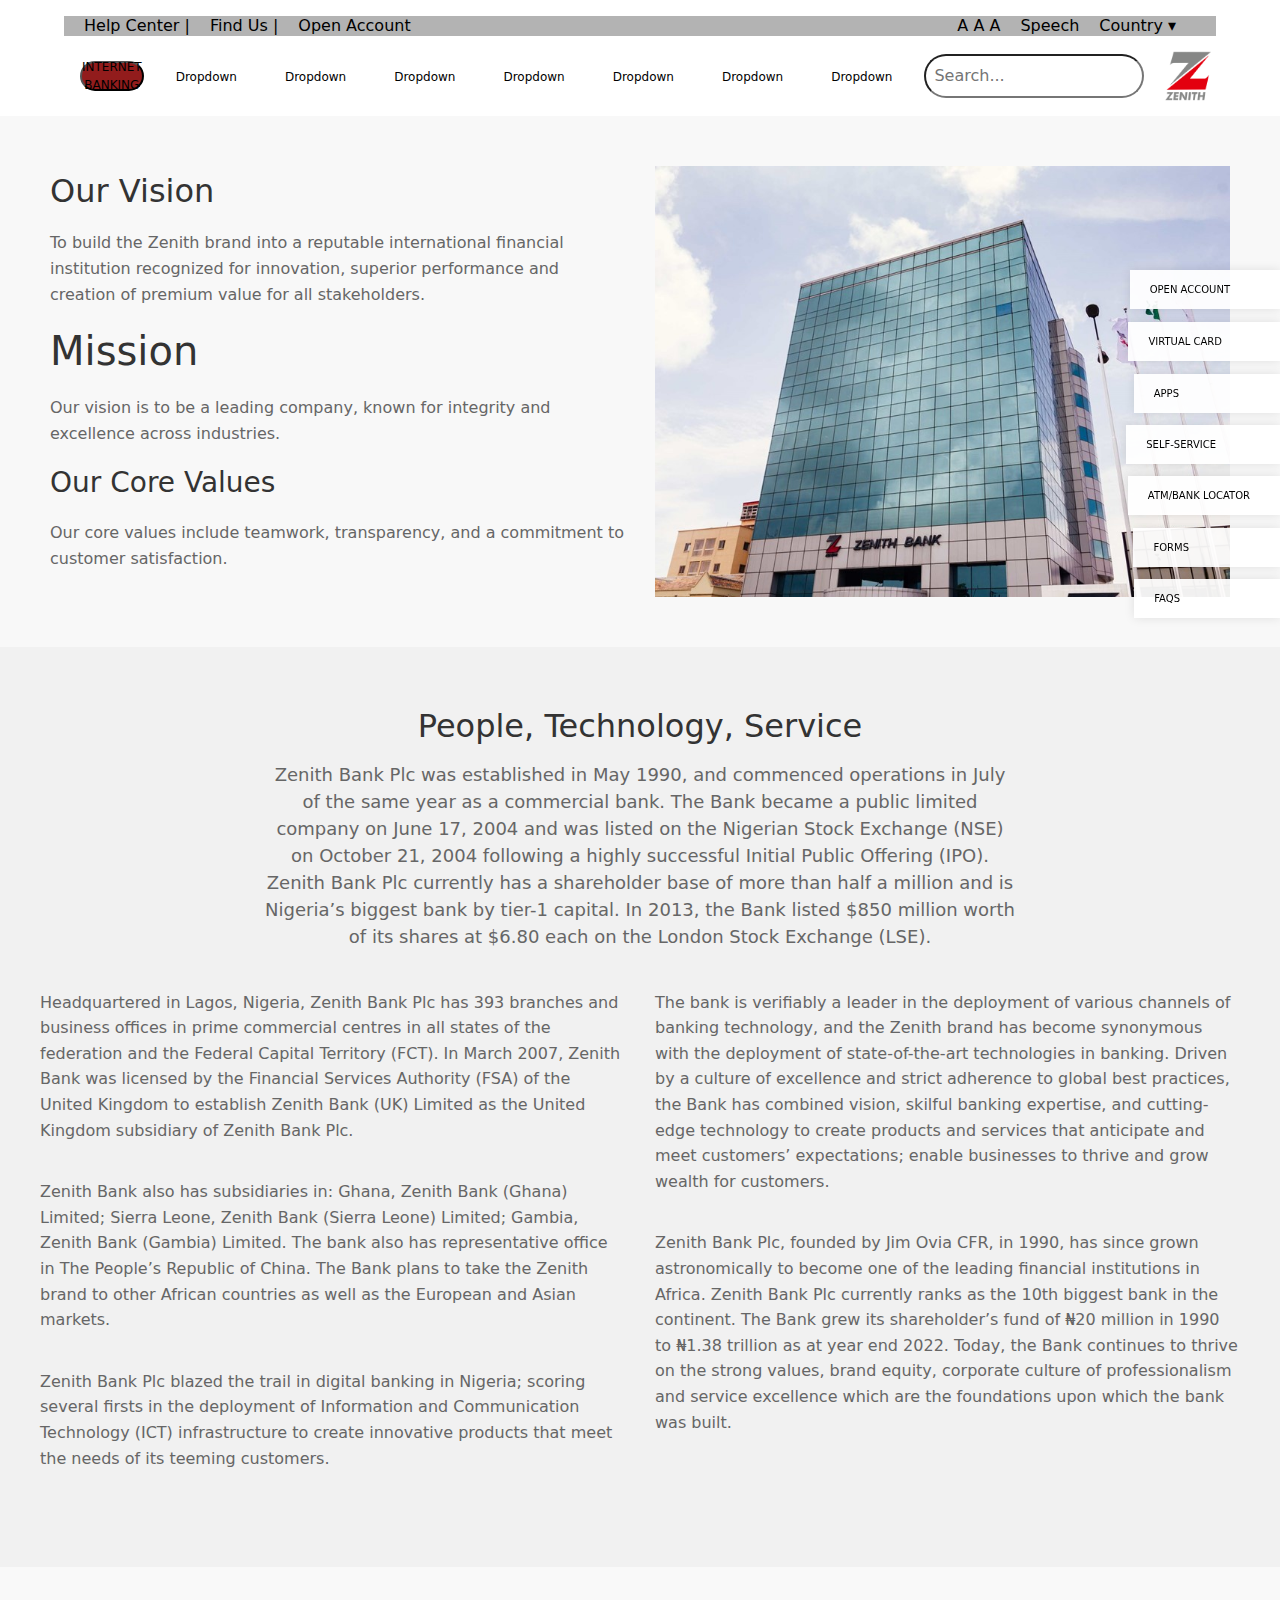
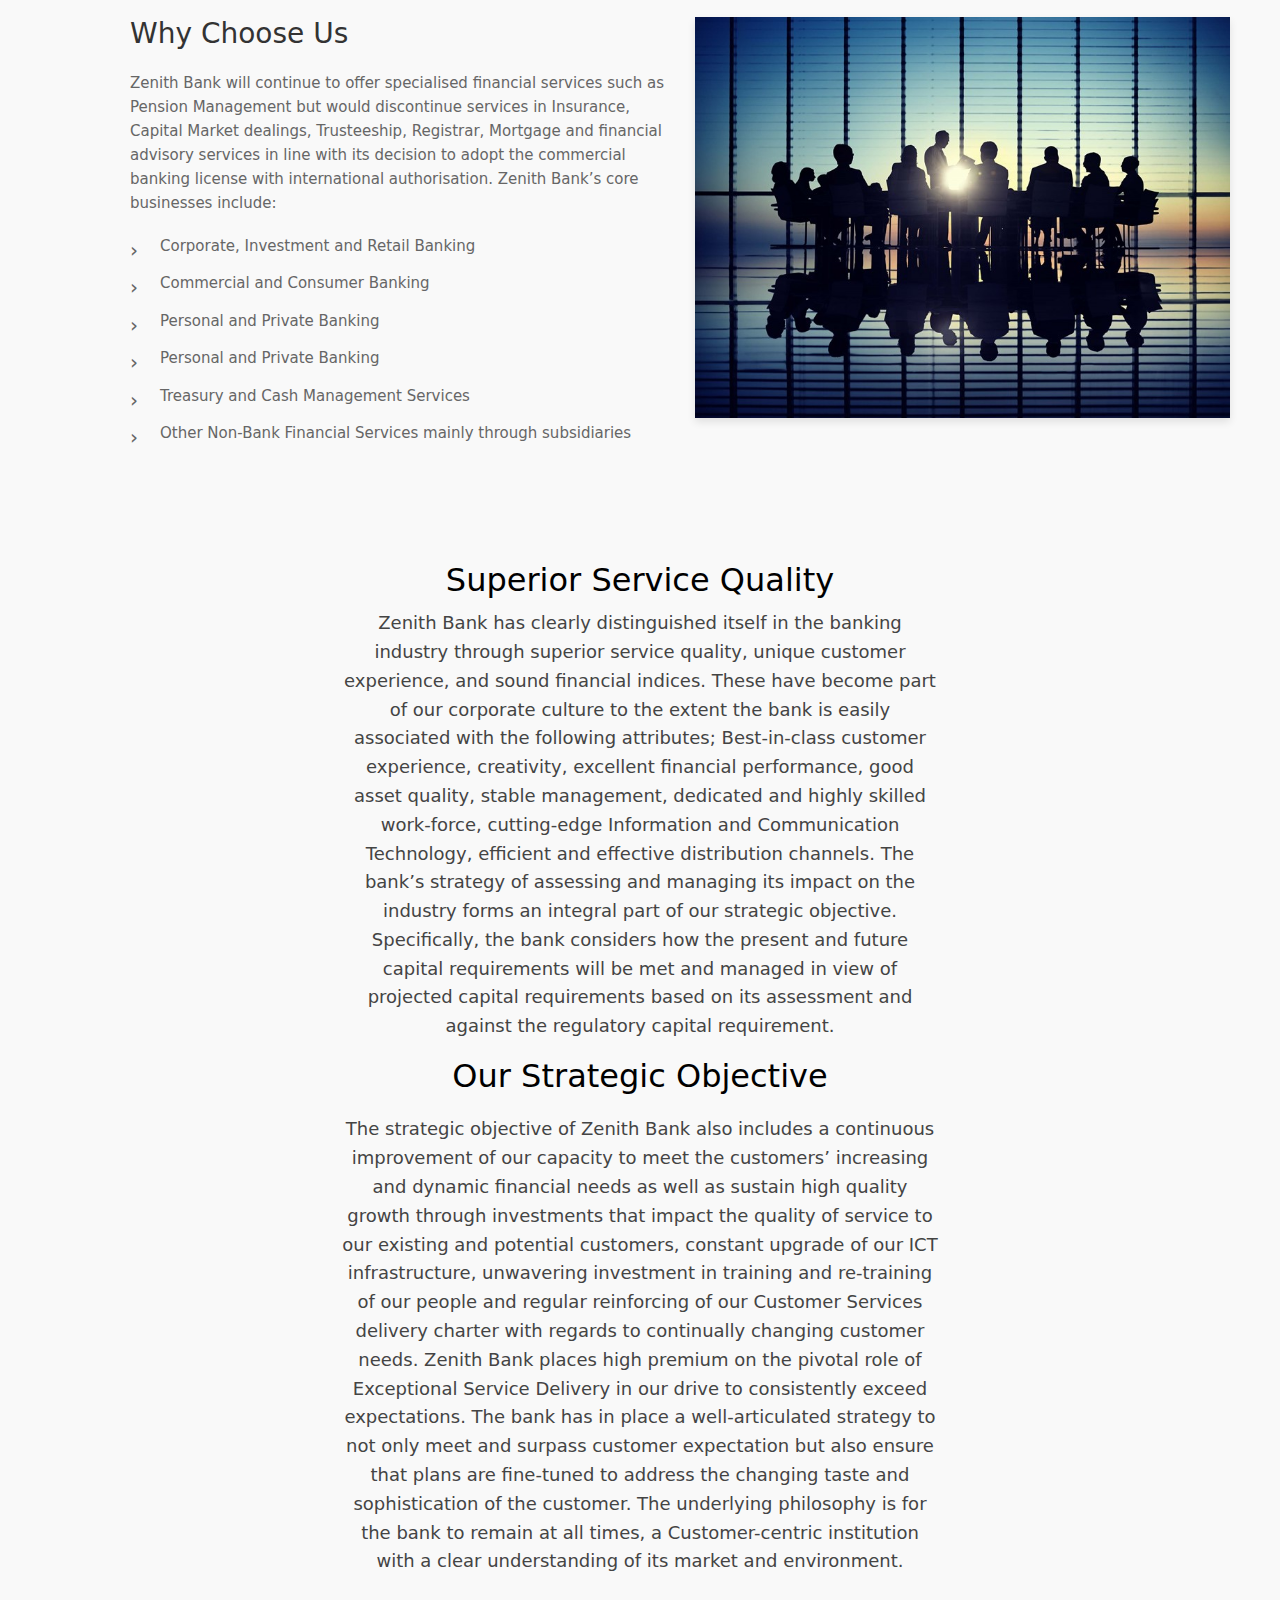
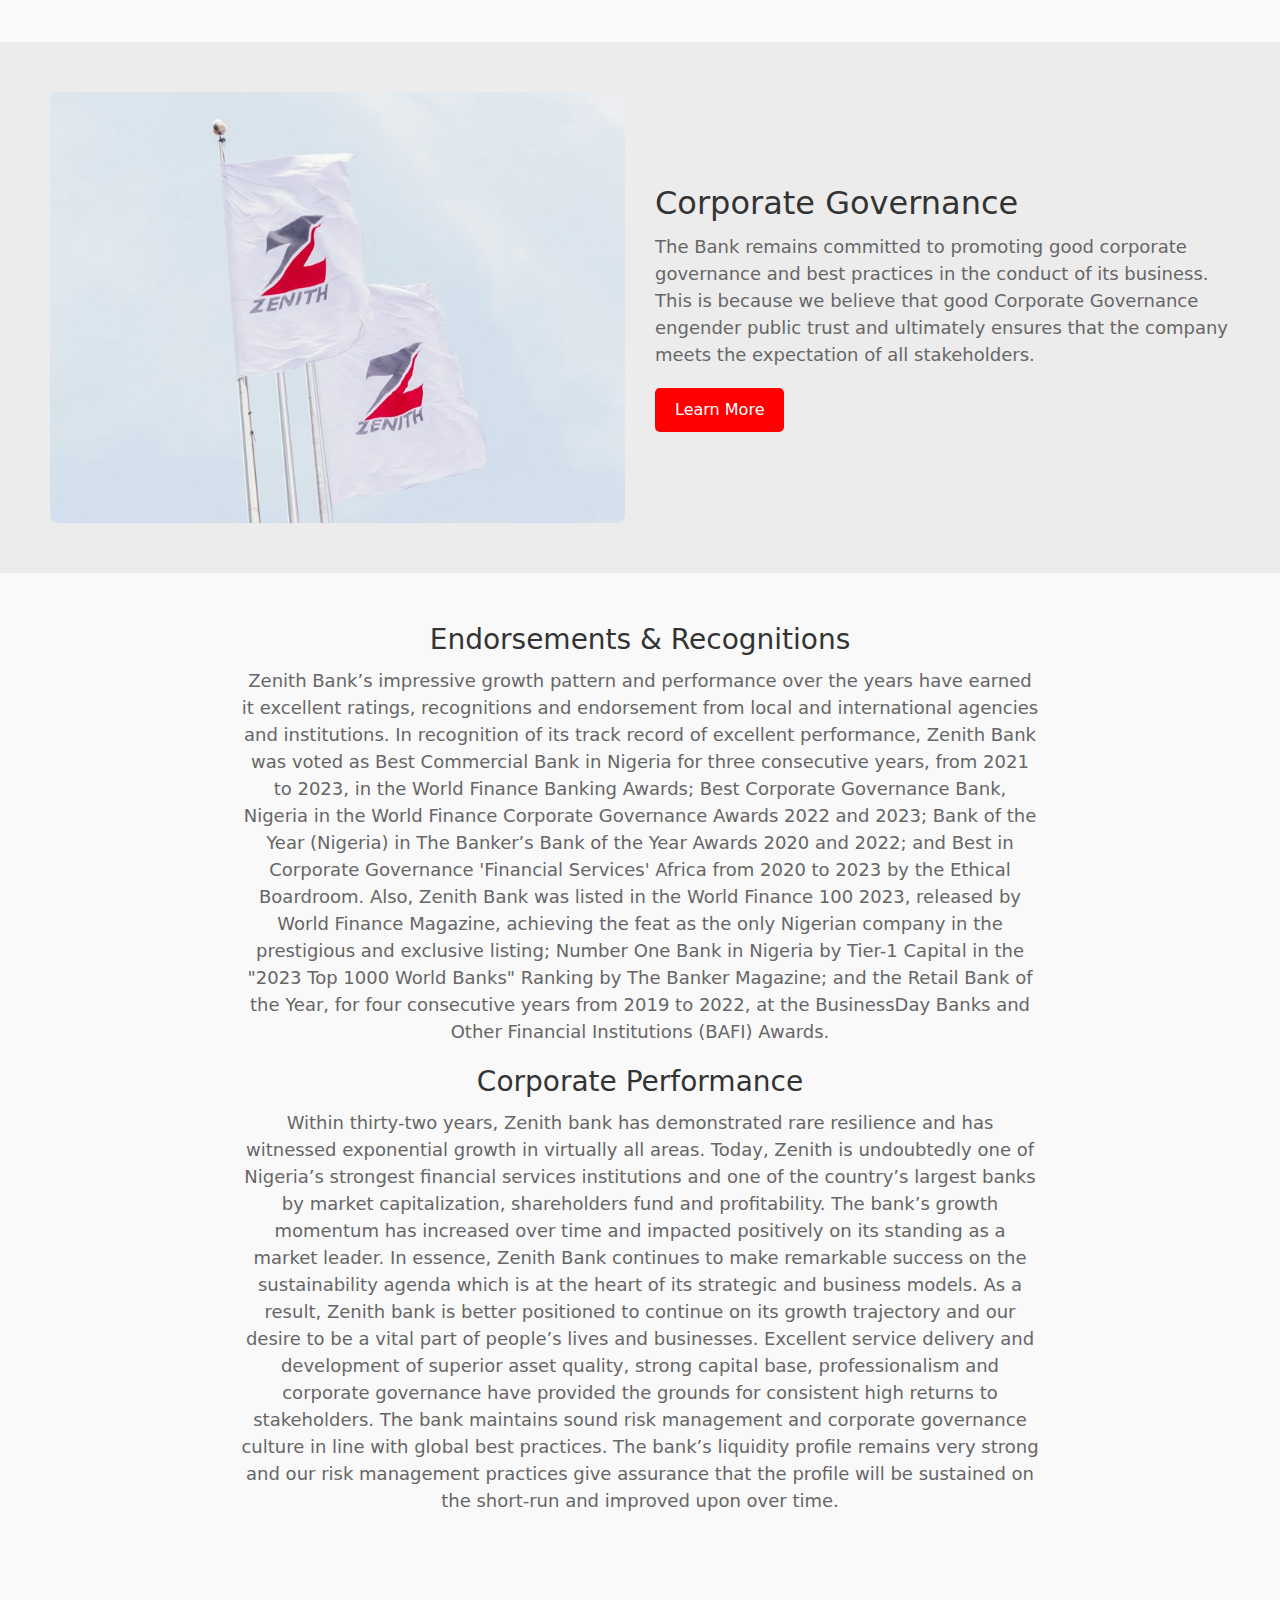
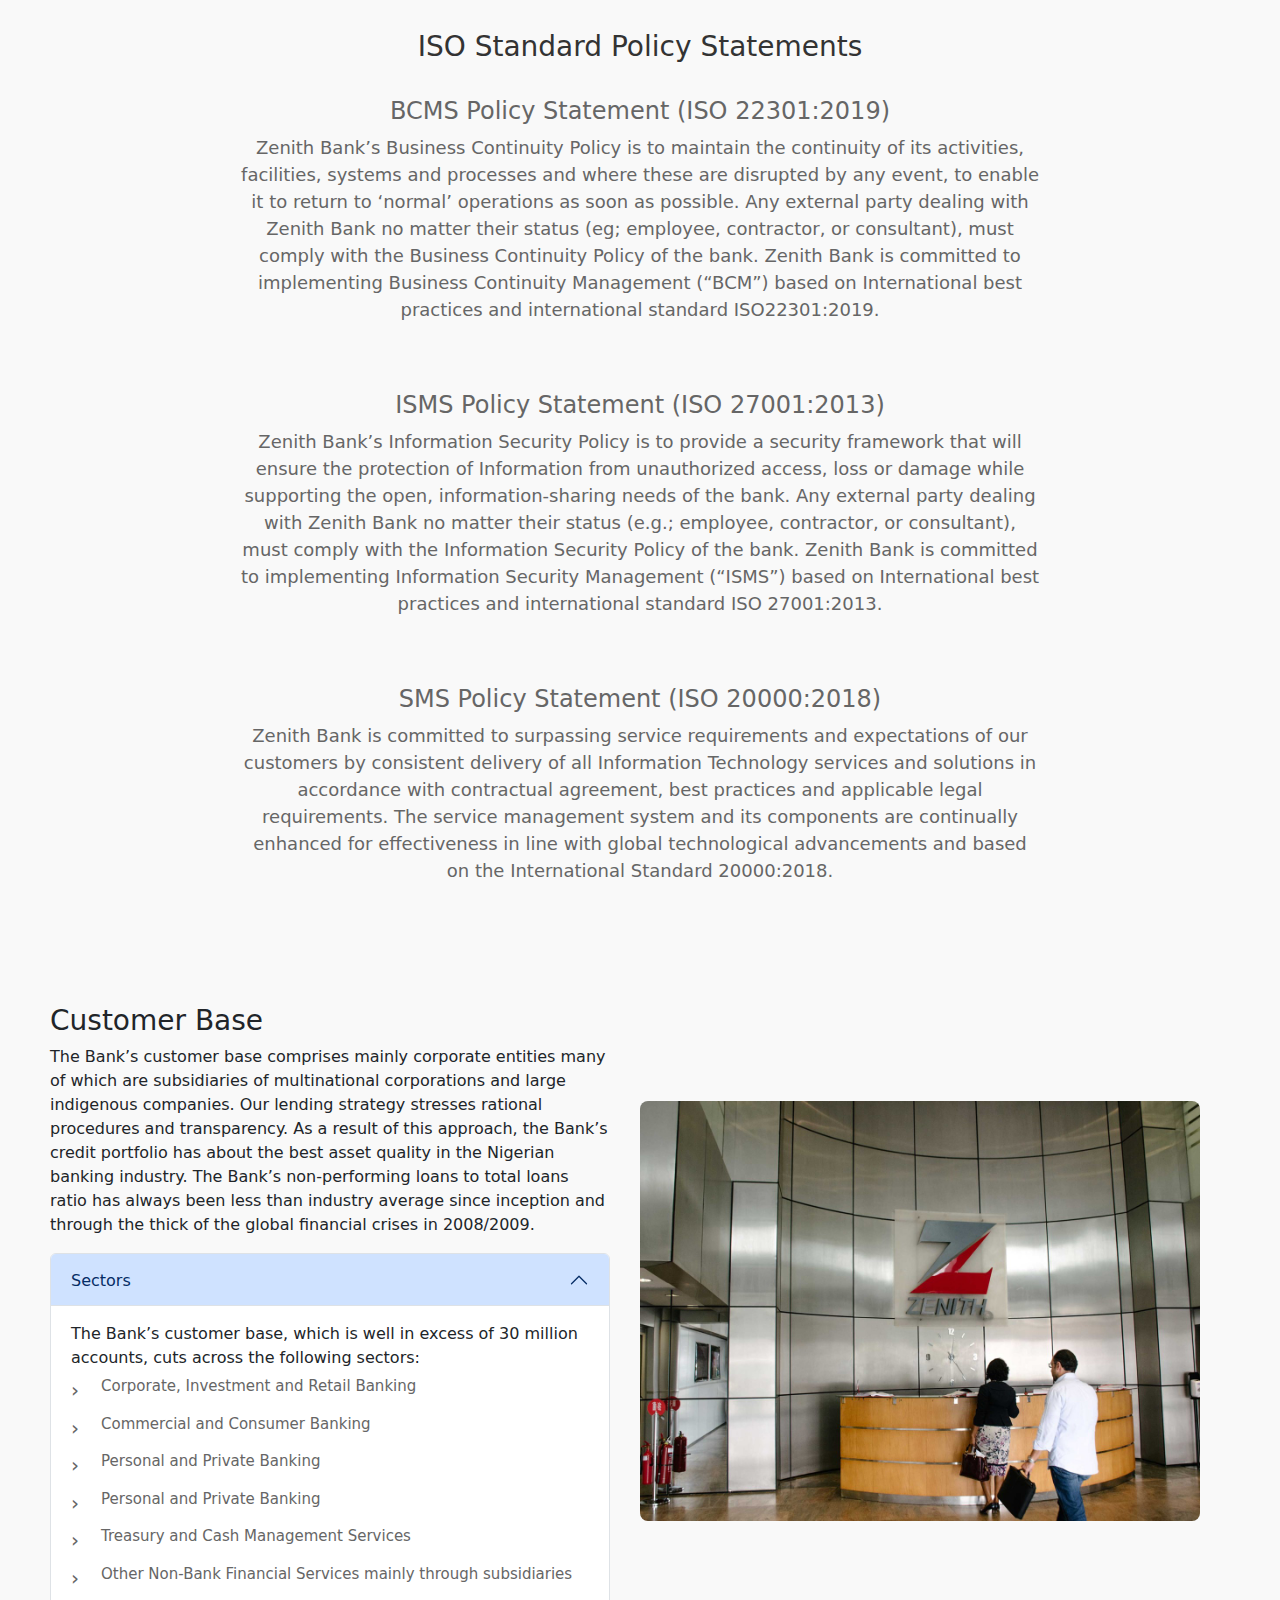
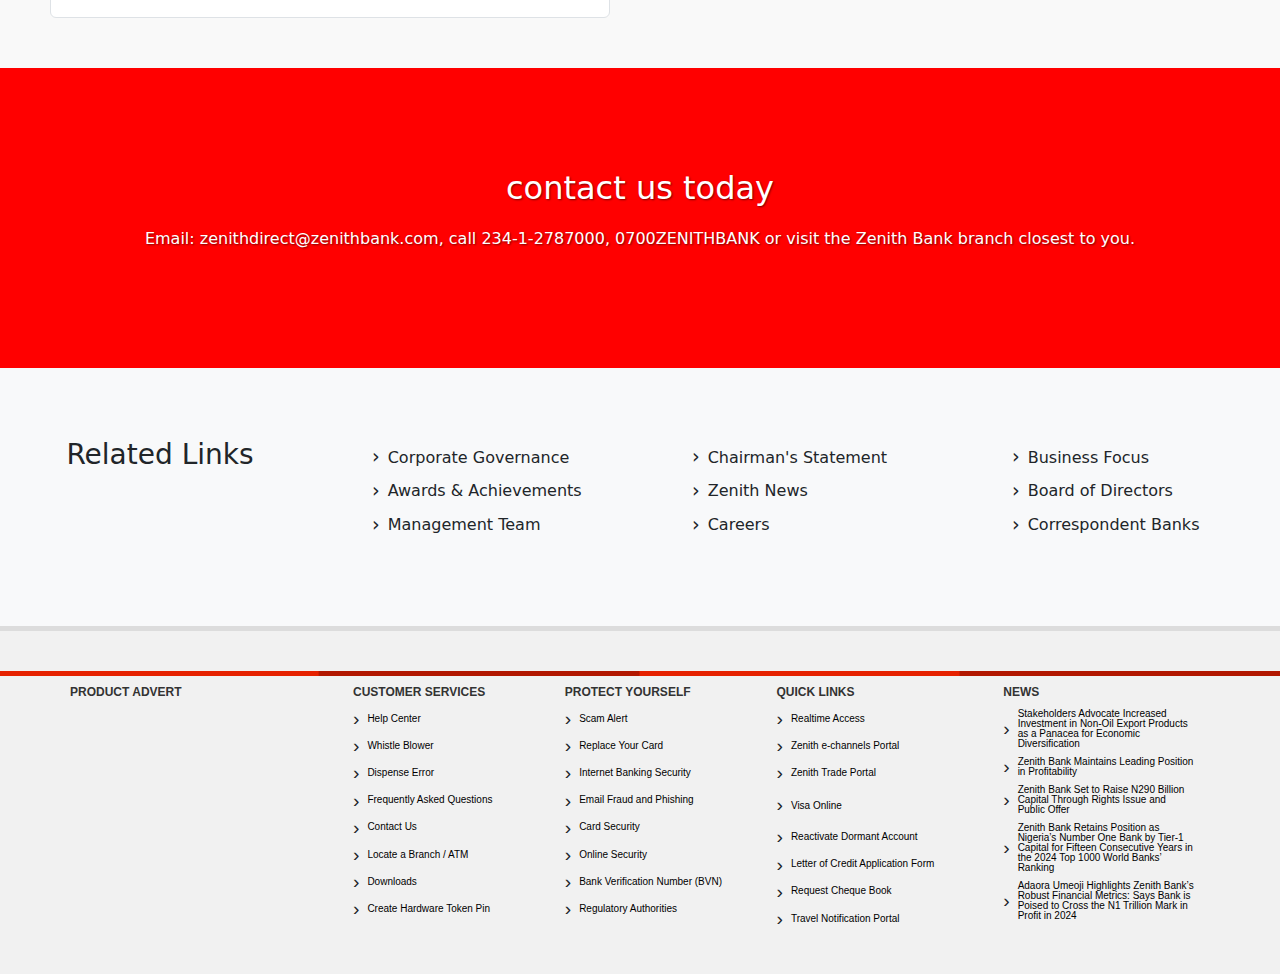
<file: ABOUT US/index.html>
<!DOCTYPE html>
<html lang="en">
<head>
    <meta charset="UTF-8">
    <meta name="viewport" content="width=device-width, initial-scale=1.0">
    <title>Responsive Navbar</title>
    <link rel="stylesheet" href="./style.css">
    <link rel="shortcut icon" href="../images/zenith-logo.png" type="image/x-icon">
    <link rel="stylesheet" href="https://cdnjs.cloudflare.com/ajax/libs/font-awesome/6.6.0/css/all.min.css" integrity="sha512-Kc323vGBEqzTmouAECnVceyQqyqdsSiqLQISBL29aUW4U/M7pSPA/gEUZQqv1cwx4OnYxTxve5UMg5GT6L4JJg==" crossorigin="anonymous" referrerpolicy="no-referrer" />
    <link href="https://cdn.jsdelivr.net/npm/bootstrap@5.3.3/dist/css/bootstrap.min.css" rel="stylesheet" integrity="sha384-QWTKZyjpPEjISv5WaRU9OFeRpok6YctnYmDr5pNlyT2bRjXh0JMhjY6hW+ALEwIH" crossorigin="anonymous">
    
</head>
<body>
               <!-- right nav bar -->

  <ul class="fixed-menu">
    <a class="li-1" href="#">OPEN ACCOUNT</a>
    <a class="li-2" href="#">VIRTUAL CARD</a>
    <a class="li-3" href="#">APPS</a>
    <a class="li-4" href="#">SELF-SERVICE</a>
    <a class="li-5" href="#">ATM/BANK LOCATOR</a>
    <a class="li-6" href="#">FORMS</a>
    <a class="li-7" href="#">FAQS  </a>
  </ul>


               <!-- first nav bar -->
   
    <nav class="navbar-1">
        <div class="navbar-left">
            <a href="#">Help Center  |</a>
            <a href="#">Find Us  |</a>
            <a href="#">Open Account</a>
        </div>

        <div class="navbar-right">
            <a href="#">A A A</a>
            <a href="#">Speech</a>
            <div class="country-dropdown">
                <a href="#">Country &#9662;</a>
                <div class="dropdown-content">
                    <a href="#">USA</a>
                    <a href="#">Canada</a>
                    <a href="#">UK</a>
                    <a href="#">Australia</a>
                </div>
            </div>
        </div>
    </nav>


              <!-- second nav bar -->



    <nav>
       
        <div class="nav-left">
             <i class="fa fa-bars" aria-hidden="true"></i>
            <button style="border-radius: 30px; background-color: rgb(146, 28, 28); height: 30px; display: flex; justify-content: center;
            align-items: center; font-size: 12px;">INTERNET BANKING</button>
            <div class="dropdown">
              <span class="button">Dropdown </span>
                <div class="dropdown-content">
                    <a href="#">Link 1</a>
                    <a href="#">Link 2</a>
                    <a href="#">Link 3</a>
                </div>
            </div>
            <div class="dropdown">
              <span class="button">Dropdown </span>
                <div class="dropdown-content">
                    <a href="#">Link 1</a>
                    <a href="#">Link 2</a>
                    <a href="#">Link 3</a>
                </div>
            </div>
            <div class="dropdown">
             <span class="button">Dropdown </span>
                <div class="dropdown-content">
                    <a href="#">Link 1</a>
                    <a href="#">Link 2</a>
                    <a href="#">Link 3</a>
                </div>
            </div>
            <div class="dropdown">
              <span class="button">Dropdown </span>
                <div class="dropdown-content">
                    <a href="#">Link 1</a>
                    <a href="#">Link 2</a>
                    <a href="#">Link 3</a>
                </div>
            </div>
            <div class="dropdown">
              <span class="button">Dropdown </span>
                <div class="dropdown-content">
                    <a href="#">Link 1</a>
                    <a href="#">Link 2</a>
                    <a href="#">Link 3</a>
                </div>
            </div>
            <div class="dropdown">
              <span class="button">Dropdown </span>
                <div class="dropdown-content">
                    <a href="#">Link 1</a>
                    <a href="#">Link 2</a>
                    <a href="#">Link 3</a>
                </div>
            </div>
            <div class="dropdown">
              <span class="button">Dropdown </span>
                <div class="dropdown-content">
                    <a href="#">Link 1</a>
                    <a href="#">Link 2</a>
                    <a href="#">Link 3</a>
                </div>
            </div>
        </div>

        <div class="nav-right">
            <input style="border-radius: 30px;" type="text" class="search-bar" placeholder="Search...">
           <a href=""> <img class="logo" style="height: 56px; width: 56px;" src="../images/zenith-logo.png" alt="Logo" class="logo">  </a>
        </div>
    </nav>

<!-- section 2 -->

    <section class="about-section">
      <div class="about-content">
        <h2>Our Vision</h2>
        <p>
          To build the Zenith brand into a reputable international financial institution recognized for innovation, superior performance and creation of premium value for all stakeholders.
        </p>
        <h1>Mission</h1>
        <p>
          Our vision is to be a leading company, known for integrity and excellence
          across industries.
        </p>
        <h3>Our Core Values</h3>
        <p>
          Our core values include teamwork, transparency, and a commitment to customer
          satisfaction.
        </p>
      </div>
      
      <div class="about-image">
        <img src="../images/about-us-business-1.jpg" alt="About Us Image">
      </div>
    </section>
    

<!-- section 3 -->


    <section class="centered-section">
      <div class="centered-header">
        <h2>People, Technology, Service</h2>
        <p>Zenith Bank Plc was established in May 1990, and commenced operations in July <br> of the same year as a commercial bank. The Bank became a public limited <br> company on June 17, 2004 and was listed on the Nigerian Stock Exchange (NSE) <br> on October 21, 2004 following a highly successful Initial Public Offering (IPO). <br> Zenith Bank Plc currently has a shareholder base of more than half a million and is <br> Nigeria’s biggest bank by tier-1 capital. In 2013, the Bank listed $850 million worth <br> of its shares at $6.80 each on the London Stock Exchange (LSE).</p>
      </div>
      
      <div class="pillars-container">
        <div class="pillars-left">
          <div class="pillar-text">
            <p>Headquartered in Lagos, Nigeria, Zenith Bank Plc has 393 branches and business offices in prime commercial centres in all states of the federation and the Federal Capital Territory (FCT). In March 2007, Zenith Bank was licensed by the Financial Services Authority (FSA) of the United Kingdom to establish Zenith Bank (UK) Limited as the United Kingdom subsidiary of Zenith Bank Plc.</p>
          </div>
          <div class="pillar-text">
            <p>Zenith Bank also has subsidiaries in: Ghana, Zenith Bank (Ghana) Limited; Sierra Leone, Zenith Bank (Sierra Leone) Limited; Gambia, Zenith Bank (Gambia) Limited. The bank also has representative office in The People’s Republic of China. The Bank plans to take the Zenith brand to other African countries as well as the European and Asian markets.</p>
          </div>
          <div class="pillar-text">
            <p>Zenith Bank Plc blazed the trail in digital banking in Nigeria; scoring several firsts in the deployment of Information and Communication Technology (ICT) infrastructure to create innovative products that meet the needs of its teeming customers.</p>
          </div>
        </div>
    
        <div class="pillars-right">
          <div class="pillar-text">
            <p>The bank is verifiably a leader in the deployment of various channels of banking technology, and the Zenith brand has become synonymous with the deployment of state-of-the-art technologies in banking. Driven by a culture of excellence and strict adherence to global best practices, the Bank has combined vision, skilful banking expertise, and cutting-edge technology to create products and services that anticipate and meet customers’ expectations; enable businesses to thrive and grow wealth for customers.</p>
          </div>
          <div class="pillar-text">
            <p>Zenith Bank Plc, founded by Jim Ovia CFR, in 1990, has since grown astronomically to become one of the leading financial institutions in Africa. Zenith Bank Plc currently ranks as the 10th biggest bank in the continent. The Bank grew its shareholder’s fund of ₦20 million in 1990 to ₦1.38 trillion as at year end 2022. Today, the Bank continues to thrive on the strong values, brand equity, corporate culture of professionalism and service excellence which are the foundations upon which the bank was built.</p>
          </div>
        </div>
      </div>
    </section>
    
<!-- section 4 -->

<section class="chevron-list-section">
  <div class="chevron-list-content">
    <h2>Why Choose Us</h2>
    <p>
      Zenith Bank will continue to offer specialised financial services such as Pension Management but would discontinue services in Insurance, Capital Market dealings, Trusteeship, Registrar, Mortgage and financial advisory services in line with its decision to adopt the commercial banking license with international authorisation. Zenith Bank’s core businesses include:
    </p>
    <ul class="chevron-list">
      <li>Corporate, Investment and Retail Banking
      </li>
      <li>Commercial and Consumer Banking
      </li>
      <li>Personal and Private Banking
      </li>
      <li>Personal and Private Banking
      </li>
      <li>Treasury and Cash Management Services
      </li>
      <li>Other Non-Bank Financial Services mainly through subsidiaries
      </li>
    </ul>
  </div>

  <div class="chevron-list-image">
    <img src="../images/corporate-governance-board-zenith-image-section-3 (1).jpg" alt="Business Solutions Image">
  </div>
</section>


<!-- section 5 -->
<section class="centered-header-section">
  <h2>Superior Service Quality
  </h2>
  <p>Zenith Bank has clearly distinguished itself in the banking industry through superior service quality, unique customer experience, and sound financial indices. These have become part of our corporate culture to the extent the bank is easily associated with the following attributes; Best-in-class customer experience, creativity, excellent financial performance, good asset quality, stable management, dedicated and highly skilled work-force, cutting-edge Information and Communication Technology, efficient and effective distribution channels. The bank’s strategy of assessing and managing its impact on the industry forms an integral part of our strategic objective. Specifically, the bank considers how the present and future capital requirements will be met and managed in view of projected capital requirements based on its assessment and against the regulatory capital requirement.

  </p>
  <h3>Our Strategic Objective
  </h3>
  <p>The strategic objective of Zenith Bank also includes a continuous improvement of our capacity to meet the customers’ increasing and dynamic financial needs as well as sustain high quality growth through investments that impact the quality of service to our existing and potential customers, constant upgrade of our ICT infrastructure, unwavering investment in training and re-training of our people and regular reinforcing of our Customer Services delivery charter with regards to continually changing customer needs. Zenith Bank places high premium on the pivotal role of Exceptional Service Delivery in our drive to consistently exceed expectations. The bank has in place a well-articulated strategy to not only meet and surpass customer expectation but also ensure that plans are fine-tuned to address the changing taste and sophistication of the customer. The underlying philosophy is for the bank to remain at all times, a Customer-centric institution with a clear understanding of its market and environment.</p>
</section>


<!-- section 6 -->


<section class="image-text-section">
  <div class="image-container">
    <img src="../images/corporate-governance.jpg" alt="Sample Image">
  </div>
  <div class="text-container">
    <h2>Corporate Governance
    </h2>
    <p>The Bank remains committed to promoting good corporate governance and best practices in the conduct of its business. This is because we believe that good Corporate Governance engender public trust and ultimately ensures that the company meets the expectation of all stakeholders.
    </p>
    <a href="#" class="button-link">Learn More</a>
  </div>
</section>

<!-- section 7 -->

<section class="centered-headers-section">
  <div class="header-text-container">
    <h2>Endorsements & Recognitions
    </h2>
<p>Zenith Bank’s impressive growth pattern and performance over the years have earned it excellent ratings, recognitions and endorsement from local and international agencies and institutions. In recognition of its track record of excellent performance, Zenith Bank was voted as Best Commercial Bank in Nigeria for three consecutive years, from 2021 to 2023, in the World Finance Banking Awards; Best Corporate Governance Bank, Nigeria in the World Finance Corporate Governance Awards 2022 and 2023; Bank of the Year (Nigeria) in The Banker’s Bank of the Year Awards 2020 and 2022; and Best in Corporate Governance 'Financial Services' Africa from 2020 to 2023 by the Ethical Boardroom. Also, Zenith Bank was listed in the World Finance 100 2023, released by World Finance Magazine, achieving the feat as the only Nigerian company in the prestigious and exclusive listing; Number One Bank in Nigeria by Tier-1 Capital in the "2023 Top 1000 World Banks" Ranking by The Banker Magazine; and the Retail Bank of the Year, for four consecutive years from 2019 to 2022, at the BusinessDay Banks and Other Financial Institutions (BAFI) Awards.

</p>    
    <h2>Corporate Performance
    </h2>
<p>Within thirty-two years, Zenith bank has demonstrated rare resilience and has witnessed exponential growth in virtually all areas. Today, Zenith is undoubtedly one of Nigeria’s strongest financial services institutions and one of the country’s largest banks by market capitalization, shareholders fund and profitability. The bank’s growth momentum has increased over time and impacted positively on its standing as a market leader. In essence, Zenith Bank continues to make remarkable success on the sustainability agenda which is at the heart of its strategic and business models. As a result, Zenith bank is better positioned to continue on its growth trajectory and our desire to be a vital part of people’s lives and businesses. Excellent service delivery and development of superior asset quality, strong capital base, professionalism and corporate governance have provided the grounds for consistent high returns to stakeholders. The bank maintains sound risk management and corporate governance culture in line with global best practices. The bank’s liquidity profile remains very strong and our risk management practices give assurance that the profile will be sustained on the short-run and improved upon over time.

</p>    
<br><br><br><br>
<h2>ISO Standard Policy Statements
</h2>
<br>


    <h4 style="color: #666;">BCMS Policy Statement (ISO 22301:2019)
    </h4>
<p>Zenith Bank’s Business Continuity Policy is to maintain the continuity of its activities, facilities, systems and processes and where these are disrupted by any event, to enable it to return to ‘normal’ operations as soon as possible. Any external party dealing with Zenith Bank no matter their status (eg; employee, contractor, or consultant), must comply with the Business Continuity Policy of the bank. Zenith Bank is committed to implementing Business Continuity Management (“BCM”) based on International best practices and international standard ISO22301:2019.
</p>    
<br><br>
    <h4 style="color: #666;">ISMS Policy Statement (ISO 27001:2013)
    </h4>
    <p>Zenith Bank’s Information Security Policy is to provide a security framework that will ensure the protection of Information from unauthorized access, loss or damage while supporting the open, information-sharing needs of the bank. Any external party dealing with Zenith Bank no matter their status (e.g.; employee, contractor, or consultant), must comply with the Information Security Policy of the bank. Zenith Bank is committed to implementing Information Security Management (“ISMS”) based on International best practices and international standard ISO 27001:2013.
    </p>
    <br><br>
    <h4 style="color: #666;">SMS Policy Statement (ISO 20000:2018)
    </h4>
    <p>Zenith Bank is committed to surpassing service requirements and expectations of our customers by consistent delivery of all Information Technology services and solutions in accordance with contractual agreement, best practices and applicable legal requirements. The service management system and its components are continually enhanced for effectiveness in line with global technological advancements and based on the International Standard 20000:2018.

    </p>
  </div>
</section>


<!-- section 8 -->


<section class="text-image-section">
  <div class="content">
    <h3>Customer Base
    </h3>
    <p>The Bank’s customer base comprises mainly corporate entities many of which are subsidiaries of multinational corporations and large indigenous companies. Our lending strategy stresses rational procedures and transparency. As a result of this approach, the Bank’s credit portfolio has about the best asset quality in the Nigerian banking industry. The Bank’s non-performing loans to total loans ratio has always been less than industry average since inception and through the thick of the global financial crises in 2008/2009.</p>
    <div class="accordion" id="accordionExample">
      <div class="accordion-item">
        <h2 class="accordion-header">
          <button class="accordion-button" type="button" data-bs-toggle="collapse" data-bs-target="#collapseOne" aria-expanded="true" aria-controls="collapseOne">
            Sectors
          </button>
        </h2>
        <div id="collapseOne" class="accordion-collapse collapse show" data-bs-parent="#accordionExample">
          <div class="accordion-body">
            The Bank’s customer base, which is well in excess of 30 million accounts, cuts across the following sectors:
            <ul class="chevron-list">
              <li>Corporate, Investment and Retail Banking
              </li>
              <li>Commercial and Consumer Banking
              </li>
              <li>Personal and Private Banking
              </li>
              <li>Personal and Private Banking
              </li>
              <li>Treasury and Cash Management Services
              </li>
              <li>Other Non-Bank Financial Services mainly through subsidiaries
              </li>
            </ul>
          </div>
        </div>
      </div>
      </div>
    </div>
  </div>
  <div class="image-container">
    <img src="../images/about-us-business.jpg" alt="Sample Image">
  </div>
</section>


<!-- section 9 -->

<section class="center-section">
  <h2>contact us today</h2>
  <p>Email: zenithdirect@zenithbank.com, call 234-1-2787000, 0700ZENITHBANK or visit the Zenith Bank branch closest to you.

  </p>
</section>

<!-- section 10 -->

<div class="custom-section">
  <div class="column header-only">
      <h3>Related Links</h3>
  </div>
  <div class="column">
      <ul>
          <li>Corporate Governance</li>
          <li>Awards & Achievements</li>
          <li>Management Team</li>
      </ul>
  </div>
  <div class="column">
      <ul>
          <li>Chairman's Statement</li>
          <li>Zenith News</li>
          <li>Careers</li>
      </ul>
  </div>
  <div class="column">
      <ul>
          <li>Business Focus</li>
          <li>Board of Directors</li>
          <li>Correspondent Banks</li>
      </ul>
  </div>
</div>


<footer>
  <img style="height: 5px; width: 100%;"  src="../images/Zenith-prefooter.png" alt="Zenith Bank Prefooter Banner">
  <div class="footer-container">
      <div class="footer-column">
          <h3>PRODUCT ADVERT</h3>
          <iframe width="263" height="150" src="https://www.youtube.com/embed/yOVys9rSUak?list=TLGGR2THhsV0WSwyNTA5MjAyNA" title="Zenith Bank SME Grow My Biz Account" frameborder="0" allow="accelerometer; autoplay; clipboard-write; encrypted-media; gyroscope; picture-in-picture; web-share" referrerpolicy="strict-origin-when-cross-origin" allowfullscreen></iframe>
      </div>
      <div class="footer-column">
          <h3>Customer Services</h3>
          <ul style="padding: -4px 0px 0px;">
            <li class="lh-1"><a href="">Help Center</a></li>
            <li class="lh-1"><a href="">Whistle Blower</a></li>
            <li class="lh-1"><a href="">Dispense Error</a></li>
            <li class="lh-1"><a href="">Frequently Asked Questions</a></li>
            <li class="lh-1"><a href="">Contact Us</a></li>
            <li class="lh-1"><a href="">Locate a Branch / ATM</a></li>
            <li class="lh-1"><a href="">Downloads</a></li>
            <li class="lh-1"><a href="">Create Hardware Token Pin</a></li>
          </ul>
      </div>
      <div class="footer-column">
          <h3>PROTECT YOURSELF</h3>
          <ul style="padding: -4px 0px 0px;">
            <li class="lh-1"><a href="https://www.zenithbank.com/customer-service/#protect-yourself">Scam Alert</a></li>
            <li class="lh-1"><a href="https://www.zenithbank.com/card-amendment-form/">Replace Your Card</a></li>
            <li class="lh-1"><a href="https://www.zenithbank.com/customer-service/#protect-yourself">Internet Banking Security</a></li>
            <li class="lh-1"><a href="https://www.zenithbank.com/customer-service/#protect-yourself">Email Fraud and Phishing</a></li>
            <li class="lh-1"><a href="https://www.zenithbank.com/customer-service/#protect-yourself">Card Security</a></li>
            <li class="lh-1"><a href="https://www.zenithbank.com/customer-service/#protect-yourself">Online Security</a></li>
            <li class="lh-1"><a href="https://www.zenithbank.com/personal-banking/bank-verification-number-bvn/">Bank Verification Number (BVN)</a></li>
            <li class="lh-1"><a href="https://www.zenithbank.com/about-us/corporate-governance/">Regulatory Authorities</a></li>
          </ul>
      </div>
      <div class="footer-column">
          <h3>QUICK LINKS</h3>
          <ul style="padding: -4px 0px 0px;">
            <li class="lh-1"><a href="https://realtime.zenithbank.com/DotNetRealtime/">Realtime Access</a></li>
            <li class="lh-1"><a href="https://zenportal.zenithbank.com/">Zenith e-channels Portal</a></li>
            <li class="lh-1"><a href="https://corpchannellive.zenithbank.com:9443/portal">Zenith Trade Portal</a></li>
            <li><a href="https://tb.emp-group.com:9081/">Visa Online</a></li>
            <li class="lh-1"><a href="https://www.zenithbank.com/">Reactivate Dormant Account</a></li>
            <li class="lh-1"><a href="https://www.zenithbank.com/letter-of-credit-application-form/">Letter of Credit Application Form</a></li>
            <li class="lh-1"><a href="https://www.zenithbank.com/request-cheque-book/">Request Cheque Book</a></li>
            <li class="lh-1"><a href="https://www.zenithbank.com/travel-notification/">Travel Notification Portal</a></li>
          </ul>
      </div>
      <div style="padding: 0px 15px;" class="footer-column">
          <h3>NEWS</h3>
          <ul >
            <li class="lh-1"><a  href="https://www.zenithbank.com/media/news/stakeholders-advocate-increased-investment-in-non-oil-export-products-as-a-panacea-for-economic-diversification-at-the-2024-zenith-bank-international-trade-seminar/">Stakeholders Advocate Increased Investment in Non-Oil Export Products as a Panacea for Economic Diversification</a></li>
            <li class="lh-1"><a  href="https://www.zenithbank.com/media/news/zenith-bank-maintains-leading-position-in-profitability-as-pbt-soars-to-n727-billion-in-h1-2024-result/">Zenith Bank Maintains Leading Position in Profitability</a></li>
            <li class="lh-1"><a  href="https://www.zenithbank.com/media/news/zenith-bank-set-to-raise-n290-billion-capital-through-rights-issue-and-public-offer/">Zenith Bank Set to Raise N290 Billion Capital Through Rights Issue and Public Offer</a></li>
            <li class="lh-1"><a  href="https://www.zenithbank.com/media/news/zenith-bank-retains-position-as-nigeria-s-number-one-bank-by-tier-1-capital-for-fifteen-consecutive-years-in-the-2024-top-1000-world-banks-ranking/">Zenith Bank Retains Position as Nigeria’s Number One Bank by Tier-1 Capital for Fifteen Consecutive Years in the 2024 Top 1000 World Banks’ Ranking</a></li>
            <li class="lh-1"><a  href="https://www.zenithbank.com/media/news/adaora-umeoji-highlights-zenith-bank-s-robust-financial-metrics-says-bank-is-poised-to-cross-the-n1-trillion-mark-in-profit-in-2024/">Adaora Umeoji Highlights Zenith Bank’s Robust Financial Metrics: Says Bank is Poised to Cross the N1 Trillion Mark in Profit in 2024</a></li>
          </ul>
      </div>
  </div>
  <!-- <img src="../images/Zenith-prefooter.png" alt=""> -->
</footer>







































<script src="https://cdn.jsdelivr.net/npm/bootstrap@5.3.3/dist/js/bootstrap.bundle.min.js" integrity="sha384-YvpcrYf0tY3lHB60NNkmXc5s9fDVZLESaAA55NDzOxhy9GkcIdslK1eN7N6jIeHz" crossorigin="anonymous"></script>

</body>
</html>
</file>
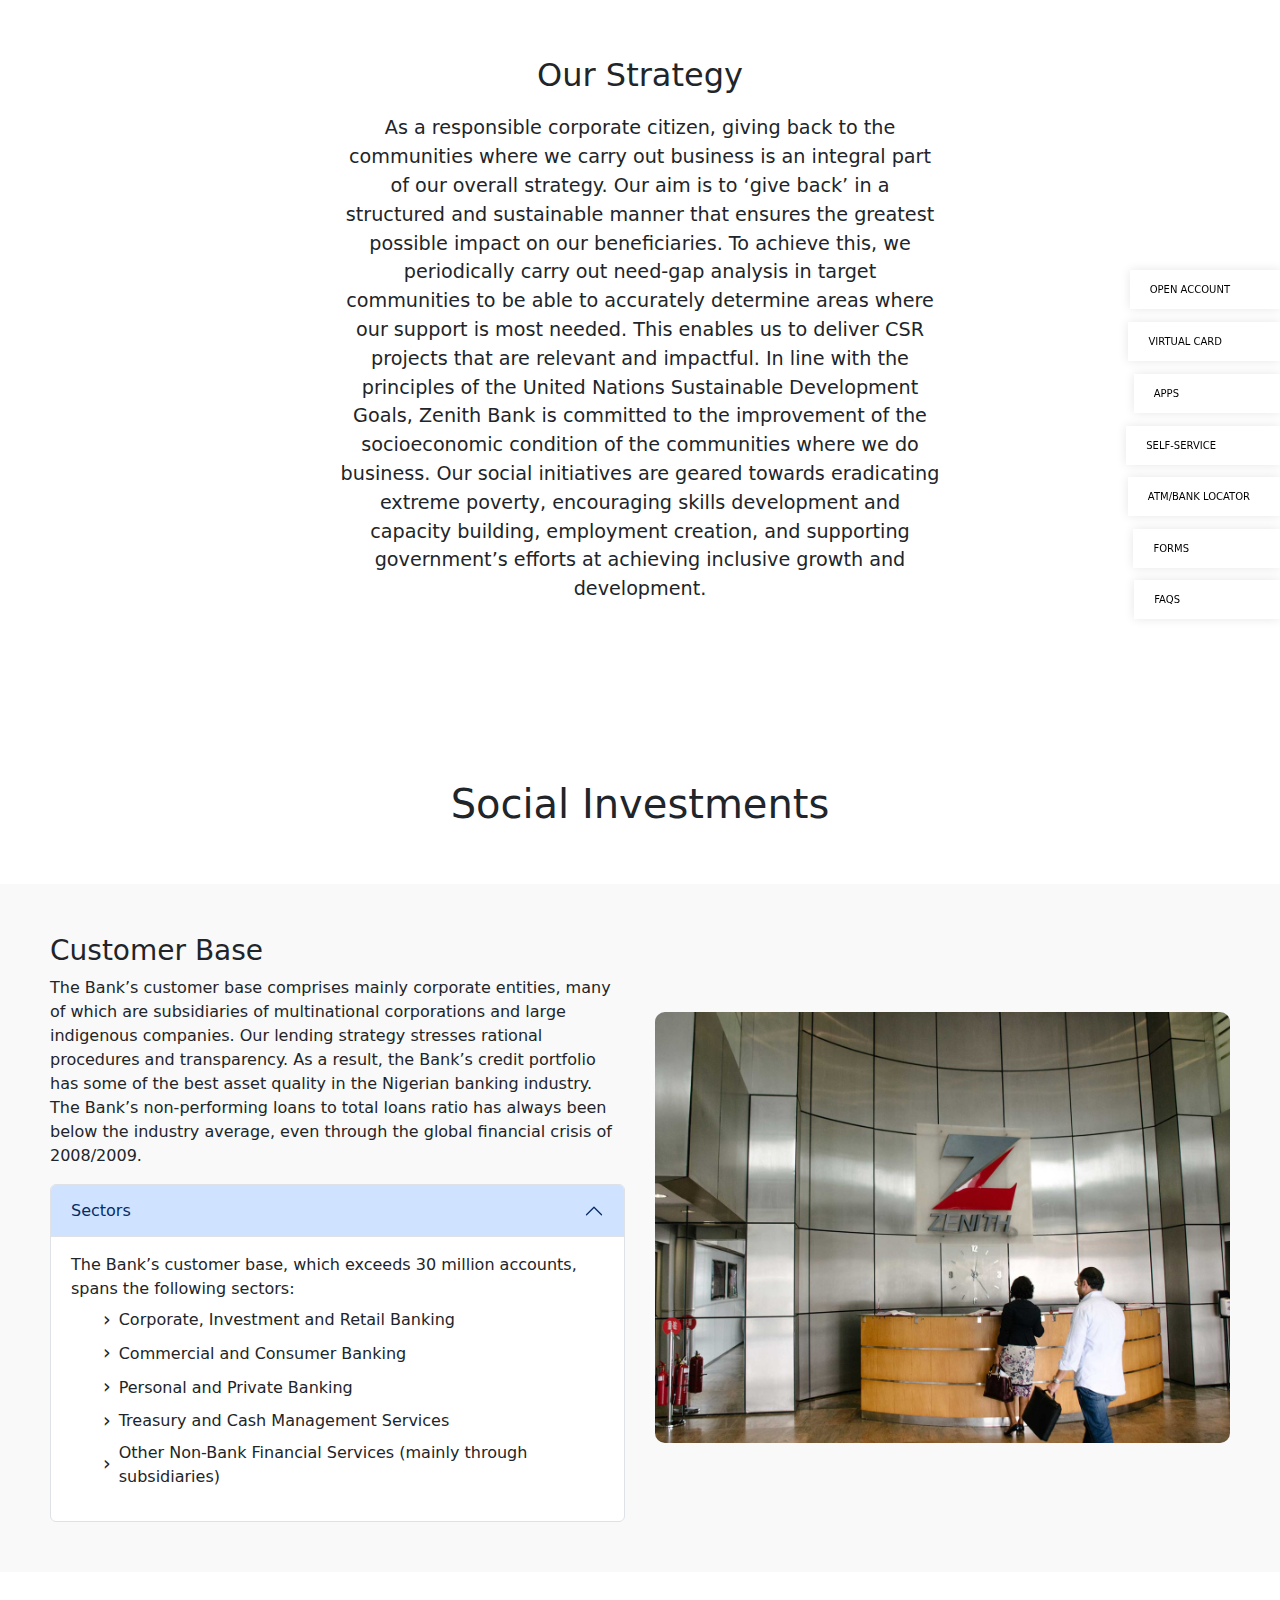
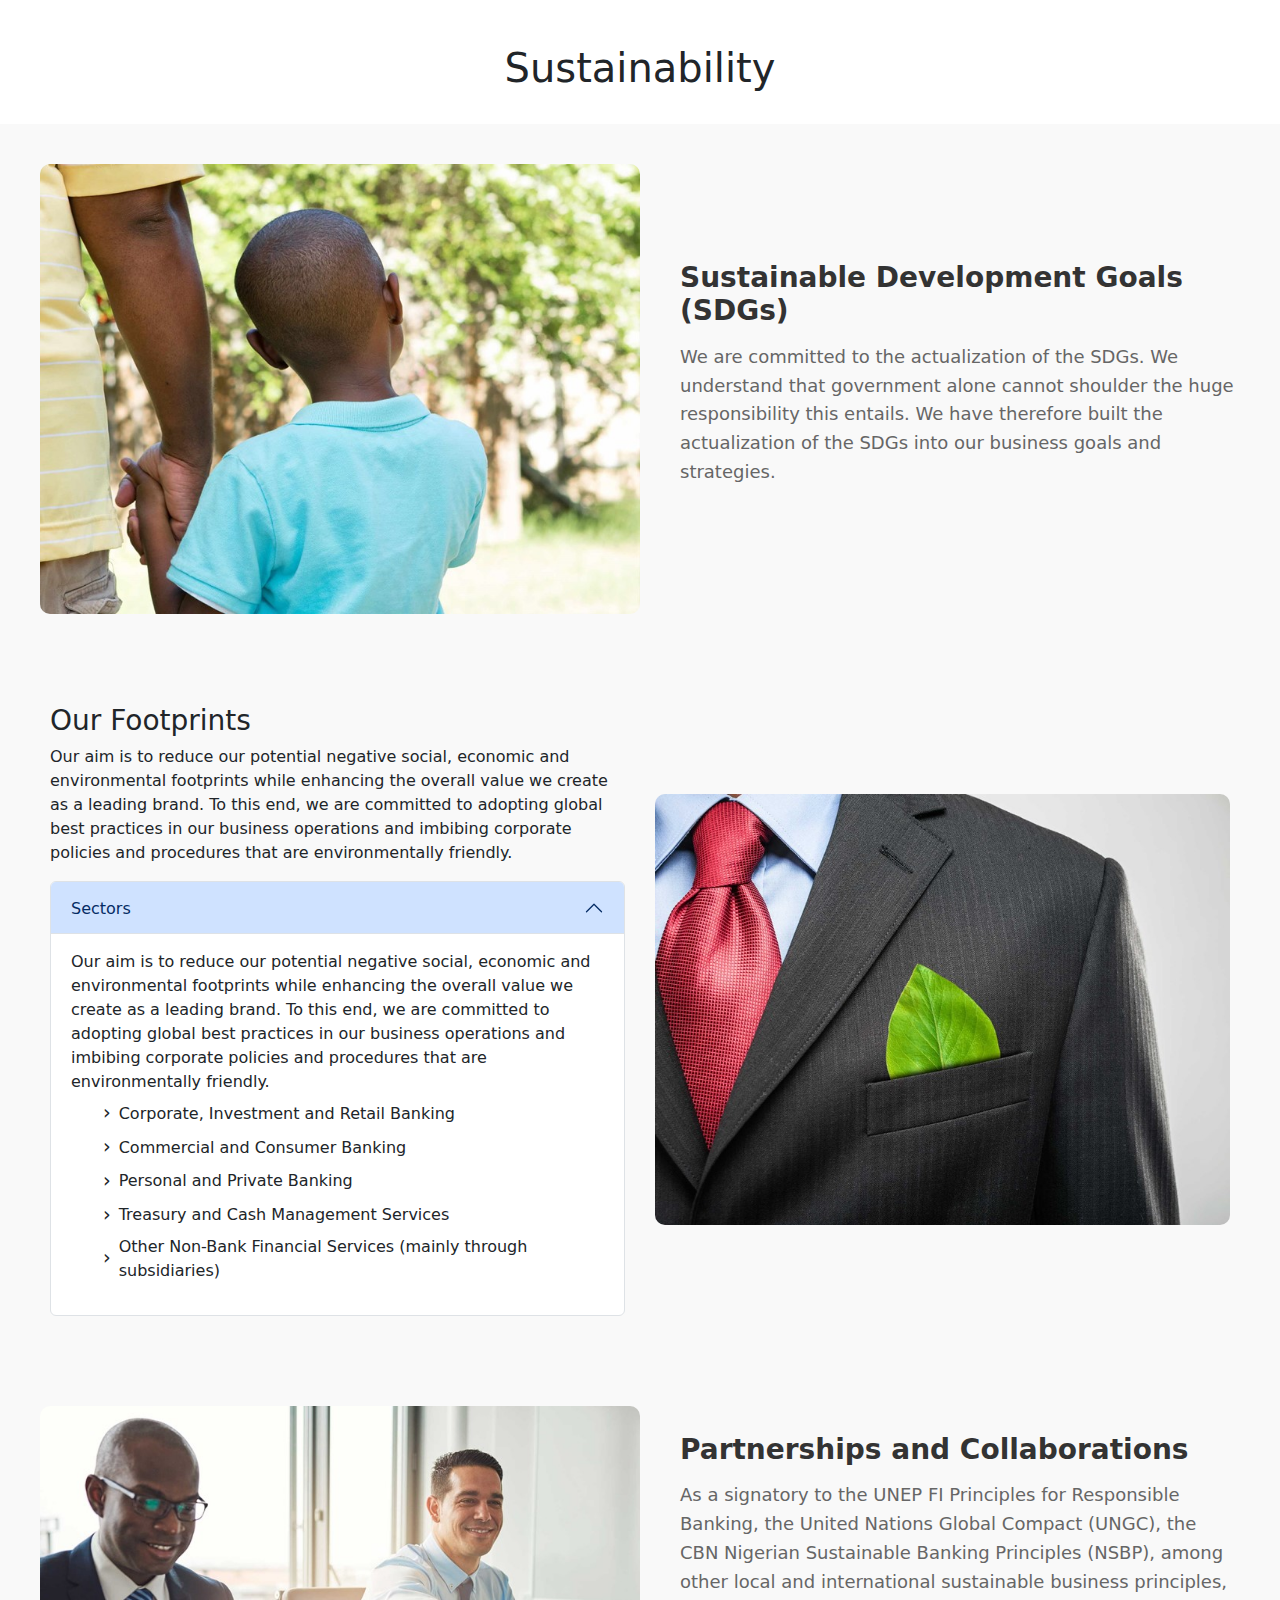
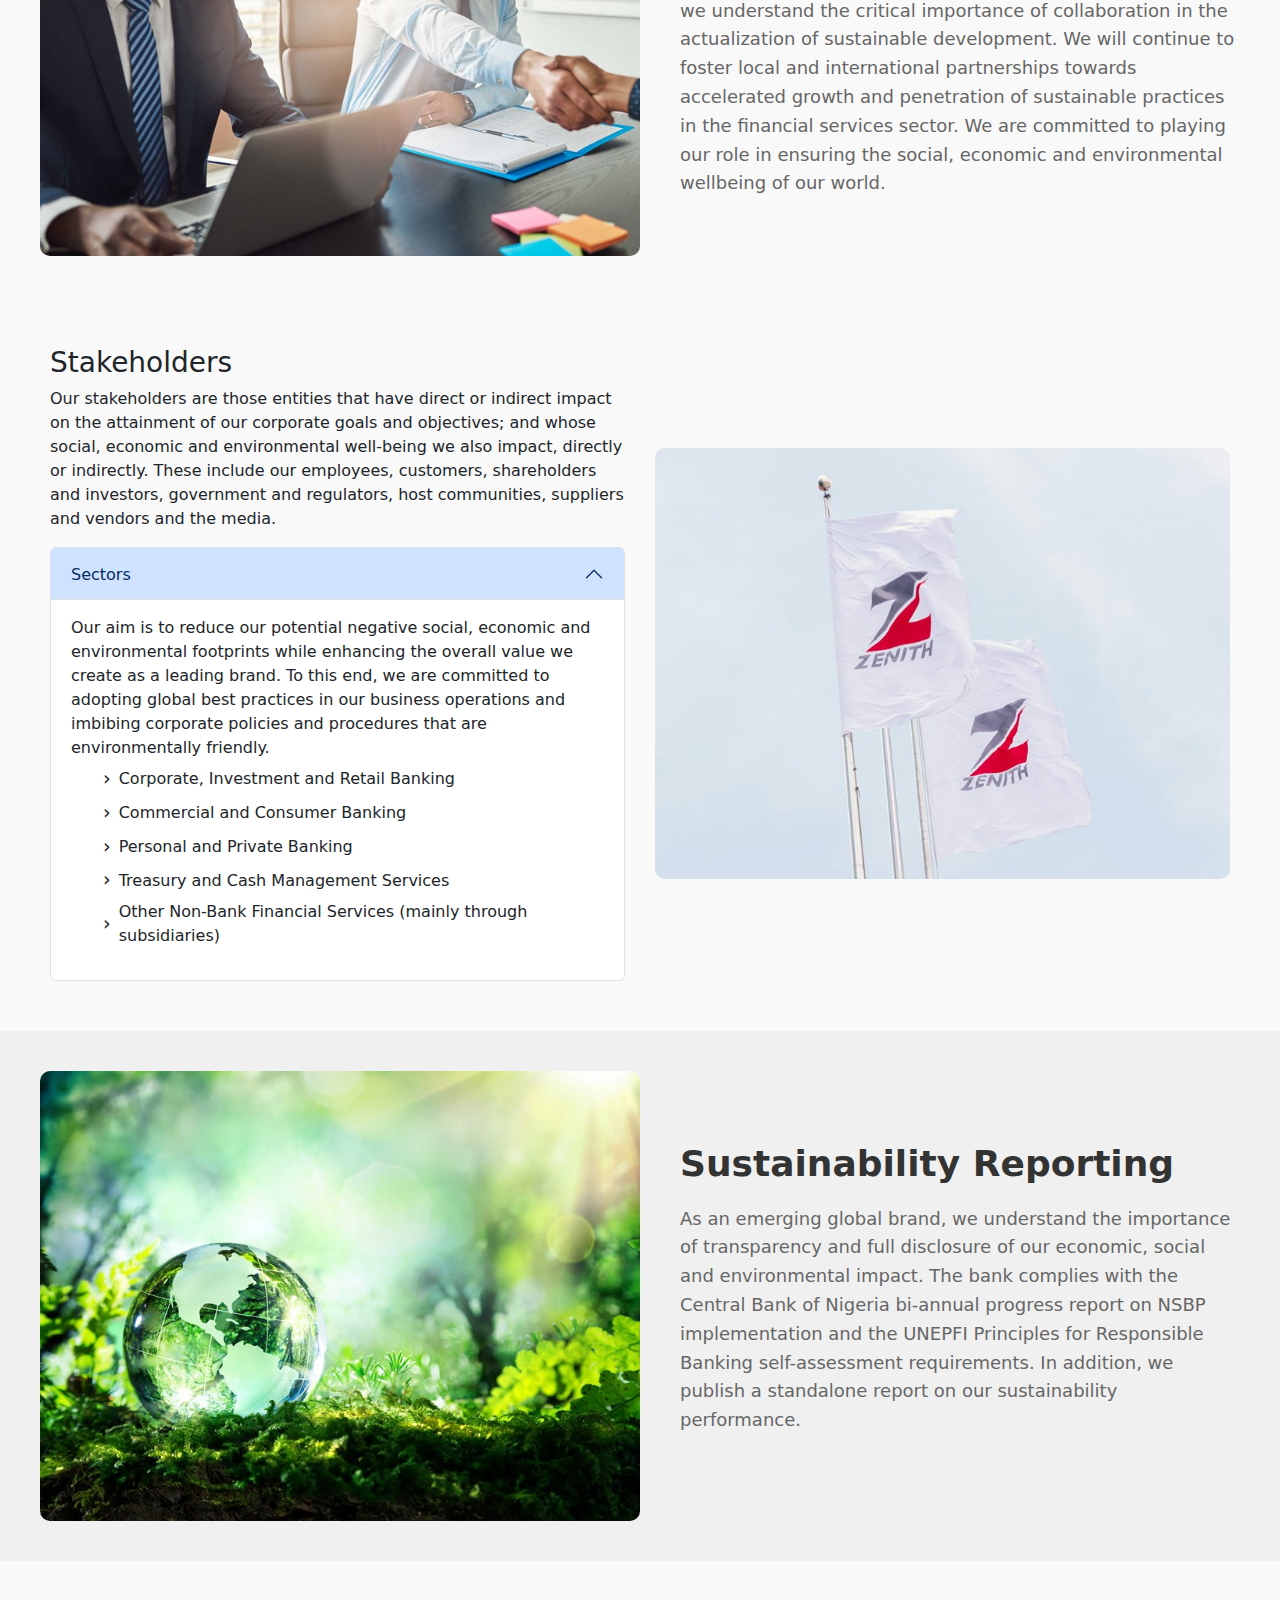
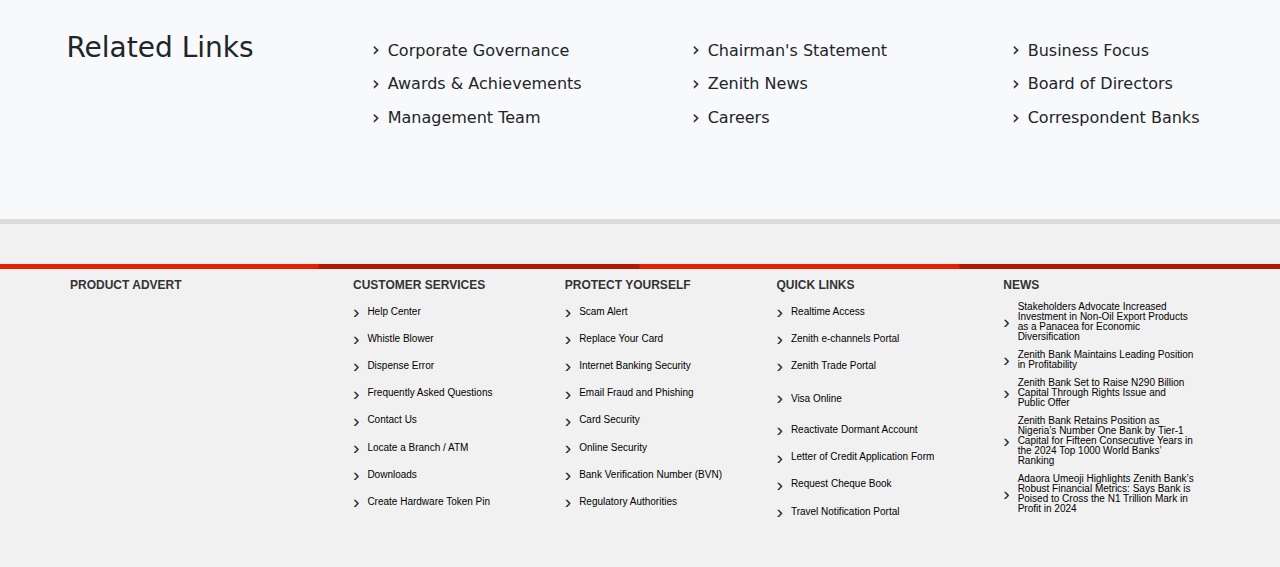
<file: csr page/index.html>
<!DOCTYPE html>
<html lang="en">
<head>
    <meta charset="UTF-8">
    <meta name="viewport" content="width=device-width, initial-scale=1.0">
    <title>CSR</title>
    <link rel="stylesheet" href="./style.css">
    <link href="https://cdn.jsdelivr.net/npm/bootstrap@5.3.3/dist/css/bootstrap.min.css" rel="stylesheet" integrity="sha384-QWTKZyjpPEjISv5WaRU9OFeRpok6YctnYmDr5pNlyT2bRjXh0JMhjY6hW+ALEwIH" crossorigin="anonymous">

</head>
<body>

<!-- right side nav -->

<ul class="fixed-menu">
    <a class="li-1" href="#">OPEN ACCOUNT</a>
    <a class="li-2" href="#">VIRTUAL CARD</a>
    <a class="li-3" href="#">APPS</a>
    <a class="li-4" href="#">SELF-SERVICE</a>
    <a class="li-5" href="#">ATM/BANK LOCATOR</a>
    <a class="li-6" href="#">FORMS</a>
    <a class="li-7" href="#">FAQS  </a>
  </ul>



    <section class="centered-section">
        <h2>Our Strategy</h2>
        <p>As a responsible corporate citizen, giving back to the communities where we carry out business is an integral part of our overall strategy. Our aim is to ‘give back’ in a structured and sustainable manner that ensures the greatest possible impact on our beneficiaries. To achieve this, we periodically carry out need-gap analysis in target communities to be able to accurately determine areas where our support is most needed. This enables us to deliver CSR projects that are relevant and impactful. In line with the principles of the United Nations Sustainable Development Goals, Zenith Bank is committed to the improvement of the socioeconomic condition of the communities where we do business. Our social initiatives are geared towards eradicating extreme poverty, encouraging skills development and capacity building, employment creation, and supporting government’s efforts at achieving inclusive growth and development.</p>
      </section>
      <br><br><br><br><br>
     <center> <h1>Social Investments
    </h1></center>
      <br><br>
     
      <section class="text-image-section">
        <div class="content">
          <h3>Customer Base</h3>
          <p>The Bank’s customer base comprises mainly corporate entities, many of which are subsidiaries of multinational corporations and large indigenous companies. Our lending strategy stresses rational procedures and transparency. As a result, the Bank’s credit portfolio has some of the best asset quality in the Nigerian banking industry. The Bank’s non-performing loans to total loans ratio has always been below the industry average, even through the global financial crisis of 2008/2009.</p>
          
          <div class="accordion" id="accordionExample">
            <div class="accordion-item">
              <h2 class="accordion-header">
                <button class="accordion-button" type="button" data-bs-toggle="collapse" data-bs-target="#collapseOne" aria-expanded="true" aria-controls="collapseOne">
                  Sectors
                </button>
              </h2>
              <div id="collapseOne" class="accordion-collapse collapse show" data-bs-parent="#accordionExample">
                <div class="accordion-body">
                  The Bank’s customer base, which exceeds 30 million accounts, spans the following sectors:
                  <ul class="chevron-list">
                    <li>Corporate, Investment and Retail Banking</li>
                    <li>Commercial and Consumer Banking</li>
                    <li>Personal and Private Banking</li>
                    <li>Treasury and Cash Management Services</li>
                    <li>Other Non-Bank Financial Services (mainly through subsidiaries)</li>
                  </ul>
                </div>
              </div>
            </div>
          </div>
        </div>
        
        <div class="image-container">
          <img src="../images/about-us-business.jpg" alt="Sample Image">
        </div>
      </section>
<br><br><br>
       <center>
        <h1>Sustainability</h1>
       </center>
       <br>


<!-- section 3 -->



<section class="image-text-section">
    <div class="image-container">
      <img src="../images/csr-1.jpg" alt="Business Image">
    </div>
    
    <div class="text-content">
      <h3>Sustainable Development Goals (SDGs)
    </h3>
      <p>We are committed to the actualization of the SDGs. We understand that government alone cannot shoulder the huge responsibility this entails. We have therefore built the actualization of the SDGs into our business goals and strategies.</p>
    </div>
  </section>

<!-- section 4 -->

<section class="text-image-section">
    <div class="content">
      <h3>Our Footprints
    </h3>
      <p>Our aim is to reduce our potential negative social, economic and environmental footprints while enhancing the overall value we create as a leading brand. To this end, we are committed to adopting global best practices in our business operations and imbibing corporate policies and procedures that are environmentally friendly.</p>
      
      <div class="accordion" id="accordionExample">
        <div class="accordion-item">
          <h2 class="accordion-header">
            <button class="accordion-button" type="button" data-bs-toggle="collapse" data-bs-target="#collapseOne" aria-expanded="true" aria-controls="collapseOne">
              Sectors
            </button>
          </h2>
          <div id="collapseOne" class="accordion-collapse collapse show" data-bs-parent="#accordionExample">
            <div class="accordion-body">
                Our aim is to reduce our potential negative social, economic and environmental footprints while enhancing the overall value we create as a leading brand. To this end, we are committed to adopting global best practices in our business operations and imbibing corporate policies and procedures that are environmentally friendly.  


              <ul class="chevron-list">
                <li>Corporate, Investment and Retail Banking</li>
                <li>Commercial and Consumer Banking</li>
                <li>Personal and Private Banking</li>
                <li>Treasury and Cash Management Services</li>
                <li>Other Non-Bank Financial Services (mainly through subsidiaries)</li>
              </ul>
            </div>
          </div>
        </div>
      </div>
    </div>
    
    <div class="image-container">
      <img src="../images/sustainable-development-goals.jpg" alt="Sample Image">
    </div>
  </section>


  <!-- section 5 -->

  <section class="image-text-section">
    <div class="image-container">
      <img src="../images/parnterships-csr.jpg" alt="Sample Image">
    </div>
    
    <div class="text-content">
      <h3>Partnerships and Collaborations
    </h3>
      <p>As a signatory to the UNEP FI Principles for Responsible Banking, the United Nations Global Compact (UNGC), the CBN Nigerian Sustainable Banking Principles (NSBP), among other local and international sustainable business principles, we understand the critical importance of collaboration in the actualization of sustainable development. We will continue to foster local and international partnerships towards accelerated growth and penetration of sustainable practices in the financial services sector. We are committed to playing our role in ensuring the social, economic and environmental wellbeing of our world.</p>
    </div>
  </section>

  <!-- section 6 -->

  <section class="text-image-section">
    <div class="content">
      <h3>Stakeholders
    </h3>
      <p>Our stakeholders are those entities that have direct or indirect impact on the attainment of our corporate goals and objectives; and whose social, economic and environmental well-being we also impact, directly or indirectly. These include our employees, customers, shareholders and investors, government and regulators, host communities, suppliers and vendors and the media.</p>
      
      <div class="accordion" id="accordionExample">
        <div class="accordion-item">
          <h2 class="accordion-header">
            <button class="accordion-button" type="button" data-bs-toggle="collapse" data-bs-target="#collapseOne" aria-expanded="true" aria-controls="collapseOne">
              Sectors
            </button>
          </h2>
          <div id="collapseOne" class="accordion-collapse collapse show" data-bs-parent="#accordionExample">
            <div class="accordion-body">
                Our aim is to reduce our potential negative social, economic and environmental footprints while enhancing the overall value we create as a leading brand. To this end, we are committed to adopting global best practices in our business operations and imbibing corporate policies and procedures that are environmentally friendly.  


              <ul class="chevron-list">
                <li>Corporate, Investment and Retail Banking</li>
                <li>Commercial and Consumer Banking</li>
                <li>Personal and Private Banking</li>
                <li>Treasury and Cash Management Services</li>
                <li>Other Non-Bank Financial Services (mainly through subsidiaries)</li>
              </ul>
            </div>
          </div>
        </div>
      </div>
    </div>
    
    <div class="image-container">
      <img src="../images/corporate-governance.jpg" alt="Sample Image">
    </div>
  </section>

  <!-- section 7 -->

  <section class="media-content-section">
    <div class="media-image">
      <img src="../images/sustainability-reporting.jpg" alt="Sample Image">
    </div>
    
    <div class="media-text">
      <h1>Sustainability Reporting
    </h1>
      <p>As an emerging global brand, we understand the importance of transparency and full disclosure of our economic, social and environmental impact. The bank complies with the Central Bank of Nigeria bi-annual progress report on NSBP implementation and the UNEPFI Principles for Responsible Banking self-assessment requirements. In addition, we publish a standalone report on our sustainability performance.</p>
    </div>
  </section>

<!-- section 8 -->


<div class="custom-section">
    <div class="column header-only">
        <h3>Related Links</h3>
    </div>
    <div class="column">
        <ul>
            <li>Corporate Governance</li>
            <li>Awards & Achievements</li>
            <li>Management Team</li>
        </ul>
    </div>
    <div class="column">
        <ul>
            <li>Chairman's Statement</li>
            <li>Zenith News</li>
            <li>Careers</li>
        </ul>
    </div>
    <div class="column">
        <ul>
            <li>Business Focus</li>
            <li>Board of Directors</li>
            <li>Correspondent Banks</li>
        </ul>
    </div>
  </div>


  
  <footer>
    <img style="height: 5px; width: 100%;"  src="../images/Zenith-prefooter.png" alt="Zenith Bank Prefooter Banner">
    <div class="footer-container">
        <div class="footer-column">
            <h3>PRODUCT ADVERT</h3>
            <iframe width="263" height="150" src="https://www.youtube.com/embed/yOVys9rSUak?list=TLGGR2THhsV0WSwyOTA5MjAyNA" title="Zenith Bank SME Grow My Biz Account" frameborder="0" allow="accelerometer; autoplay; clipboard-write; encrypted-media; gyroscope; picture-in-picture; web-share" referrerpolicy="strict-origin-when-cross-origin" allowfullscreen></iframe>
        </div>
        <div class="footer-column">
            <h3>Customer Services</h3>
            <ul style="padding: -4px 0px 0px;">
              <li class="lh-1"><a href="">Help Center</a></li>
              <li class="lh-1"><a href="">Whistle Blower</a></li>
              <li class="lh-1"><a href="">Dispense Error</a></li>
              <li class="lh-1"><a href="">Frequently Asked Questions</a></li>
              <li class="lh-1"><a href="">Contact Us</a></li>
              <li class="lh-1"><a href="">Locate a Branch / ATM</a></li>
              <li class="lh-1"><a href="">Downloads</a></li>
              <li class="lh-1"><a href="">Create Hardware Token Pin</a></li>
            </ul>
        </div>
        <div class="footer-column">
            <h3>PROTECT YOURSELF</h3>
            <ul style="padding: -4px 0px 0px;">
              <li class="lh-1"><a href="https://www.zenithbank.com/customer-service/#protect-yourself">Scam Alert</a></li>
              <li class="lh-1"><a href="https://www.zenithbank.com/card-amendment-form/">Replace Your Card</a></li>
              <li class="lh-1"><a href="https://www.zenithbank.com/customer-service/#protect-yourself">Internet Banking Security</a></li>
              <li class="lh-1"><a href="https://www.zenithbank.com/customer-service/#protect-yourself">Email Fraud and Phishing</a></li>
              <li class="lh-1"><a href="https://www.zenithbank.com/customer-service/#protect-yourself">Card Security</a></li>
              <li class="lh-1"><a href="https://www.zenithbank.com/customer-service/#protect-yourself">Online Security</a></li>
              <li class="lh-1"><a href="https://www.zenithbank.com/personal-banking/bank-verification-number-bvn/">Bank Verification Number (BVN)</a></li>
              <li class="lh-1"><a href="https://www.zenithbank.com/about-us/corporate-governance/">Regulatory Authorities</a></li>
            </ul>
        </div>
        <div class="footer-column">
            <h3>QUICK LINKS</h3>
            <ul style="padding: -4px 0px 0px;">
              <li class="lh-1"><a href="https://realtime.zenithbank.com/DotNetRealtime/">Realtime Access</a></li>
              <li class="lh-1"><a href="https://zenportal.zenithbank.com/">Zenith e-channels Portal</a></li>
              <li class="lh-1"><a href="https://corpchannellive.zenithbank.com:9443/portal">Zenith Trade Portal</a></li>
              <li><a href="https://tb.emp-group.com:9081/">Visa Online</a></li>
              <li class="lh-1"><a href="https://www.zenithbank.com/">Reactivate Dormant Account</a></li>
              <li class="lh-1"><a href="https://www.zenithbank.com/letter-of-credit-application-form/">Letter of Credit Application Form</a></li>
              <li class="lh-1"><a href="https://www.zenithbank.com/request-cheque-book/">Request Cheque Book</a></li>
              <li class="lh-1"><a href="https://www.zenithbank.com/travel-notification/">Travel Notification Portal</a></li>
            </ul>
        </div>
        <div style="padding: 0px 15px;" class="footer-column">
            <h3>NEWS</h3>
            <ul >
              <li class="lh-1"><a  href="https://www.zenithbank.com/media/news/stakeholders-advocate-increased-investment-in-non-oil-export-products-as-a-panacea-for-economic-diversification-at-the-2024-zenith-bank-international-trade-seminar/">Stakeholders Advocate Increased Investment in Non-Oil Export Products as a Panacea for Economic Diversification</a></li>
              <li class="lh-1"><a  href="https://www.zenithbank.com/media/news/zenith-bank-maintains-leading-position-in-profitability-as-pbt-soars-to-n727-billion-in-h1-2024-result/">Zenith Bank Maintains Leading Position in Profitability</a></li>
              <li class="lh-1"><a  href="https://www.zenithbank.com/media/news/zenith-bank-set-to-raise-n290-billion-capital-through-rights-issue-and-public-offer/">Zenith Bank Set to Raise N290 Billion Capital Through Rights Issue and Public Offer</a></li>
              <li class="lh-1"><a  href="https://www.zenithbank.com/media/news/zenith-bank-retains-position-as-nigeria-s-number-one-bank-by-tier-1-capital-for-fifteen-consecutive-years-in-the-2024-top-1000-world-banks-ranking/">Zenith Bank Retains Position as Nigeria’s Number One Bank by Tier-1 Capital for Fifteen Consecutive Years in the 2024 Top 1000 World Banks’ Ranking</a></li>
              <li class="lh-1"><a  href="https://www.zenithbank.com/media/news/adaora-umeoji-highlights-zenith-bank-s-robust-financial-metrics-says-bank-is-poised-to-cross-the-n1-trillion-mark-in-profit-in-2024/">Adaora Umeoji Highlights Zenith Bank’s Robust Financial Metrics: Says Bank is Poised to Cross the N1 Trillion Mark in Profit in 2024</a></li>
            </ul>
        </div>
    </div>
    <!-- <img src="../images/Zenith-prefooter.png" alt=""> -->
  </footer>
  
















































































      <script src="https://cdn.jsdelivr.net/npm/bootstrap@5.3.3/dist/js/bootstrap.bundle.min.js" integrity="sha384-YvpcrYf0tY3lHB60NNkmXc5s9fDVZLESaAA55NDzOxhy9GkcIdslK1eN7N6jIeHz" crossorigin="anonymous"></script>

</body>
</html>
</file>
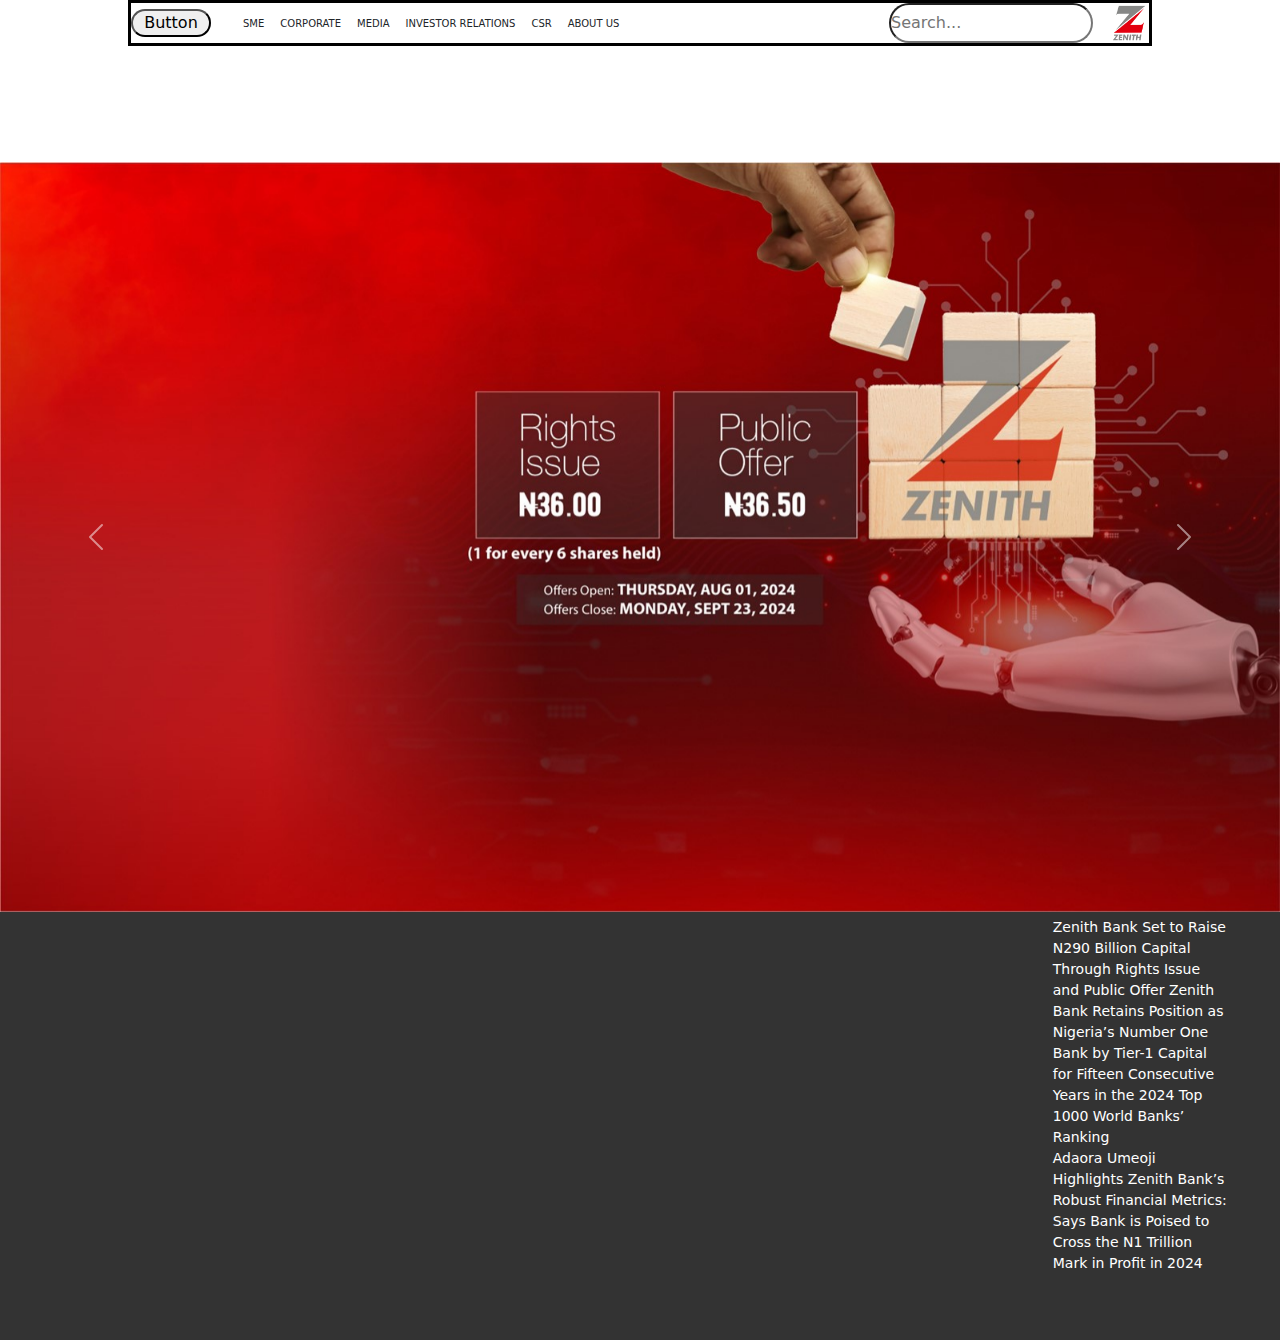
<file: homepage-2/index.html>
<!doctype html>
<html lang="en">
  <head>
    <meta charset="utf-8">
    <meta name="viewport" content="width=device-width, initial-scale=1">
    <title>Bootstrap demo</title>
    <link rel="stylesheet" href="./style.css">
    <link href="https://cdn.jsdelivr.net/npm/bootstrap@5.3.3/dist/css/bootstrap.min.css" rel="stylesheet" integrity="sha384-QWTKZyjpPEjISv5WaRU9OFeRpok6YctnYmDr5pNlyT2bRjXh0JMhjY6hW+ALEwIH" crossorigin="anonymous">
  </head>
  <body class="all">

    <header>
      <nav>
  <div class="navbar-left">
      <button class="btn-1">Button</button>
      <div class="dropdown">
        <!-- <span>PERSONAL</span>
        <div class="dropdown-content">
          <a href="#">Option 1</a>
          <a href="#">Option 2</a>
          <a href="#">Option 3</a>
        </div> -->
      </div>
      <div class="dropdown">
        <span>SME</span>
        <!-- <div class="dropdown-content">
          <a href="#">Option 1</a>
          <a href="#">Option 2</a>
          <a href="#">Option 3</a>
        </div> -->
      </div>
      <div class="dropdown">
        <span>CORPORATE</span>
        <!-- <div class="dropdown-content">
          <a href="#">Option 1</a>
          <a href="#">Option 2</a>
          <a href="#">Option 3</a>
        </div> -->
      </div>
      <div class="dropdown">
        <span>MEDIA</span>
        <!-- <div class="dropdown-content">
          <a href="#">Option 1</a>
          <a href="#">Option 2</a>
          <a href="#">Option 3</a>
        </div> -->
      </div>
      <div class="dropdown">
        <span>INVESTOR RELATIONS</span>
        <!-- <div class="dropdown-content">
          <a href="#">Option 1</a>
          <a href="#">Option 2</a>
          <a href="#">Option 3</a>
        </div> -->
      </div>
      <div class="dropdown">
        <span>CSR</span>
        <!-- <div class="dropdown-content">
          <a href="#">Option 1</a>
          <a href="#">Option 2</a>
          <a href="#">Option 3</a>
        </div> -->
      </div>
      <div class="dropdown">
        <span>ABOUT US</span>
        <!-- <div class="dropdown-content">
          <a href="#">Option 1</a>
          <a href="#">Option 2</a>
          <a href="#">Option 3</a>
        </div> -->
      </div>
    </div>

    <!-- Right side (Logo & Search) -->
    <div class="navbar-right">
      <input type="text" class="search-bar" placeholder="Search...">
    
      
      <img src="../images/zenith-logo.png" alt="Logo" class="logo" width="40px">
    </div>
  </nav>
  <section>
    <div class="row-multi-column-row" style="min-height: 116px;" >
  </nav>
  </header>

<section>
  <div class="div-1">
    <div id="carouselExampleAutoplaying" class="carousel slide" data-bs-ride="carousel">
      <div class="carousel-inner">
        <div class="carousel-item active">
          <img src="../images/homepage.jpg" class="d-block w-100" alt="...">
        </div>
        <div class="carousel-item">
          <img src="../images/website-version-for-debit-card.jpg" class="d-block w-100" alt="...">
        </div>
        <div class="carousel-item">
          <img src="../images/awards.jpg" class="d-block w-100" alt="...">
        </div>
        <div class="carousel-item">
          <img src="../images/zivastaores.jpg" class="d-block w-100" alt="...">
        </div>
        <div class="carousel-item">
          <img src="../images/zenithdirect-banner.jpg" class="d-block w-100" alt="...">
        </div>
        <div class="carousel-item">
          <img src="../images/banners_safegurd.jpg" class="d-block w-100" alt="...">
        </div>
        <div class="carousel-item">
          <img src="../images/virtual_card_web.jpg" class="d-block w-100" alt="...">
        </div>
      </div>
      <button class="carousel-control-prev" type="button" data-bs-target="#carouselExampleAutoplaying" data-bs-slide="prev">
        <span class="carousel-control-prev-icon" aria-hidden="true"></span>
        <span class="visually-hidden">Previous</span>
      </button>
      <button class="carousel-control-next" type="button" data-bs-target="#carouselExampleAutoplaying" data-bs-slide="next">
        <span class="carousel-control-next-icon" aria-hidden="true"></span>
        <span class="visually-hidden">Next</span>
      </button>
    </div> 
  </div>
</section>
 
























































































































































































<footer>
  <footer>
    <div class="footer-column">
      <h3>PRODUCT ADVERT</h3>
      <iframe width="263" height="150" src="https://www.youtube.com/embed/yOVys9rSUak?list=TLGGR2THhsV0WSwxNzA5MjAyNA" title="Zenith Bank SME Grow My Biz Account" frameborder="0" allow="accelerometer; autoplay; clipboard-write; encrypted-media; gyroscope; picture-in-picture; web-share" referrerpolicy="strict-origin-when-cross-origin" allowfullscreen></iframe>
    </div>
    <div class="footer-column">
      <h3>CUSTOMER SERVICES</h3>
      <p>Help Center <br>
        Whistle Blower <br>
        Dispense Error <br>
        Frequently Asked Questions <br>
        Contact Us <br>
        Locate a Branch / ATM <br>
        Downloads <br>
        Create Hardware Token Pin</p>
    </div>
    <div class="footer-column">
      <h3>PROTECT YOURSELF</h3>
      <p>Scam Alert <br>
        Replace Your Card <br>
        Internet Banking Security <br>
        Email Fraud and Phishing <br>
        Card Security <br>
        Online Security <br>
        Bank Verification Number (BVN) <br>
        Regulatory Authorities</p>
    </div>
    <div class="footer-column">
      <h3>QUICK LINKS</h3>
        <p>Realtime Access <br>
        Zenith e-channels Portal <br>
        Zenith Trade Portal <br>
        Visa Online <br> 
        Reactivate Dormant Account <br>
        Letter of Credit Application Form <br>
        Request Cheque Book <br>
        Travel Notification Portal</p>
    </div>
    <div class="footer-column">
      <h3>NEWS</h3>
      <p class="footer-1">Stakeholders Advocate Increased Investment in Non-Oil Export Products as a Panacea for Economic Diversification at the 2024 Zenith Bank International Trade Seminar <br>
        Zenith Bank Maintains Leading Position in Profitability as PBT Soars to N727 Billion in H1 2024 Result <br>
        Zenith Bank Set to Raise N290 Billion Capital Through Rights Issue and Public Offer
        Zenith Bank Retains Position as Nigeria’s Number One Bank by Tier-1 Capital for Fifteen Consecutive Years in the 2024 Top 1000 World Banks’ Ranking <br>
        Adaora Umeoji Highlights Zenith Bank’s Robust Financial Metrics: Says Bank is Poised to Cross the N1 Trillion Mark in Profit in 2024</p>
    </div>
  </footer>
  
</footer>













    
    <script src="https://cdn.jsdelivr.net/npm/bootstrap@5.3.3/dist/js/bootstrap.bundle.min.js" integrity="sha384-YvpcrYf0tY3lHB60NNkmXc5s9fDVZLESaAA55NDzOxhy9GkcIdslK1eN7N6jIeHz" crossorigin="anonymous"></script>
  </body>
</html>
</file>
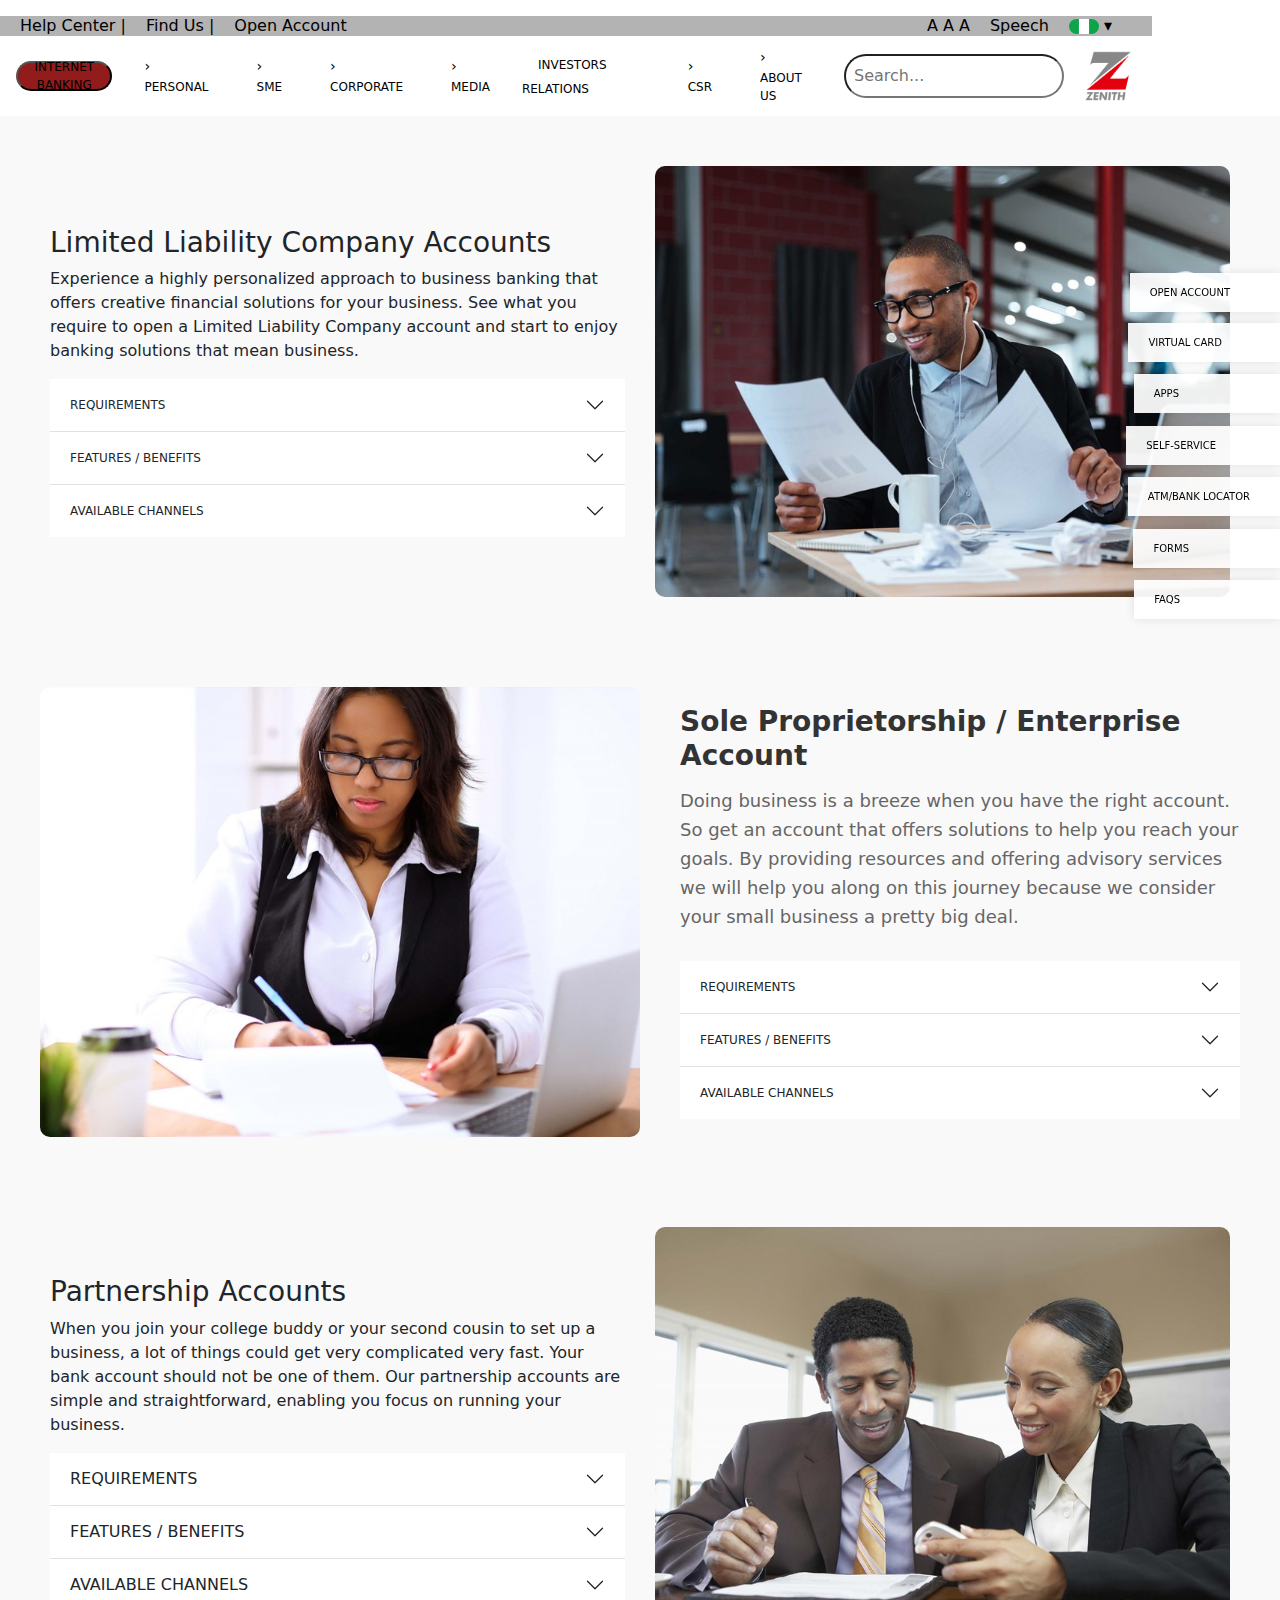
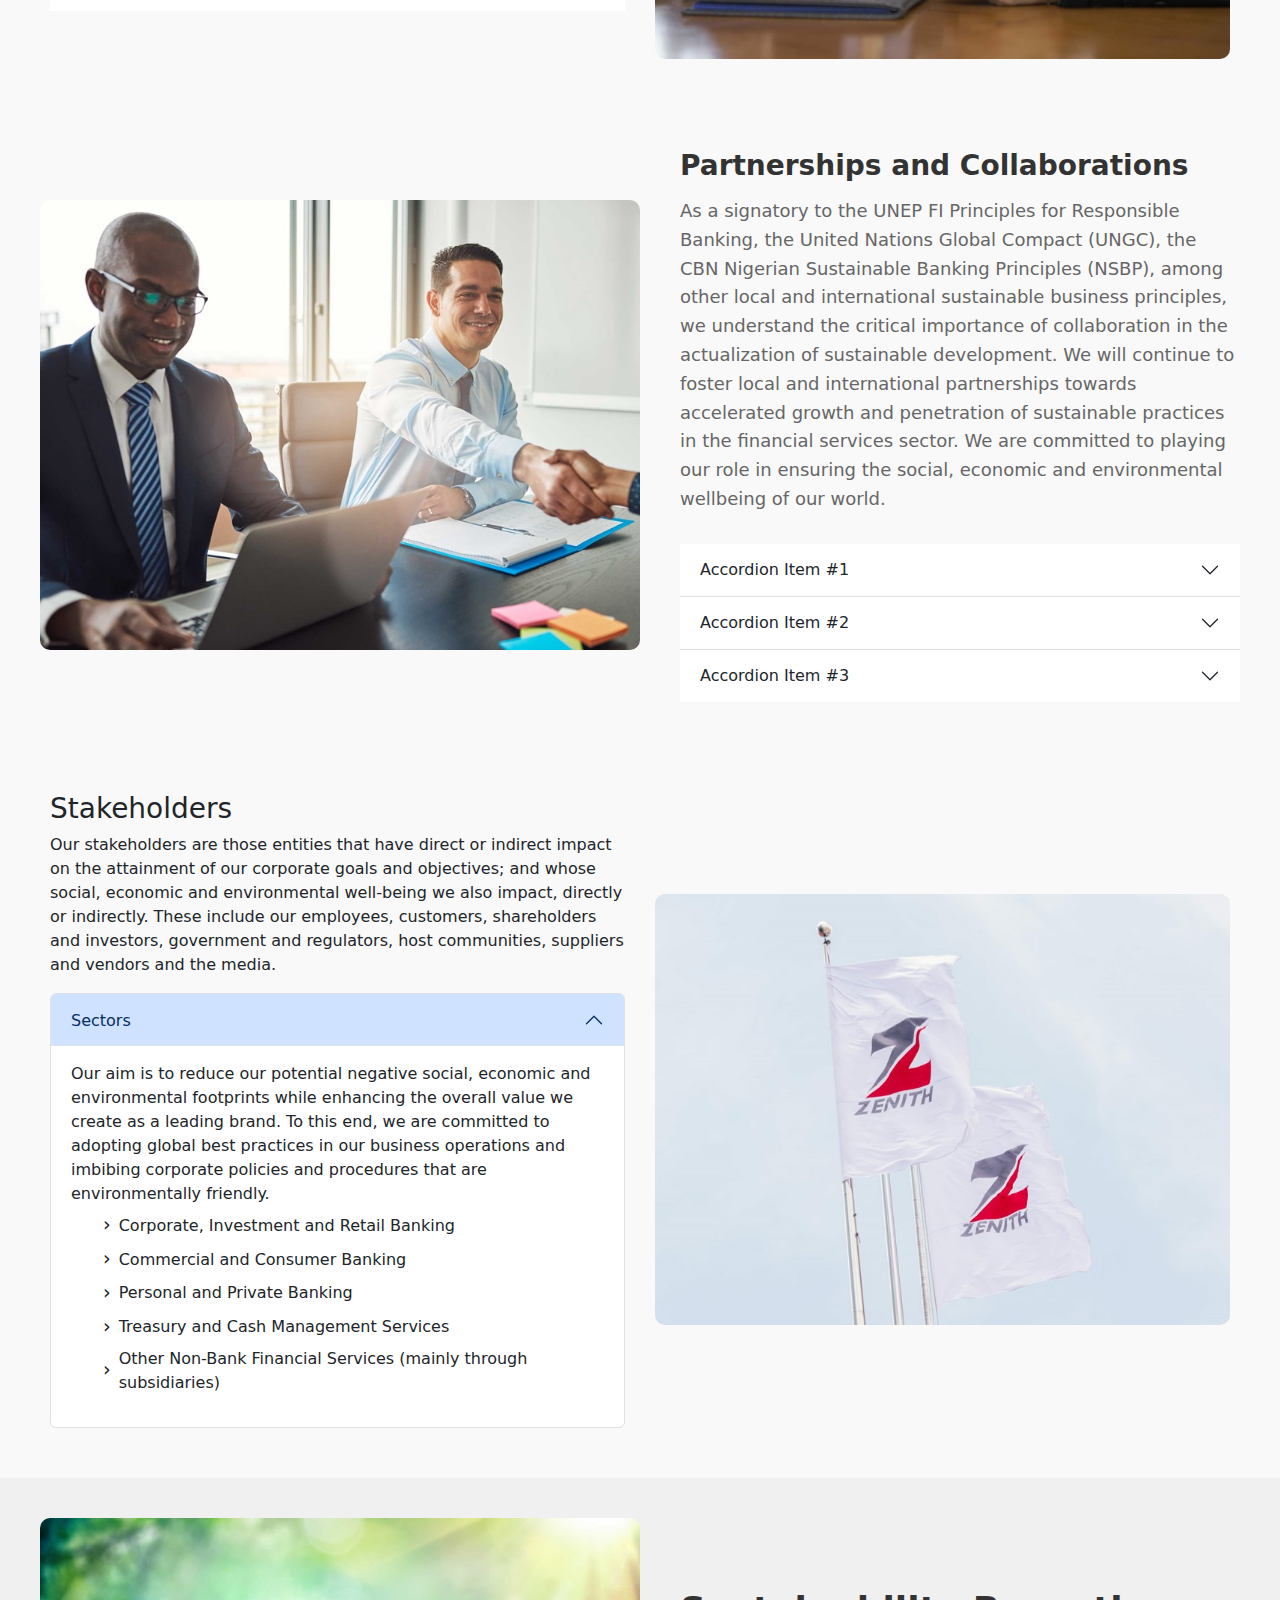
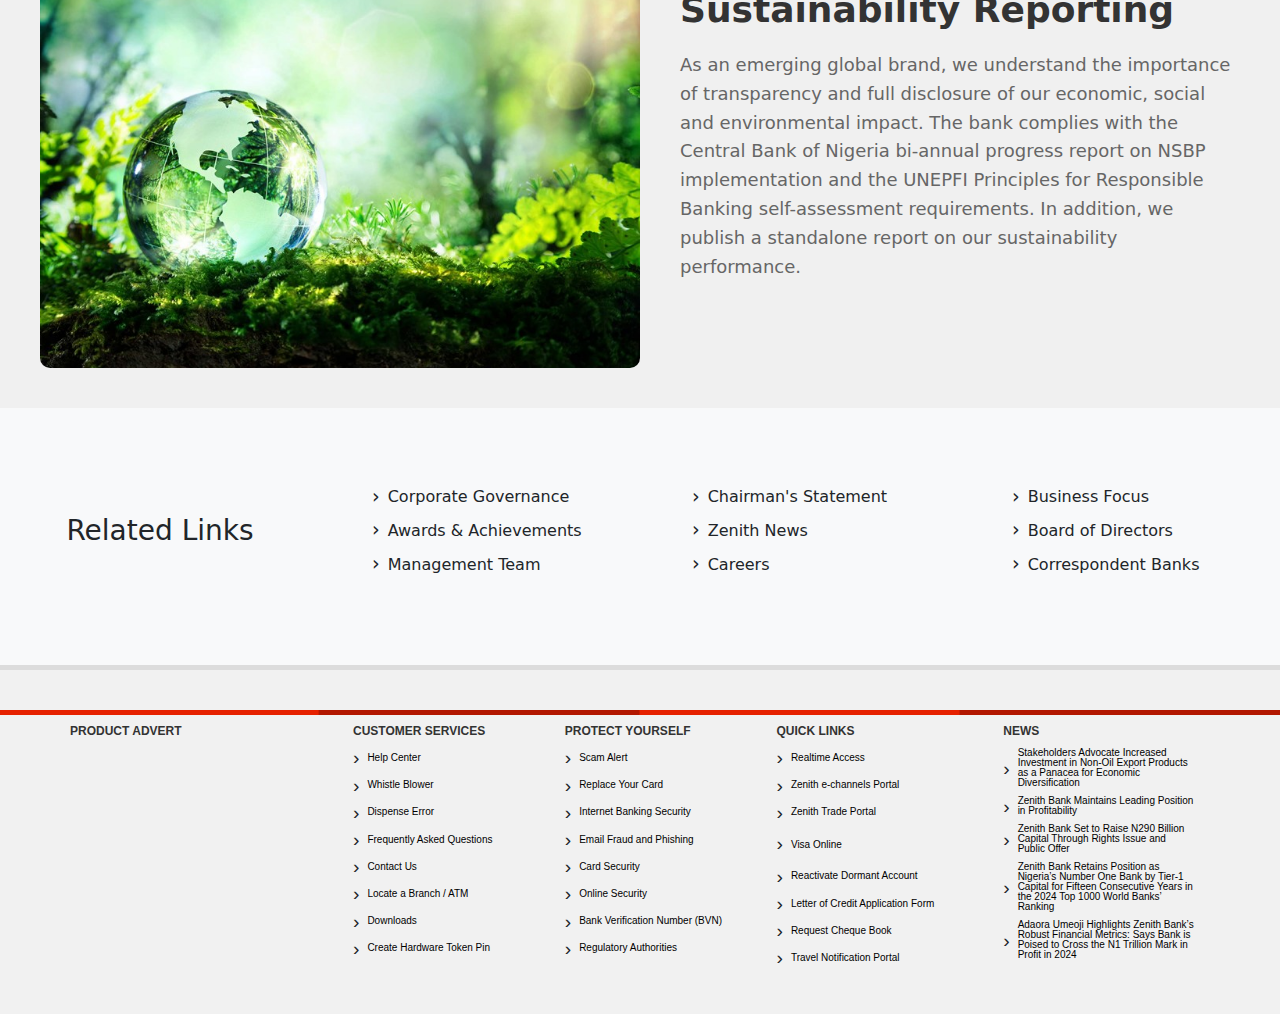
<file: NGO PAGE/index.html>
<!DOCTYPE html>
<html lang="en">
<head>
    <meta charset="UTF-8">
    <meta name="viewport" content="width=device-width, initial-scale=1.0">
    <title>NGO</title>
    <link rel="stylesheet" href="./style.css">
    <link href="https://cdn.jsdelivr.net/npm/bootstrap@5.3.3/dist/css/bootstrap.min.css" rel="stylesheet" integrity="sha384-QWTKZyjpPEjISv5WaRU9OFeRpok6YctnYmDr5pNlyT2bRjXh0JMhjY6hW+ALEwIH" crossorigin="anonymous">

</head>
<body>

<!-- right side nav -->

<ul class="fixed-menu">
    <a class="li-1" href="#">OPEN ACCOUNT</a>
    <a class="li-2" href="#">VIRTUAL CARD</a>
    <a class="li-3" href="#">APPS</a>
    <a class="li-4" href="#">SELF-SERVICE</a>
    <a class="li-5" href="#">ATM/BANK LOCATOR</a>
    <a class="li-6" href="#">FORMS</a>
    <a class="li-7" href="#">FAQS  </a>
  </ul>

           <!-- first nav bar -->
   
           <nav class="navbar-1">
            <div class="navbar-left">
                <a href="#">Help Center  |</a>
                <a href="#">Find Us  |</a>
                <a href="#">Open Account</a>
            </div>
    
            <div class="navbar-right">
                <a href="#">A A A</a>
                <a href="#">Speech</a>
                <div class="country-dropdown">
                    <a href="#"><img
                      style="border-radius: 30px; height: 15px;width: 30px;" src="../images/nigeria.png" alt=""> &#9662;</a>
                    <div class="dropdown-content">
                        <a href="#">USA</a>
                        <a href="#">Canada</a>
                        <a href="#">UK</a>
                        <a href="#">Australia</a>
                    </div>
                </div>
            </div>
        </nav>
    
    
                  <!-- second nav bar -->
    
    
    
                  <nav>
                    <div class="nav-left">
                        <i class="fa fa-bars" aria-hidden="true"></i>
                        <button style="border-radius: 30px; background-color: rgb(146, 28, 28); height: 30px; display: flex; justify-content: center; align-items: center; font-size: 12px;">INTERNET BANKING</button>
                  
                        <div class="dropdown">
                            <li class="button">PERSONAL</li>
                            <div class="dropdown-content">
                                <div class="dropdown-row">
                                
                                    <ul style="font-size: 10PX;">
                                      <h3 style="font-size: 12PX;">PERSONAL</h3>
    
                                      <li class="lh-1"><a href="#"> Savings Account</a></li>
                                      <li class="lh-1"><a href="#">  Salary Accounts</a></li>
                                      <li class="lh-1"><a href="#">Current Account</a></li>
                                      <li class="lh-1"><a href="#"> Private Banking</a></li>
                                      <li class="lh-1"><a href="#">Diaspora Banking</a></li>
                                      <li class="lh-1"><a href="#">EazySave Account</a></li>
                                      <li class="lh-1"><a href="#">Save4me Account</a></li>
                                      <li class="lh-1"><a href="#">Zenith Children’s Account</a></li>
                                      <li class="lh-1"><a href="#">Aspire Account</a></li>
                                      <li class="lh-1"><a href="#">Zenith Timeless Account</a></li>
                                      <li class="lh-1"><a href="#">Zenith Eazy Account</a></li>
                                      <li class="lh-1"><a href="#">Loans</a></li>
                                    </ul>
                                    <ul style="font-size: 10px;">
                                        <li class="lh-1"><a href="#"> 966 EazyBanking</a></li>
                                        <li class="lh-1"><a href="#">Mobile Banking</a></li>
                                        <li class="lh-1"><a href="#">Internet Banking</a></li>
                                        <li class="lh-1"><a href="#">Zenith Scan to Pay</a></li>
                                        <li class="lh-1"><a href="#">Cards
                                        </a></li>
                                        <li class="lh-1"><a href="#">ZiVA
                                        </a></li>
                                        <li class="lh-1"><a href="#">Branch
                                        </a></li>
                                        <li class="lh-1"><a href="#">ATM</a></li>
    
                                    </ul>
                                    <ul style="font-size: 10px;">
                                        <li class="lh-1"><a href="#">Virtual Card
                                        </a></li>
                                        <li class="lh-1"><a href="#">Debit Cards
                                        </a></li>
                                        <li class="lh-1"><a href="#">Credit Cards
                                        </a></li>
                                        <li class="lh-1"><a href="#">Prepaid Cards
                                        </a></li>
                                        <li class="lh-1"><a href="#">VISA Direct
                                        </a></li>
                                        <li class="lh-1"><a href="#">Travel Notification Portal
                                        </a></li>
                                        <li class="lh-1"><a href="#">Card Request Portal
                                        </a></li>
                                    </ul>
                                    <ul style="font-size: 10px;">
                                        <li class="lh-1"><a href="#">Zenith Direct</a></li>
                                        <li class="lh-1"><a href="#">Internet Banking
                                        </a></li>
                                        <li class="lh-1"><a href="#">Mobile App
                                        </a></li>
                                        <li class="lh-1"><a href="#">Scan to Pay
                                        </a></li>
                                        <li class="lh-1"><a href="#">POS
                                        </a></li>
                                        <li class="lh-1"><a href="#">Create Hardware Token Pin
                                        </a></li>
                                        <li class="lh-1"><a href="#">Zenith SWIFTPay
                                        </a></li>
                                        <li class="lh-1"><a href="#">Zenith International Money Transfer
                                        </a></li>
    
    
                                        
                                    </ul>
                                </div>
                            </div>
                        </div>
                  
                        <!-- Repeat the dropdown as necessary -->
                        <div class="dropdown">
                            <li class="button">SME</li>
                            <div class="dropdown-content">
                                <div class="dropdown-row">
                                    <ul>
                                      <li><a href="#"> Savings Account</a></li>
                                      <li><a href="#">  Salary Accounts</a></li>
                                      <li><a href="#">Current Account</a></li>
                                      <li><a href="#"> Private Banking</a></li>
                                      <li><a href="#">Diaspora Banking</a></li>
                                      <li><a href="#">EazySave Account</a></li>
                                      <li><a href="#">Save4me Account</a></li>
                                      <li><a href="#">Zenith Children’s Account</a></li>
                                      <li><a href="#">Aspire Account</a></li>
                                      <li><a href="#">Zenith Timeless Account</a></li>
                                      <li><a href="#">Zenith Eazy Account</a></li>
                                      <li><a href="#">Loans</a></li>
                                    </ul>
                                    <ul>
                                        <li><a href="#">Link 5</a></li>
                                        <li><a href="#">Link 6</a></li>
                                        <li><a href="#">Link 7</a></li>
                                        <li><a href="#">Link 8</a></li>
                                        <li><a href="#">Link 8</a></li>
                                        <li><a href="#">Link 8</a></li>
                                        <li><a href="#">Link 8</a></li>
                                        <li><a href="#">Link 8</a></li>
                                        <li><a href="#">Link 8</a></li>
                                        <li><a href="#">Link 8</a></li>
                                        <li><a href="#">Link 8</a></li>
                                        <li><a href="#">Link 8</a></li>
                                        <li><a href="#">Link 8</a></li>
    
    
                                       
    
    
    
    
                                    </ul>
                                    <ul>
                                        <li><a href="#">Link 9</a></li>
                                        <li><a href="#">Link 10</a></li>
                                        <li><a href="#">Link 11</a></li>
                                        <li><a href="#">Link 12</a></li>
                                        <li><a href="#">Link 12</a></li>
                                        <li><a href="#">Link 12</a></li>
                                        <li><a href="#">Link 12</a></li>
                                        <li><a href="#">Link 12</a></li>
                                        <li><a href="#">Link 12</a></li>
                                        <li><a href="#">Link 12</a></li>
                                        <li><a href="#">Link 12</a></li>
                                        <li><a href="#">Link 12</a></li>
                                        <li><a href="#">Link 12</a></li>
                                       
                                        
                                    </ul>
                                    <ul>
                                        <li><a href="#">Link 13</a></li>
                                        <li><a href="#">Link 13</a></li>
                                        <li><a href="#">Link 13</a></li>
                                        <li><a href="#">Link 13</a></li>
                                        <li><a href="#">Link 13</a></li>
                                        <li><a href="#">Link 13</a></li>
                                        <li><a href="#">Link 13</a></li>
                                        <li><a href="#">Link 13</a></li>
                                        <li><a href="#">Link 13</a></li>
                                        <li><a href="#">Link 13</a></li>
                                        <li><a href="#">Link 13</a></li>
                                        <li><a href="#">Link 13</a></li>
                                        <li><a href="#">Link 13</a></li>
    
                                    </ul>
                                </div>
                            </div>
                        </div>
                  
    
                        <div class="dropdown">
                          <li class="button">CORPORATE</li>
                          <div class="dropdown-content">
                              <div class="dropdown-row">
                                  <ul>
                                    <li><a href="#"> Savings Account</a></li>
                                    <li><a href="#">  Salary Accounts</a></li>
                                    <li><a href="#">Current Account</a></li>
                                    <li><a href="#"> Private Banking</a></li>
                                    <li><a href="#">Diaspora Banking</a></li>
                                    <li><a href="#">EazySave Account</a></li>
                                    <li><a href="#">Save4me Account</a></li>
                                    <li><a href="#">Zenith Children’s Account</a></li>
                                    <li><a href="#">Aspire Account</a></li>
                                    <li><a href="#">Zenith Timeless Account</a></li>
                                    <li><a href="#">Zenith Eazy Account</a></li>
                                    <li><a href="#">Loans</a></li>
                                  </ul>
                                  <ul>
                                      <li><a href="#">Link 5</a></li>
                                      <li><a href="#">Link 6</a></li>
                                      <li><a href="#">Link 7</a></li>
                                      <li><a href="#">Link 8</a></li>
                                      <li><a href="#">Link 8</a></li>
                                      <li><a href="#">Link 8</a></li>
                                      <li><a href="#">Link 8</a></li>
                                      <li><a href="#">Link 8</a></li>
                                      <li><a href="#">Link 8</a></li>
                                      <li><a href="#">Link 8</a></li>
                                      <li><a href="#">Link 8</a></li>
                                      <li><a href="#">Link 8</a></li>
                                      <li><a href="#">Link 8</a></li>
    
    
                                     
    
    
    
    
                                  </ul>
                                  <ul>
                                      <li><a href="#">Link 9</a></li>
                                      <li><a href="#">Link 10</a></li>
                                      <li><a href="#">Link 11</a></li>
                                      <li><a href="#">Link 12</a></li>
                                      <li><a href="#">Link 12</a></li>
                                      <li><a href="#">Link 12</a></li>
                                      <li><a href="#">Link 12</a></li>
                                      <li><a href="#">Link 12</a></li>
                                      <li><a href="#">Link 12</a></li>
                                      <li><a href="#">Link 12</a></li>
                                      <li><a href="#">Link 12</a></li>
                                      <li><a href="#">Link 12</a></li>
                                      <li><a href="#">Link 12</a></li>
                                     
                                      
                                  </ul>
                                  <ul>
                                      <li><a href="#">Link 13</a></li>
                                      <li><a href="#">Link 13</a></li>
                                      <li><a href="#">Link 13</a></li>
                                      <li><a href="#">Link 13</a></li>
                                      <li><a href="#">Link 13</a></li>
                                      <li><a href="#">Link 13</a></li>
                                      <li><a href="#">Link 13</a></li>
                                      <li><a href="#">Link 13</a></li>
                                      <li><a href="#">Link 13</a></li>
                                      <li><a href="#">Link 13</a></li>
                                      <li><a href="#">Link 13</a></li>
                                      <li><a href="#">Link 13</a></li>
                                      <li><a href="#">Link 13</a></li>
    
                                  </ul>
                              </div>
                          </div>
                      </div>
                
                      <div class="dropdown">
                        <li class="button">MEDIA</li>
                        <div class="dropdown-content">
                            <div class="dropdown-row">
                                <ul>
                                  <li><a href="#"> Savings Account</a></li>
                                  <li><a href="#">  Salary Accounts</a></li>
                                  <li><a href="#">Current Account</a></li>
                                  <li><a href="#"> Private Banking</a></li>
                                  <li><a href="#">Diaspora Banking</a></li>
                                  <li><a href="#">EazySave Account</a></li>
                                  <li><a href="#">Save4me Account</a></li>
                                  <li><a href="#">Zenith Children’s Account</a></li>
                                  <li><a href="#">Aspire Account</a></li>
                                  <li><a href="#">Zenith Timeless Account</a></li>
                                  <li><a href="#">Zenith Eazy Account</a></li>
                                  <li><a href="#">Loans</a></li>
                                </ul>
                                <ul>
                                    <li><a href="#">Link 5</a></li>
                                    <li><a href="#">Link 6</a></li>
                                    <li><a href="#">Link 7</a></li>
                                    <li><a href="#">Link 8</a></li>
                                    <li><a href="#">Link 8</a></li>
                                    <li><a href="#">Link 8</a></li>
                                    <li><a href="#">Link 8</a></li>
                                    <li><a href="#">Link 8</a></li>
                                    <li><a href="#">Link 8</a></li>
                                    <li><a href="#">Link 8</a></li>
                                    <li><a href="#">Link 8</a></li>
                                    <li><a href="#">Link 8</a></li>
                                    <li><a href="#">Link 8</a></li>
    
    
                                   
    
    
    
    
                                </ul>
                                <ul>
                                    <li><a href="#">Link 9</a></li>
                                    <li><a href="#">Link 10</a></li>
                                    <li><a href="#">Link 11</a></li>
                                    <li><a href="#">Link 12</a></li>
                                    <li><a href="#">Link 12</a></li>
                                    <li><a href="#">Link 12</a></li>
                                    <li><a href="#">Link 12</a></li>
                                    <li><a href="#">Link 12</a></li>
                                    <li><a href="#">Link 12</a></li>
                                    <li><a href="#">Link 12</a></li>
                                    <li><a href="#">Link 12</a></li>
                                    <li><a href="#">Link 12</a></li>
                                    <li><a href="#">Link 12</a></li>
                                   
                                    
                                </ul>
                                <ul>
                                    <li><a href="#">Link 13</a></li>
                                    <li><a href="#">Link 13</a></li>
                                    <li><a href="#">Link 13</a></li>
                                    <li><a href="#">Link 13</a></li>
                                    <li><a href="#">Link 13</a></li>
                                    <li><a href="#">Link 13</a></li>
                                    <li><a href="#">Link 13</a></li>
                                    <li><a href="#">Link 13</a></li>
                                    <li><a href="#">Link 13</a></li>
                                    <li><a href="#">Link 13</a></li>
                                    <li><a href="#">Link 13</a></li>
                                    <li><a href="#">Link 13</a></li>
                                    <li><a href="#">Link 13</a></li>
    
                                </ul>
                            </div>
                        </div>
                    </div>
              
                    <div class="dropdown">
                      <span class="button">INVESTORS RELATIONS</span>
                      <div class="dropdown-content">
                          <div class="dropdown-row">
                              <ul>
                                <li><a href="#"> Savings Account</a></li>
                                <li><a href="#">  Salary Accounts</a></li>
                                <li><a href="#">Current Account</a></li>
                                <li><a href="#"> Private Banking</a></li>
                                <li><a href="#">Diaspora Banking</a></li>
                                <li><a href="#">EazySave Account</a></li>
                                <li><a href="#">Save4me Account</a></li>
                                <li><a href="#">Zenith Children’s Account</a></li>
                                <li><a href="#">Aspire Account</a></li>
                                <li><a href="#">Zenith Timeless Account</a></li>
                                <li><a href="#">Zenith Eazy Account</a></li>
                                <li><a href="#">Loans</a></li>
                              </ul>
                              <ul>
                                  <li><a href="#">Link 5</a></li>
                                  <li><a href="#">Link 6</a></li>
                                  <li><a href="#">Link 7</a></li>
                                  <li><a href="#">Link 8</a></li>
                                  <li><a href="#">Link 8</a></li>
                                  <li><a href="#">Link 8</a></li>
                                  <li><a href="#">Link 8</a></li>
                                  <li><a href="#">Link 8</a></li>
                                  <li><a href="#">Link 8</a></li>
                                  <li><a href="#">Link 8</a></li>
                                  <li><a href="#">Link 8</a></li>
                                  <li><a href="#">Link 8</a></li>
                                  <li><a href="#">Link 8</a></li>
    
    
                                 
    
    
    
    
                              </ul>
                              <ul>
                                  <li><a href="#">Link 9</a></li>
                                  <li><a href="#">Link 10</a></li>
                                  <li><a href="#">Link 11</a></li>
                                  <li><a href="#">Link 12</a></li>
                                  <li><a href="#">Link 12</a></li>
                                  <li><a href="#">Link 12</a></li>
                                  <li><a href="#">Link 12</a></li>
                                  <li><a href="#">Link 12</a></li>
                                  <li><a href="#">Link 12</a></li>
                                  <li><a href="#">Link 12</a></li>
                                  <li><a href="#">Link 12</a></li>
                                  <li><a href="#">Link 12</a></li>
                                  <li><a href="#">Link 12</a></li>
                                 
                                  
                              </ul>
                              <ul>
                                  <li><a href="#">Link 13</a></li>
                                  <li><a href="#">Link 13</a></li>
                                  <li><a href="#">Link 13</a></li>
                                  <li><a href="#">Link 13</a></li>
                                  <li><a href="#">Link 13</a></li>
                                  <li><a href="#">Link 13</a></li>
                                  <li><a href="#">Link 13</a></li>
                                  <li><a href="#">Link 13</a></li>
                                  <li><a href="#">Link 13</a></li>
                                  <li><a href="#">Link 13</a></li>
                                  <li><a href="#">Link 13</a></li>
                                  <li><a href="#">Link 13</a></li>
                                  <li><a href="#">Link 13</a></li>
    
                              </ul>
                          </div>
                      </div>
                  </div>
            
                  <div class="dropdown">
                    <li class="button">CSR</li>
                    <div class="dropdown-content">
                        <div class="dropdown-row">
                            <ul>
                              <li><a href="#"> Savings Account</a></li>
                              <li><a href="#">  Salary Accounts</a></li>
                              <li><a href="#">Current Account</a></li>
                              <li><a href="#"> Private Banking</a></li>
                              <li><a href="#">Diaspora Banking</a></li>
                              <li><a href="#">EazySave Account</a></li>
                              <li><a href="#">Save4me Account</a></li>
                              <li><a href="#">Zenith Children’s Account</a></li>
                              <li><a href="#">Aspire Account</a></li>
                              <li><a href="#">Zenith Timeless Account</a></li>
                              <li><a href="#">Zenith Eazy Account</a></li>
                              <li><a href="#">Loans</a></li>
                            </ul>
                            <ul>
                                <li><a href="#">Link 5</a></li>
                                <li><a href="#">Link 6</a></li>
                                <li><a href="#">Link 7</a></li>
                                <li><a href="#">Link 8</a></li>
                                <li><a href="#">Link 8</a></li>
                                <li><a href="#">Link 8</a></li>
                                <li><a href="#">Link 8</a></li>
                                <li><a href="#">Link 8</a></li>
                                <li><a href="#">Link 8</a></li>
                                <li><a href="#">Link 8</a></li>
                                <li><a href="#">Link 8</a></li>
                                <li><a href="#">Link 8</a></li>
                                <li><a href="#">Link 8</a></li>
    
    
                               
    
    
    
    
                            </ul>
                            <ul>
                                <li><a href="#">Link 9</a></li>
                                <li><a href="#">Link 10</a></li>
                                <li><a href="#">Link 11</a></li>
                                <li><a href="#">Link 12</a></li>
                                <li><a href="#">Link 12</a></li>
                                <li><a href="#">Link 12</a></li>
                                <li><a href="#">Link 12</a></li>
                                <li><a href="#">Link 12</a></li>
                                <li><a href="#">Link 12</a></li>
                                <li><a href="#">Link 12</a></li>
                                <li><a href="#">Link 12</a></li>
                                <li><a href="#">Link 12</a></li>
                                <li><a href="#">Link 12</a></li>
                               
                                
                            </ul>
                            <ul>
                                <li><a href="#">Link 13</a></li>
                                <li><a href="#">Link 13</a></li>
                                <li><a href="#">Link 13</a></li>
                                <li><a href="#">Link 13</a></li>
                                <li><a href="#">Link 13</a></li>
                                <li><a href="#">Link 13</a></li>
                                <li><a href="#">Link 13</a></li>
                                <li><a href="#">Link 13</a></li>
                                <li><a href="#">Link 13</a></li>
                                <li><a href="#">Link 13</a></li>
                                <li><a href="#">Link 13</a></li>
                                <li><a href="#">Link 13</a></li>
                                <li><a href="#">Link 13</a></li>
    
                            </ul>
                        </div>
                    </div>
                </div>
          
                <div class="dropdown">
                  <li class="button">ABOUT US</li>
                  <div class="dropdown-content">
                      <div class="dropdown-row">
                          <ul>
                            <li><a href="#"> Savings Account</a></li>
                            <li><a href="#">  Salary Accounts</a></li>
                            <li><a href="#">Current Account</a></li>
                            <li><a href="#"> Private Banking</a></li>
                            <li><a href="#">Diaspora Banking</a></li>
                            <li><a href="#">EazySave Account</a></li>
                            <li><a href="#">Save4me Account</a></li>
                            <li><a href="#">Zenith Children’s Account</a></li>
                            <li><a href="#">Aspire Account</a></li>
                            <li><a href="#">Zenith Timeless Account</a></li>
                            <li><a href="#">Zenith Eazy Account</a></li>
                            <li><a href="#">Loans</a></li>
                          </ul>
                          <ul>
                              <li><a href="#">Link 5</a></li>
                              <li><a href="#">Link 6</a></li>
                              <li><a href="#">Link 7</a></li>
                              <li><a href="#">Link 8</a></li>
                              <li><a href="#">Link 8</a></li>
                              <li><a href="#">Link 8</a></li>
                              <li><a href="#">Link 8</a></li>
                              <li><a href="#">Link 8</a></li>
                              <li><a href="#">Link 8</a></li>
                              <li><a href="#">Link 8</a></li>
                              <li><a href="#">Link 8</a></li>
                              <li><a href="#">Link 8</a></li>
                              <li><a href="#">Link 8</a></li>
    
    
                             
    
    
    
    
                          </ul>
                          <ul>
                              <li><a href="#">Link 9</a></li>
                              <li><a href="#">Link 10</a></li>
                              <li><a href="#">Link 11</a></li>
                              <li><a href="#">Link 12</a></li>
                              <li><a href="#">Link 12</a></li>
                              <li><a href="#">Link 12</a></li>
                              <li><a href="#">Link 12</a></li>
                              <li><a href="#">Link 12</a></li>
                              <li><a href="#">Link 12</a></li>
                              <li><a href="#">Link 12</a></li>
                              <li><a href="#">Link 12</a></li>
                              <li><a href="#">Link 12</a></li>
                              <li><a href="#">Link 12</a></li>
                             
                              
                          </ul>
                          <ul>
                              <li><a href="#">Link 13</a></li>
                              <li><a href="#">Link 13</a></li>
                              <li><a href="#">Link 13</a></li>
                              <li><a href="#">Link 13</a></li>
                              <li><a href="#">Link 13</a></li>
                              <li><a href="#">Link 13</a></li>
                              <li><a href="#">Link 13</a></li>
                              <li><a href="#">Link 13</a></li>
                              <li><a href="#">Link 13</a></li>
                              <li><a href="#">Link 13</a></li>
                              <li><a href="#">Link 13</a></li>
                              <li><a href="#">Link 13</a></li>
                              <li><a href="#">Link 13</a></li>
    
                          </ul>
                      </div>
                  </div>
              </div>
        
                        <!-- Add more dropdowns as needed -->
                    </div>
                  
                    <div class="nav-right">
                        <input style="border-radius: 30px;" type="text" class="search-bar" placeholder="Search...">
                        <a href="">
                            <img class="logo" style="height: 56px; width: 56px;" src="../images/zenith-logo.png" alt="Logo">
                        </a>
                    </div>
                  </nav>
    
    
    
                  


















     
      <section class="text-image-section">
        <div class="content">
          <h3>Limited Liability Company Accounts</h3>
          <p>Experience a highly personalized approach to business banking that offers creative financial solutions for your business. See what you require to open a Limited Liability Company account and start to enjoy banking solutions that mean business.</p>
          
          <div class="accordion accordion-flush" id="accordionFlushExample">
            <div class="accordion-item">
              <h2 class="accordion-header">
                <button style="font-size: 12px;" class="accordion-button collapsed" type="button" data-bs-toggle="collapse" data-bs-target="#flush-collapseOne" aria-expanded="false" aria-controls="flush-collapseOne">
                  REQUIREMENTS
                </button>
              </h2>
              <div id="flush-collapseOne" class="accordion-collapse collapse" data-bs-parent="#accordionFlushExample">
                <div class="accordion-body"><ul>
                  <li>Duly filled and signed Account Opening Form</li>
                  <li>Two (2) Specimen Signature Cards
                  </li>
                  <li>Two (2) Independent and satisfactory references (completed by another Limited Liability Company or higher.
                  </li>
                  <li>Two (2) recent and clear passport-size photographs for each signatory to the account
                  </li>
                  <li>Certificate of Incorporation (Originals to be sighted)
                  </li>
                  <li>Particulars of Directors – Form CO7 (Certified True Copy by the Registrar of Companies and originals to be sighted)
                  </li>
                  <li>Memorandum and Articles of Association (Certified True Copy by the Registrar of Companies/Director of Company)
                  </li>
                  <li>Board Resolution (Signed and Sealed)
                  </li>
                  <li>Identification of Signatories (International Passport, Drivers License, Voters Card or National ID Card)
                  </li>
                  <li>Resident Permit (Where the signatory is an expatriate)
                  </li>
                  <li>Public Utility Receipt
                  </li>
                  <li>Form CO2 and CAC 2.1 (originals to be sighted)
                  </li>
                  <li>Visitation Form (Residential and Official)
                  </li>
                  <li>Letter of Set-Off (Signed and Sealed)
                  </li>
                  <li>Mandatory Initial Deposit
                  </li>
                  <li>Risk Assessment Form
                  </li>
                  <li>Additional KYC Form
                  </li>
                 </ul></div>
              </div>
            </div>
            <div class="accordion-item">
              <h2 class="accordion-header">
                <button style="font-size: 12px;" class="accordion-button collapsed" type="button" data-bs-toggle="collapse" data-bs-target="#flush-collapseTwo" aria-expanded="false" aria-controls="flush-collapseTwo">
                  FEATURES / BENEFITS
                </button>
              </h2>
              <div id="flush-collapseTwo" class="accordion-collapse collapse" data-bs-parent="#accordionFlushExample">
                <div class="accordion-body">
               <ul>
               <li>Corporate Internet Banking
              </li>
               <li>Email/SMS Alertz
              </li>
               <li>Debit card (optional)
              </li>
              </ul>
                </div>
              </div>
            </div>
            <div class="accordion-item">
              <h2 class="accordion-header">
                <button style="font-size: 12px;" class="accordion-button collapsed" type="button" data-bs-toggle="collapse" data-bs-target="#flush-collapseThree" aria-expanded="false" aria-controls="flush-collapseThree">
                  AVAILABLE CHANNELS
                </button>
              </h2>
              <div id="flush-collapseThree" class="accordion-collapse collapse" data-bs-parent="#accordionFlushExample">
                <div class="accordion-body">
                  <ul>
                    <li>Corporate internet Banking
                    </li>
                    <li>Transaction notification
                    </li>
                    <li>In-branch at any Zenith Bank branch
                    </li>
                    <li>ZenithDirect – our 24/7 telephone banking
                    </li>
                    <li>Zenith Bank ATM nationwide – free cash withdrawal
                    </li>
                    <li>Access your account using your Zenith Bank debit card at participating merchant stores for payment of goods and services in Nigeria and anywhere in the world
                    </li>
                  </ul>
                </div>
              </div>
            </div>
          </div>
        </div>
        
        <div class="image-container">
          <img src="../images/corporates-and-institutions-1.jpg" alt="Sample Image">
        </div>
      </section>
<!-- section 3 -->



<section class="image-text-section">
    <div class="image-container">
      <img src="../images/sole-propeitorship.jpg" alt="Business Image">
    </div>
    
    <div class="text-content">
      <h3>Sole Proprietorship / Enterprise Account
    </h3>
      <p>Doing business is a breeze when you have the right account. So get an account that offers solutions to help you reach your goals. By providing resources and offering advisory services we will help you along on this journey because we consider your small business a pretty big deal.</p>

      <div class="accordion accordion-flush" id="accordionFlushExample">
        <div class="accordion-item">
          <h2 class="accordion-header">
            <button style="font-size: 12px;" class="accordion-button collapsed" type="button" data-bs-toggle="collapse" data-bs-target="#flush-collapseOne" aria-expanded="false" aria-controls="flush-collapseOne">
              REQUIREMENTS
            </button>
          </h2>
          <div id="flush-collapseOne" class="accordion-collapse collapse" data-bs-parent="#accordionFlushExample">
            <div class="accordion-body">
              <ul>
                <l1>Duly filled and signed Account Opening Form
                </l1>
                <br>
                <l1>Two (2) Specimen Signature Cards
                </l1>
                <br>
                <l1>Two (2) independent and satisfactory references
                </l1>
                <br>
                <l1>Two (2) recent and clear passport size photographs of each signatory
                </l1>
                <br>
                <l1>Form of Identification of Signatories
                </l1>
                <br>
                <l1>Certificate of Registration (originals to be sighted)
                </l1>
                <br>
                <l1>Form of Application for Registration (Certified as True Copy by CAC and originals to be sighted)
                </l1>
                <br>
                <l1>Photocopy of Public Utility Receipt (original sighted)
                </l1>
                <br>
                <l1>Mandatory Initial Deposit
                </l1>
                <br>
                <l1>Visitation Report (Residential and Official)
                </l1>
                <br>
                <l1>Risk assessment Form
                </l1>
                <br>
                <l1>Additional KYC Form
                </l1>
                </ul>
            </div>
          </div>
        </div>
        <div class="accordion-item">
          <h2 class="accordion-header">
            <button style="font-size: 12px;" class="accordion-button collapsed" type="button" data-bs-toggle="collapse" data-bs-target="#flush-collapseTwo" aria-expanded="false" aria-controls="flush-collapseTwo">
              FEATURES / BENEFITS
            </button>
          </h2>
          <div id="flush-collapseTwo" class="accordion-collapse collapse" data-bs-parent="#accordionFlushExample">
            <div class="accordion-body">
              <ul>
                <li>Corporate internet banking
                </li>
                <li>Eazymoney / *966# Eazybanking
                </li>
                <li>Debit Card
                </li>
                <li>Email/SMS Alertz
                </li>
                <li>Mobile Banking
                </li>
              </ul>
            </div>
          </div>
        </div>
        <div class="accordion-item">
          <h2 class="accordion-header">
            <button style="font-size: 12px;" class="accordion-button collapsed" type="button" data-bs-toggle="collapse" data-bs-target="#flush-collapseThree" aria-expanded="false" aria-controls="flush-collapseThree">
              AVAILABLE CHANNELS
            </button>
          </h2>
          <div id="flush-collapseThree" class="accordion-collapse collapse" data-bs-parent="#accordionFlushExample">
            <div class="accordion-body">
              <ul>
                <li>*966# EazyBanking
                </li>
                <li>Corporate Internet Banking
                </li>
                <li>In-branch at any Zenith Bank branch
                </li>
                <li>ZenithDirect – our 24/7 telephone banking
                </li>
                <li>Zenith Bank ATM nationwide – free cash withdrawal
                </li>
                <li>Zenith Mobile Banking App- 24/7 on your smart phone.
                </li>
                <li>Access your account using your Zenith Bank debit card at participating merchant stores for payment of goods and services in Nigeria and anywhere in the world
                </li>
              </ul>
            </div>
          </div>
        </div>
      </div>
    </div>
  </section>

<!-- section 4 -->

<section class="text-image-section">
    <div class="content">
      <h3>Partnership Accounts
    </h3>
      <p>When you join your college buddy or your second cousin to set up a business, a lot of things could get very complicated very fast. Your bank account should not be one of them. Our partnership accounts are simple and straightforward, enabling you focus on running your business.</p>
      
      <div class="accordion accordion-flush" id="accordionFlushExample">
        <div class="accordion-item">
          <h2 class="accordion-header">
            <button class="accordion-button collapsed" type="button" data-bs-toggle="collapse" data-bs-target="#flush-collapsefour" aria-expanded="false" aria-controls="flush-collapsefour">
              REQUIREMENTS
            </button>
          </h2>
          <div id="flush-collapsefour" class="accordion-collapse collapse" data-bs-parent="#accordionFlushExample">
            <div class="accordion-body">
              <ul>
                <li>Account Opening Form duly completed</li>
                <li>Two (2) independent and satisfactory corporate references
                </li>
                <li>Form of Identification (for each signatory)
                </li>
                <li>Resident permits where applicable
                </li>
                <li>Certificate of Registration (Originals to be sighted)
                </li>
                <li>Form of Application for Registration, C.T.C (originals to be sighted)
                </li>
                <li>Partnership Agreement signed by all partners
                </li>
                <li>Public Utility Receipt-original sighted
                </li>
                <li>Visitation Report (Resident and Official)
                </li>
                <li>Risk Assessment Form
                </li>
                <li>Additional KYC Form
                </li>
                <li>Mandatory Initial Deposit
                </li>
              </ul>
            </div>
          </div>
        </div>
        <div class="accordion-item">
          <h2 class="accordion-header">
            <button class="accordion-button collapsed" type="button" data-bs-toggle="collapse" data-bs-target="#flush-collapsefive" aria-expanded="false" aria-controls="flush-collapsefive">
              FEATURES / BENEFITS
            </button>
          </h2>
          <div id="flush-collapsefive" class="accordion-collapse collapse" data-bs-parent="#accordionFlushExample">
            <div class="accordion-body">
              <ul>
                <li>Internet Banking / Corporate internet banking
                </li>
                <li>Email/SMS Alertz
                </li>
                <li>Debit card (optional)
                </li>
            </ul>
          </div>
          </div>
        </div>
        <div class="accordion-item">
          <h2 class="accordion-header">
            <button class="accordion-button collapsed" type="button" data-bs-toggle="collapse" data-bs-target="#flush-collapsesix" aria-expanded="false" aria-controls="flush-collapsesix">AVAILABLE CHANNELS
            </button>
          </h2>
          <div id="flush-collapsesix" class="accordion-collapse collapse" data-bs-parent="#accordionFlushExample">
            <div class="accordion-body">
              <ul>
                <li>Zenith Internet Banking / Corporate internet banking
                </li>
                <li>Transaction notification
                </li>
                <li>In-branch at any Zenith Bank branch
                </li>
                <li>ZenithDirect – our 24/7 telephone banking
                </li>
                <li>Zenith Bank ATM nationwide – free cash withdrawal
                </li>
                <li>Access your account using your Zenith Bank debit card at participating merchant stores for payment of goods and services in Nigeria and anywhere in the world
                </li>
              </ul>
            </div>
          </div>
        </div>
      </div>
    </div>
    
    <div class="image-container">
      <img src="../images/partnership-accounts.jpg" alt="Sample Image">
    </div>
  </section>


  <!-- section 5 -->

  <section class="image-text-section">
    <div class="image-container">
      <img src="../images/parnterships-csr.jpg" alt="Sample Image">
    </div>
    
    <div class="text-content">

      <h3>Partnerships and Collaborations
      </h3>
        <p>As a signatory to the UNEP FI Principles for Responsible Banking, the United Nations Global Compact (UNGC), the CBN Nigerian Sustainable Banking Principles (NSBP), among other local and international sustainable business principles, we understand the critical importance of collaboration in the actualization of sustainable development. We will continue to foster local and international partnerships towards accelerated growth and penetration of sustainable practices in the financial services sector. We are committed to playing our role in ensuring the social, economic and environmental wellbeing of our world.</p>

      <div class="accordion accordion-flush" id="accordionFlushExample">
        <div class="accordion-item">
          <h2 style="font-size: 12px;" class="accordion-header">
            <button class="accordion-button collapsed" type="button" data-bs-toggle="collapse" data-bs-target="#flush-collapseOne" aria-expanded="false" aria-controls="flush-collapseOne">
              Accordion Item #1
            </button>
          </h2>
          <div id="flush-collapseOne" class="accordion-collapse collapse" data-bs-parent="#accordionFlushExample">
            <div class="accordion-body">Placeholder content for this accordion, which is intended to demonstrate the <code>.accordion-flush</code> class. This is the first item's accordion body.</div>
          </div>
        </div>
        <div class="accordion-item">
          <h2 class="accordion-header">
            <button class="accordion-button collapsed" type="button" data-bs-toggle="collapse" data-bs-target="#flush-collapseTwo" aria-expanded="false" aria-controls="flush-collapseTwo">
              Accordion Item #2
            </button>
          </h2>
          <div id="flush-collapseTwo" class="accordion-collapse collapse" data-bs-parent="#accordionFlushExample">
            <div class="accordion-body">Placeholder content for this accordion, which is intended to demonstrate the <code>.accordion-flush</code> class. This is the second item's accordion body. Let's imagine this being filled with some actual content.</div>
          </div>
        </div>
        <div class="accordion-item">
          <h2 class="accordion-header">
            <button class="accordion-button collapsed" type="button" data-bs-toggle="collapse" data-bs-target="#flush-collapseThree" aria-expanded="false" aria-controls="flush-collapseThree">
              Accordion Item #3
            </button>
          </h2>
          <div id="flush-collapseThree" class="accordion-collapse collapse" data-bs-parent="#accordionFlushExample">
            <div class="accordion-body">Placeholder content for this accordion, which is intended to demonstrate the <code>.accordion-flush</code> class. This is the third item's accordion body. Nothing more exciting happening here in terms of content, but just filling up the space to make it look, at least at first glance, a bit more representative of how this would look in a real-world application.</div>
          </div>
        </div>
      </div>
     
    </div>
  </section>

  <!-- section 6 -->

  <section class="text-image-section">
    <div class="content">
      <h3>Stakeholders
    </h3>
      <p>Our stakeholders are those entities that have direct or indirect impact on the attainment of our corporate goals and objectives; and whose social, economic and environmental well-being we also impact, directly or indirectly. These include our employees, customers, shareholders and investors, government and regulators, host communities, suppliers and vendors and the media.</p>
      
      <div class="accordion" id="accordionExample">
        <div class="accordion-item">
          <h2 class="accordion-header">
            <button class="accordion-button" type="button" data-bs-toggle="collapse" data-bs-target="#collapseOne" aria-expanded="true" aria-controls="collapseOne">
              Sectors
            </button>
          </h2>
          <div id="collapseOne" class="accordion-collapse collapse show" data-bs-parent="#accordionExample">
            <div class="accordion-body">
                Our aim is to reduce our potential negative social, economic and environmental footprints while enhancing the overall value we create as a leading brand. To this end, we are committed to adopting global best practices in our business operations and imbibing corporate policies and procedures that are environmentally friendly.  


              <ul class="chevron-list">
                <li>Corporate, Investment and Retail Banking</li>
                <li>Commercial and Consumer Banking</li>
                <li>Personal and Private Banking</li>
                <li>Treasury and Cash Management Services</li>
                <li>Other Non-Bank Financial Services (mainly through subsidiaries)</li>
              </ul>
            </div>
          </div>
        </div>
      </div>
    </div>
    
    <div class="image-container">
      <img src="../images/corporate-governance.jpg" alt="Sample Image">
    </div>
  </section>

  <!-- section 7 -->

  <section class="media-content-section">
    <div class="media-image">
      <img src="../images/sustainability-reporting.jpg" alt="Sample Image">
    </div>
    
    <div class="media-text">
      <h1>Sustainability Reporting
    </h1>
      <p>As an emerging global brand, we understand the importance of transparency and full disclosure of our economic, social and environmental impact. The bank complies with the Central Bank of Nigeria bi-annual progress report on NSBP implementation and the UNEPFI Principles for Responsible Banking self-assessment requirements. In addition, we publish a standalone report on our sustainability performance.</p>
    </div>
  </section>

<!-- section 8 -->


<div class="custom-section">
    <div class="column header-only">
      <br>
        <h3>Related Links</h3>
    </div>
    <div class="column">
        <ul>
            <li>Corporate Governance</li>
            <li>Awards & Achievements</li>
            <li>Management Team</li>
        </ul>
    </div>
    <div class="column">
        <ul>
            <li>Chairman's Statement</li>
            <li>Zenith News</li>
            <li>Careers</li>
        </ul>
    </div>
    <div class="column">
        <ul>
            <li>Business Focus</li>
            <li>Board of Directors</li>
            <li>Correspondent Banks</li>
        </ul>
    </div>
  </div>

  
<footer>
  <img style="height: 5px; width: 100%;"  src="../images/Zenith-prefooter.png" alt="Zenith Bank Prefooter Banner">
  <div class="footer-container">
      <div class="footer-column">
          <h3>PRODUCT ADVERT</h3>
          <iframe width="263" height="150" src="https://www.youtube.com/embed/yOVys9rSUak?list=TLGGR2THhsV0WSwyNTA5MjAyNA" title="Zenith Bank SME Grow My Biz Account" frameborder="0" allow="accelerometer; autoplay; clipboard-write; encrypted-media; gyroscope; picture-in-picture; web-share" referrerpolicy="strict-origin-when-cross-origin" allowfullscreen></iframe>
      </div>
      <div class="footer-column">
          <h3>Customer Services</h3>
          <ul style="padding: -4px 0px 0px;">
            <li class="lh-1"><a href="">Help Center</a></li>
            <li class="lh-1"><a href="">Whistle Blower</a></li>
            <li class="lh-1"><a href="">Dispense Error</a></li>
            <li class="lh-1"><a href="">Frequently Asked Questions</a></li>
            <li class="lh-1"><a href="">Contact Us</a></li>
            <li class="lh-1"><a href="">Locate a Branch / ATM</a></li>
            <li class="lh-1"><a href="">Downloads</a></li>
            <li class="lh-1"><a href="">Create Hardware Token Pin</a></li>
          </ul>
      </div>
      <div class="footer-column">
          <h3>PROTECT YOURSELF</h3>
          <ul style="padding: -4px 0px 0px;">
            <li class="lh-1"><a href="https://www.zenithbank.com/customer-service/#protect-yourself">Scam Alert</a></li>
            <li class="lh-1"><a href="https://www.zenithbank.com/card-amendment-form/">Replace Your Card</a></li>
            <li class="lh-1"><a href="https://www.zenithbank.com/customer-service/#protect-yourself">Internet Banking Security</a></li>
            <li class="lh-1"><a href="https://www.zenithbank.com/customer-service/#protect-yourself">Email Fraud and Phishing</a></li>
            <li class="lh-1"><a href="https://www.zenithbank.com/customer-service/#protect-yourself">Card Security</a></li>
            <li class="lh-1"><a href="https://www.zenithbank.com/customer-service/#protect-yourself">Online Security</a></li>
            <li class="lh-1"><a href="https://www.zenithbank.com/personal-banking/bank-verification-number-bvn/">Bank Verification Number (BVN)</a></li>
            <li class="lh-1"><a href="https://www.zenithbank.com/about-us/corporate-governance/">Regulatory Authorities</a></li>
          </ul>
      </div>
      <div class="footer-column">
          <h3>QUICK LINKS</h3>
          <ul style="padding: -4px 0px 0px;">
            <li class="lh-1"><a href="https://realtime.zenithbank.com/DotNetRealtime/">Realtime Access</a></li>
            <li class="lh-1"><a href="https://zenportal.zenithbank.com/">Zenith e-channels Portal</a></li>
            <li class="lh-1"><a href="https://corpchannellive.zenithbank.com:9443/portal">Zenith Trade Portal</a></li>
            <li><a href="https://tb.emp-group.com:9081/">Visa Online</a></li>
            <li class="lh-1"><a href="https://www.zenithbank.com/">Reactivate Dormant Account</a></li>
            <li class="lh-1"><a href="https://www.zenithbank.com/letter-of-credit-application-form/">Letter of Credit Application Form</a></li>
            <li class="lh-1"><a href="https://www.zenithbank.com/request-cheque-book/">Request Cheque Book</a></li>
            <li class="lh-1"><a href="https://www.zenithbank.com/travel-notification/">Travel Notification Portal</a></li>
          </ul>
      </div>
      <div style="padding: 0px 15px;" class="footer-column">
          <h3>NEWS</h3>
          <ul >
            <li class="lh-1"><a  href="https://www.zenithbank.com/media/news/stakeholders-advocate-increased-investment-in-non-oil-export-products-as-a-panacea-for-economic-diversification-at-the-2024-zenith-bank-international-trade-seminar/">Stakeholders Advocate Increased Investment in Non-Oil Export Products as a Panacea for Economic Diversification</a></li>
            <li class="lh-1"><a  href="https://www.zenithbank.com/media/news/zenith-bank-maintains-leading-position-in-profitability-as-pbt-soars-to-n727-billion-in-h1-2024-result/">Zenith Bank Maintains Leading Position in Profitability</a></li>
            <li class="lh-1"><a  href="https://www.zenithbank.com/media/news/zenith-bank-set-to-raise-n290-billion-capital-through-rights-issue-and-public-offer/">Zenith Bank Set to Raise N290 Billion Capital Through Rights Issue and Public Offer</a></li>
            <li class="lh-1"><a  href="https://www.zenithbank.com/media/news/zenith-bank-retains-position-as-nigeria-s-number-one-bank-by-tier-1-capital-for-fifteen-consecutive-years-in-the-2024-top-1000-world-banks-ranking/">Zenith Bank Retains Position as Nigeria’s Number One Bank by Tier-1 Capital for Fifteen Consecutive Years in the 2024 Top 1000 World Banks’ Ranking</a></li>
            <li class="lh-1"><a  href="https://www.zenithbank.com/media/news/adaora-umeoji-highlights-zenith-bank-s-robust-financial-metrics-says-bank-is-poised-to-cross-the-n1-trillion-mark-in-profit-in-2024/">Adaora Umeoji Highlights Zenith Bank’s Robust Financial Metrics: Says Bank is Poised to Cross the N1 Trillion Mark in Profit in 2024</a></li>
          </ul>
      </div>
  </div>
  <!-- <img src="../images/Zenith-prefooter.png" alt=""> -->
</footer>





















































































      <script src="https://cdn.jsdelivr.net/npm/bootstrap@5.3.3/dist/js/bootstrap.bundle.min.js" integrity="sha384-YvpcrYf0tY3lHB60NNkmXc5s9fDVZLESaAA55NDzOxhy9GkcIdslK1eN7N6jIeHz" crossorigin="anonymous"></script>

</body>
</html>
</file>
<file: ABOUT US/style.css>
/* right side nav */
.fixed-menu li {
  margin: 10px 0;
}

.li-1{
  position: fixed; /* Fix it to the screen */
  top: 30%; /* Adjust as necessary */
  right: 0; /* Align it to the right */
  z-index: 1000; /* Ensure it's above other content like carousel */
  background-color: rgba(255, 255, 255, 0.932); /* Set the background to white */
  padding: 12px 50px 12px 20px;
  list-style: none;
  box-shadow: 0 0 10px rgba(0, 0, 0, 0.1); /* Optional: Add shadow for better separation */
  font-size: 10px;
}


.li-2{
  position: fixed; /* Fix it to the screen */
  top: 35.8%; /* Adjust as necessary */
  right: 0; /* Align it to the right */
  z-index: 1000; /* Ensure it's above other content like carousel */
  background-color: rgba(255, 255, 255, 0.932); /* Set the background to white */
  padding: 12px 58px 12px 20px;
  list-style: none;
  box-shadow: 0 0 10px rgba(0, 0, 0, 0.1); /* Optional: Add shadow for better separation */
  font-size: 10px;
}

.li-3{
  position: fixed; /* Fix it to the screen */
  top: 41.5%; /* Adjust as necessary */
  right: 0; /* Align it to the right */
  z-index: 1000; /* Ensure it's above other content like carousel */
  background-color: rgba(255, 255, 255, 0.932); /* Set the background to white */
  padding: 12px 101px 12px 20px;
  list-style: none;
  box-shadow: 0 0 10px rgba(0, 0, 0, 0.1); /* Optional: Add shadow for better separation */
  font-size: 10px;
}

.li-4{
  position: fixed; /* Fix it to the screen */
  top: 47.2%; /* Adjust as necessary */
  right: 0; /* Align it to the right */
  z-index: 1000; /* Ensure it's above other content like carousel */
  background-color: rgba(255, 255, 255, 0.932); /* Set the background to white */
  padding: 12px 64px 12px 20px;
  list-style: none;
  box-shadow: 0 0 10px rgba(0, 0, 0, 0.1); /* Optional: Add shadow for better separation */
  font-size: 10px;
}
.li-5{
  position: fixed; /* Fix it to the screen */
  top: 52.9%; /* Adjust as necessary */
  right: 0; /* Align it to the right */
  z-index: 1000; /* Ensure it's above other content like carousel */
  background-color: rgba(255, 255, 255, 0.932); /* Set the background to white */
  padding: 12px 30px 12px 20px;
  list-style: none;
  box-shadow: 0 0 10px rgba(0, 0, 0, 0.1); /* Optional: Add shadow for better separation */
  font-size: 10px;
}
.li-6{
  position: fixed; /* Fix it to the screen */
  top: 58.7%; /* Adjust as necessary */
  right: 0; /* Align it to the right */
  z-index: 1000; /* Ensure it's above other content like carousel */
  background-color: rgba(255, 255, 255, 0.932); /* Set the background to white */
  padding: 12px 91px 12px 20px;
  list-style: none;
  box-shadow: 0 0 10px rgba(0, 0, 0, 0.1); /* Optional: Add shadow for better separation */
  font-size: 10px;
}
.li-7{
  position: fixed; /* Fix it to the screen */
  top: 64.3%; /* Adjust as necessary */
  right: 0; /* Align it to the right */
  z-index: 1000; /* Ensure it's above other content like carousel */
  background-color: rgba(255, 255, 255, 0.932); /* Set the background to white */
  padding: 12px 100px 12px 20px;
  list-style: none;
  box-shadow: 0 0 10px rgba(0, 0, 0, 0.1); /* Optional: Add shadow for better separation */
  font-size: 10px;
}






.fixed-menu a {
  display: block;
  /* padding: 10px 20px; */
   /*background-color: #e9ecef; */ /* Light gray background for links */
  color: #000000;
  /* border-radius: 5px; */
  text-decoration: none;
  transition: background-color 0.3s ease;
}

.fixed-menu a:hover {
  background-color: #e30613; /* Zenith's red color for hover */
  /* color: white; */
}


@media only screen and (max-width: 1024px) {
  .fixed-menu {
    display: none;
  }
}
 













 /* first nav bar */



* {
    margin: 0;
    padding: 0;
    box-sizing: border-box;
}

body {
    font-family: Arial, sans-serif;
}

/* Navbar Styling */
.navbar-1 {
    display: flex;
    justify-content: space-between;
    align-items: center;
    height: 20px;
    padding: 0 20px;
    background-color: #b3b3b3;
    color: rgb(92, 92, 92);
}

.navbar-left, .navbar-right {
    display: flex;
    align-items: center;
}

.navbar-left a, .navbar-right a {
    color: rgb(0, 0, 0);
    text-decoration: none;
    margin-right: 20px;
    font-size: 16px;
}

.navbar-left a:hover, .navbar-right a:hover {
    color: #ddd;
}

.country-dropdown {
    position: relative;
    display: inline-block;
}

.dropdown-content {
    display: none;
    position: absolute;
    background-color: #c9c9c9;
    min-width: 160px;
    box-shadow: 0px 8px 16px rgba(0, 0, 0, 0.2);
    z-index: 1;
}

.dropdown-content a {
    color: black;
    padding: 12px 16px;
    text-decoration: none;
    display: block;
}

.dropdown-content a:hover {
    background-color: #494949;
}

.country-dropdown:hover .dropdown-content {
    display: block;
}




       /* second nav bar  */





* {
    margin: 0;
    padding: 0;
    box-sizing: border-box;
}

body {
    font-family: Arial, sans-serif;
}

/* Navbar Styling */
nav {
    display: flex;
    justify-content: space-between;
    align-items: center;
    padding: 1rem;
    height: 80px;
    width: 90%;
    margin: auto;
    background-color: #ffffff;
    color: white;
}

.nav-left .dropdown {
  gap: -100 !important;
}

.nav-left,
.nav-right {
    display: flex;
    align-items: center;
}

.nav-left .dropdown,
.nav-left button {
    margin-right: 1rem;
}

.nav-left .button {
    background-color: #ffffff;
    color: rgb(0, 0, 0);
    border: none;
    padding: 0.5rem 1rem;
    cursor: pointer;
    font-size: 12px;
    flex-wrap: wrap;
}

.dropdown {
    position: relative;
}

.dropdown-content {
    display: none;
    position: absolute;
    background-color: #f9f9f9;
    min-width: 160px;
    box-shadow: 0px 8px 16px rgba(0, 0, 0, 0.2);
    z-index: 1;
}

.dropdown-content a {
    color: rgb(0, 0, 0);
    padding: 12px 16px;
    text-decoration: none;
    display: block;
}

.dropdown:hover .dropdown-content {
    display: block;
}

.dropdown:hover .dropdown-content a:hover {
    background-color: #ddd;
    padding: 10px 10px ;
}

.nav-right {
    display: flex;
    align-items: center;
}

.nav-right .search-bar {
    padding: 0.5rem;
    margin-right: 1rem;
}

.nav-right .logo {
    width: 100px;
}

/* Hamburger menu */
.hamburger {
    display: none;
    flex-direction: column;
    cursor: pointer;
}
 
.fa .fa-bars {
    font-size: 24px;
    display: none;
}


/* Responsive Styling */
@media (max-width: 1024px) {
    .nav-left,
    .nav-right .search-bar {
        display: none;
    }

    .fa-bars {
        display: block;
    }
    

    .nav-right .logo {
        margin-right: auto;
    }
}


/* section one */



/* section 2 */

body {
    font-family: Arial, sans-serif;
    margin: 0;
    padding: 0;
  }
  
  .about-section {
    display: flex;
    flex-direction: row;
    align-items: center;
    justify-content: space-between;
    padding: 50px;
    background-color: #f8f8f8;
  }
  
  .about-content {
    flex: 1;
    padding-right: 30px;
  }
  
  .about-content h1, .about-content h2, .about-content h3 {
    margin: 0 0 20px;
    color: #333;
  }
  
  .about-content p {
    margin-bottom: 20px;
    line-height: 1.6;
    color: #666;
  }
  
  .about-image {
    flex: 1;
  }
  
  .about-image img {
    max-width: 100%;
    height: auto;
    /* border-radius: 10px; */
  }
  
  /* Mobile Design (less than 768px) */
  @media (max-width: 767px) {
    .about-section {
      flex-direction: column-reverse; /* Stack content, with text below image */
    }
  
    .about-content {
      padding-right: 0;
      margin-top: 20px; /* Add space above the text */
    }
  
    .about-image img {
      width: 100%; /* Ensure the image takes full width on mobile */
    }
  }

  
/* section 3 */

  /* Centered Section Styles */
.centered-section {
    background-color: #f1f1f1;
    padding: 60px 20px;
    text-align: center;
  }
  
  .centered-header h2 {
    font-size: 32px;
    color: #333;
    margin-bottom: 15px;
  }
  
  .centered-header p {
    font-size: 18px;
    color: #666;
    margin-bottom: 40px;
  }
  
  .pillars-container {
    display: flex;
    justify-content: space-between;
    max-width: 1200px;
    margin: 0 auto;
    text-align: left;
  }
  
  .pillars-left, .pillars-right {
    display: flex;
    flex-direction: column;
  }
  
  .pillars-left {
    flex: 1;
    margin-right: 30px;
  }
  
  .pillars-right {
    flex: 1;
  }
  
  .pillar-text {
    margin-bottom: 20px;
  }
  
  .pillar-text h3 {
    font-size: 24px;
    color: #333;
    margin-bottom: 10px;
  }
  
  .pillar-text p {
    font-size: 16px;
    color: #666;
    line-height: 1.6;
  }
  
  /* Responsive Design */
  @media (max-width: 768px) {
    .pillars-container {
      flex-direction: column;
    }
  
    .pillars-left, .pillars-right {
      margin-right: 0;
      margin-bottom: 20px;
    }
  }
  

  /* section  4 */

  /* Chevron List Section Styles */
.chevron-list-section {
    display: flex;
    align-items: flex-start; /* Align items to the start */
    justify-content: space-between;
    padding: 50px;
    background-color: #f9f9f9;
  }
  
  .chevron-list-content {
    flex: 1;
    padding-right: 30px;
    margin-left: 80px;
  }
  
  .chevron-list-content h2 {
    font-size: 28px;
    color: #333;
    margin-bottom: 20px;
  }
  
  .chevron-list-content p {
    font-size: 15px;
    color: #666;
    line-height: 1.6;
    margin-bottom: 20px; /* Space below the paragraph */
  }
  
  .chevron-list {
    list-style: none;
    padding: 0;
  }
  
  .chevron-list li {
    font-size: 15px;
    color: #666;
    margin-bottom: 15px;
    position: relative;
    padding-left: 30px; /* Space for the chevron */
  }
  
  .chevron-list li::before {
    content: '›'; /* Chevron right arrow */
    position: absolute;
    left: 0;
    top: 0;
    color: #666; /* Chevron color */
    font-size: 20px;
  }
  
  /* Right side image */
  .chevron-list-image {
    flex: 1;
    text-align: right; /* Align image to the right */
  }
  
  .chevron-list-image img {
    max-width: 100%;
    height: auto;
    box-shadow: 0 4px 8px rgba(0, 0, 0, 0.1);
  }
  
  /* Responsive Adjustments */
  @media (max-width: 991px) {
    .chevron-list-section {
      flex-direction: column-reverse;
      text-align: center; /* Center text on smaller screens */
    }
  
    .chevron-list-content {
      padding-right: 0;
      margin-bottom: 30px; /* Space below the content */
    }
  
    .chevron-list-image {
      text-align: center; /* Center the image on smaller screens */
      width: 100%;
    }
    .chevron-list{
      text-align: center;
      padding: 30px;
    }
  }
  

  /* section 5 */

  /* Centered Header Section Styles */
.centered-header-section {
    display: flex;
    flex-direction: column; /* Stack items vertically */
    align-items: center; /* Center align items horizontally */
    justify-content: center; /* Center align items vertically */
    padding: 50px;
    background-color: #f9f9f9; /* Background color for the section */
    text-align: center; /* Center text alignment */
  }
  
  .centered-header-section h2 {
    font-size: 32px;
    color: #000000; /* Main header color */
    margin-bottom: 10px; /* Space between headers */
  }
  
  .centered-header-section h3 {
    font-size: 32px;
    color: #000000; /* Subheader color */
    margin-bottom: 20px; /* Space between subheader and text */
  }
  
  .centered-header-section p {
    font-size: 18px;
    color: #444; /* Text color */
    max-width: 600px; /* Optional: limit the width of the text */
    line-height: 1.6; /* Line height for readability */
  }
  

  /* section 6 */

  /* Image and Text Section Styles */
.image-text-section {
    display: flex;
    align-items: center; /* Align items vertically centered */
    padding: 50px;
    background-color: #ececec; /* Background color for the section */
  }
  
  .image-container {
    flex: 1; /* Takes up space on the left */
    padding-right: 30px; /* Space between image and text */
  }
  
  .image-text-section img {
    max-width: 100%; /* Responsive image */
    height: auto; /* Maintain aspect ratio */
    /* border-radius: 8px; Optional: rounded corners for the image */
  }
  
  .text-container {
    flex: 1; /* Takes up space on the right */
    text-align: left; /* Align text to the left */
  }
  
  .text-container h2 {
    font-size: 32px;
    color: #333; /* Header color */
    margin-bottom: 10px; /* Space below the header */
  }
  
  .text-container p {
    font-size: 18px;
    color: #666; /* Text color */
    margin-bottom: 20px; /* Space below the paragraph */
  }
  
  .button-link {
    display: inline-block; /* Make it look like a button */
    padding: 10px 20px; /* Button padding */
    background-color: #ff0000; /* Button background color */
    color: white; /* Button text color */
    text-decoration: none; /* Remove underline */
    border-radius: 5px; /* Rounded corners for the button */
    transition: background-color 0.3s; /* Smooth background color change */
  }
  
  .button-link:hover {
    background-color: #9c1d13; /* Darker shade on hover */
  }
  
  /* Responsive Adjustments */
  @media (max-width: 991px) {
    .image-text-section {
      flex-direction: column; /* Stack items vertically on mobile */
      align-items: center; /* Center align items */
      text-align: center; /* Center text on smaller screens */
    }
  
    .image-container {
      padding-right: 0; /* Reset padding on mobile */
      margin-bottom: 20px; /* Space below the image */
    }
  
    .text-container {
      flex: none; /* Allow text container to resize */
    }
  }
  

  /* section7 */


  /* Centered Headers Section Styles */
.centered-headers-section {
    display: flex;
    justify-content: center; /* Center align items horizontally */
    align-items: center; /* Center align items vertically */
    padding: 50px;
    background-color: #f9f9f9; /* Background color for the section */
    text-align: center; /* Center text alignment */
  }
  
  .header-text-container {
    max-width: 800px; /* Optional: limit the width of the content */
  }
  
  .header-text-container h2 {
    font-size: 28px; /* Header font size */
    color: #333; /* Header color */
    margin-bottom: 10px; /* Space below the header */
  }
  
  .header-text-container p {
    font-size: 18px; /* Text font size */
    color: #666; /* Text color */
    margin-bottom: 20px; /* Space below the paragraph */
  }
  

  /* section 8 */


  .text-image-section {
    display: flex; /* Use flexbox for layout */
    align-items: center; /* Center align items vertically */
    padding: 50px; /* Padding for the section */
    background-color: #f9f9f9; /* Background color */
  }
  
  .content {
    flex: 1; /* Take up available space on the left */
    padding-right: 30px; /* Space between text and image */
  }
  
  .image-container {
    flex: 1; /* Take up available space on the right */
    text-align: right; /* Align image to the right */
  }
  
  .image-container img {
    max-width: 100%; /* Responsive image */
    height: auto; /* Maintain aspect ratio */
    border-radius: 8px; /* Optional: rounded corners for the image */
  }
  
  /* Responsive Adjustments */
  @media (max-width: 768px) {
    .text-image-section {
      flex-direction: column-reverse; /* Stack items vertically on smaller screens */
      text-align: center; /* Center text on smaller screens */
    }
  
    .content {
      padding-right: 0; /* Reset padding */
      margin-bottom: 20px; /* Space below text */
    }
  
    .image-container {
      text-align: center; /* Center image on smaller screens */
    }
  }
  

  /* section 9 */

  .center-section {
    display: flex;
    flex-direction: column;
    justify-content: center;
    align-items: center;
    height: 300px; /* Fixed height for all screens */
    background-color: red !important;
    background-size: cover; /* Cover the entire section */
    background-position: center; /* Center the background image */
    text-align: center;
    background-color: #f8f9fa; /* Light background color */
    padding: 20px;
}

.center-section h2 {
    font-size: 2rem;
    color: #ffffff;
    margin-bottom: 20px;
    text-shadow: 1px 1px 2px rgba(0, 0, 0, 0.5); /* Text shadow for contrast */
}

.center-section p {
    color: #ffffff;
    line-height: 1.5; /* Increase line height for readability */
    text-shadow: 1px 1px 2px rgba(0, 0, 0, 0.5); /* Text shadow for contrast */
}



/* Media Queries for Responsive Design */

/* Adjust for smaller screens (tablets and below) */
@media (max-width: 768px) {
    .center-section h2 {
        font-size: 1.5rem; /* Smaller font size */
    }
    .center-section p {
        font-size: 15px; /* Smaller paragraph text */
    }
}

/* Adjust for very small screens (mobile phones) */
@media (max-width: 480px) {
    .center-section h2 {
        font-size: 1.2rem; /* Further reduce font size */
    }
}



/* section 10 */
body {
  font-family: Arial, sans-serif;
}

.custom-section {
  display: flex; /* Use flexbox for layout */
  background-color: #f8f9fa; /* Light background for contrast */
  padding: 50px 0; /* Padding for the section */
  flex-wrap: wrap; /* Allow columns to wrap */
}

.column {
  flex: 1; /* Equal width columns */
  text-align: center; /* Center content in columns */
  padding: 20px; /* Padding for individual columns */
  min-width: 200px; /* Minimum width for responsiveness */
}

.header-only {
  font-weight: bold; /* Bold text for the header */
  font-size: 1.5em; /* Larger font size for the header */
}

ul {
  list-style-type: none; /* Remove bullet points */
  padding: 0; /* Remove default padding */
}

li {
  margin: 5px 0; /* Space between list items */
  display: flex;
  align-items: center;
}

li::before {
  content: '›'; /* Chevron right arrow (») */
  margin-right: 8px;
  font-size: 1.2em; /* Adjust size if needed */
}

/* Responsive adjustments for small screens */
@media (max-width: 768px) {
  .custom-section {
      flex-direction: column; /* Stack columns vertically */
      padding: 20px; /* Reduce padding for small screens */
  }

  .column {
      flex: none; /* Reset flex properties */
      width: 100%; /* Full width for each column */
      text-align: left; /* Align text to the left on smaller screens */
  }

  .header-only {
      font-size: 2em; /* Increase header font size on small screens */
      text-align: center; /* Keep header centered */
      padding-bottom: 20px; /* Add space below the header */
  }

  ul {
      padding-left: 0; /* Remove padding from UL */
  }

  li {
      margin: 10px 0; /* More space between list items */
  }
}


   
                    /* footer */
                    footer {
                      background-color: #f1f1f1; /* Footer background similar to Zenith Bank */
                      padding: 30px 0; /* Space around the footer */
                      border-top: 5px solid #dcdcdc; /* Prefooter line */
                      font-family: Arial, Helvetica, sans-serif;
                  }
                  
                  .footer-container {
                      display: flex;
                      justify-content: space-between;
                      max-width: 1200px;
                      margin: 0 auto;
                      padding: 0 20px;
                      height: -1000px !important; 

                  }
                  
                  .footer-column {
                      flex: 1; /* Make each column take equal space */
                      margin: 0 10px; /* Space between columns */
                  }
                  
                  .footer-column h3 {
                      font-size: 12px;
                      color: #333;
                      font-weight: bold;
                      margin-bottom: 10px;
                      text-transform: uppercase;
                  }
                  
                  .footer-column ul {
                      list-style: none;
                      padding: 0;
                  }
                  
                  .footer-column ul li {
                      margin-bottom: 8px;
                  }
                  
                  .footer-column ul li a {
                      font-size: 10px;
                      color: #000;
                      text-decoration: none;
                      transition: color 0.3s ease;
                  }
                  
                  .footer-column ul li a:hover {
                      color: #ff0000; /* Zenith Bank red on hover */
                  }
                  
                  /* Responsive Design */
                  @media (max-width: 768px) {
                    .footer-container {
                      flex-direction: column; /* Stack items vertically on smaller screens */
                      align-items: center;
                      text-align:end ;
                  }
                      .footer-column {
                        flex-direction: column-reverse; /* Stack items vertically on smaller screens */
      text-align: center; /* Center text on smaller screens */
                          width: 100%; /* Stack columns vertically on smaller screens */
                          text-align: center;
                          margin: 10px 0; /* Space between stacked columns */
                      }
                  }
</file>
<file: csr page/style.css>
/* right nav */

.fixed-menu li {
    margin: 10px 0;
  }
  
  .li-1{
    position: fixed; /* Fix it to the screen */
    top: 30%; /* Adjust as necessary */
    right: 0; /* Align it to the right */
    z-index: 1000; /* Ensure it's above other content like carousel */
    background-color: rgba(255, 255, 255, 0.932); /* Set the background to white */
    padding: 12px 50px 12px 20px;
    list-style: none;
    box-shadow: 0 0 10px rgba(0, 0, 0, 0.1); /* Optional: Add shadow for better separation */
    font-size: 10px;
  }
  
  
  .li-2{
    position: fixed; /* Fix it to the screen */
    top: 35.8%; /* Adjust as necessary */
    right: 0; /* Align it to the right */
    z-index: 1000; /* Ensure it's above other content like carousel */
    background-color: rgba(255, 255, 255, 0.932); /* Set the background to white */
    padding: 12px 58px 12px 20px;
    list-style: none;
    box-shadow: 0 0 10px rgba(0, 0, 0, 0.1); /* Optional: Add shadow for better separation */
    font-size: 10px;
  }
  
  .li-3{
    position: fixed; /* Fix it to the screen */
    top: 41.6%; /* Adjust as necessary */
    right: 0; /* Align it to the right */
    z-index: 1000; /* Ensure it's above other content like carousel */
    background-color: rgba(255, 255, 255, 0.932); /* Set the background to white */
    padding: 12px 101px 12px 20px;
    list-style: none;
    box-shadow: 0 0 10px rgba(0, 0, 0, 0.1); /* Optional: Add shadow for better separation */
    font-size: 10px;
  }
  
  .li-4{
    position: fixed; /* Fix it to the screen */
    top: 47.3%; /* Adjust as necessary */
    right: 0; /* Align it to the right */
    z-index: 1000; /* Ensure it's above other content like carousel */
    background-color: rgba(255, 255, 255, 0.932); /* Set the background to white */
    padding: 12px 64px 12px 20px;
    list-style: none;
    box-shadow: 0 0 10px rgba(0, 0, 0, 0.1); /* Optional: Add shadow for better separation */
    font-size: 10px;
  }
  .li-5{
    position: fixed; /* Fix it to the screen */
    top: 53%; /* Adjust as necessary */
    right: 0; /* Align it to the right */
    z-index: 1000; /* Ensure it's above other content like carousel */
    background-color: rgba(255, 255, 255, 0.932); /* Set the background to white */
    padding: 12px 30px 12px 20px;
    list-style: none;
    box-shadow: 0 0 10px rgba(0, 0, 0, 0.1); /* Optional: Add shadow for better separation */
    font-size: 10px;
  }
  .li-6{
    position: fixed; /* Fix it to the screen */
    top: 58.8%; /* Adjust as necessary */
    right: 0; /* Align it to the right */
    z-index: 1000; /* Ensure it's above other content like carousel */
    background-color: rgba(255, 255, 255, 0.932); /* Set the background to white */
    padding: 12px 91px 12px 20px;
    list-style: none;
    box-shadow: 0 0 10px rgba(0, 0, 0, 0.1); /* Optional: Add shadow for better separation */
    font-size: 10px;
  }
  .li-7{
    position: fixed; /* Fix it to the screen */
    top: 64.4%; /* Adjust as necessary */
    right: 0; /* Align it to the right */
    z-index: 1000; /* Ensure it's above other content like carousel */
    background-color: rgba(255, 255, 255, 0.932); /* Set the background to white */
    padding: 12px 100px 12px 20px;
    list-style: none;
    box-shadow: 0 0 10px rgba(0, 0, 0, 0.1); /* Optional: Add shadow for better separation */
    font-size: 10px;
  }
  
.fixed-menu a {
    display: block;
    /* padding: 10px 20px; */
     /*background-color: #e9ecef; */ /* Light gray background for links */
    color: #000000;
    /* border-radius: 5px; */
    text-decoration: none;
    transition: background-color 0.3s ease;
  }
  
  .fixed-menu a:hover {
    background-color: #e30613; /* Zenith's red color for hover */
    /* color: white; */
  }
  
  
  @media only screen and (max-width: 1024px) {
    .fixed-menu {
      display: none;
    }
  }
   



*{
    margin: 0;
    padding: 0;
    box-sizing: border-box;
}


.centered-section {
    display: flex;
    flex-direction: column;
    align-items: center;
    justify-content: center;
    text-align: center;
    padding: 40px;
  }
  
  .centered-section h2 {
    font-size: 2rem;
    margin-bottom: 20px;
  }
  
  .centered-section p {
    font-size: 1.2rem;
    max-width: 600px;
  }
  
  /* Responsiveness */
  @media (max-width: 768px) {
    .centered-section h2 {
      font-size: 1.8rem;
    }
  
    .centered-section p {
      font-size: 1rem;
      max-width: 90%;
    }
  }
  
  @media (max-width: 480px) {
    .centered-section h2 {
      font-size: 1.5rem;
    }
  
    .centered-section p {
      font-size: 0.9rem;
      max-width: 100%;
    }
  }
  

  /* section 3 */
  
  .text-image-section {
    display: flex; /* Use flexbox for layout */
    align-items: center; /* Center align items vertically */
    padding: 50px; /* Padding for the section */
    background-color: #f9f9f9; /* Background color */
  }
  
  .content {
    flex: 1; /* Take up available space on the left */
    padding-right: 30px; /* Space between text and image */
  }
  
  .image-container {
    flex: 1; /* Take up available space on the right */
    text-align: left; /* Align image to the right */
  }
  
  .image-container img {
    max-width: 100%; /* Responsive image */
    height: auto; /* Maintain aspect ratio */
    border-radius: 8px; /* Optional: rounded corners for the image */
  }
  
  /* Responsive Adjustments */
  @media (max-width: 768px) {
    .text-image-section {
      flex-direction: column-reverse; /* Stack items vertically on smaller screens */
      text-align: center; /* Center text on smaller screens */
    }
  
    .content {
      padding-right: 0; /* Reset padding */
      margin-bottom: 20px; /* Space below text */
    }
  
    .image-container {
      text-align: center; /* Center image on smaller screens */
    }
  }
  



  /* section 3 */

  /* General Styles */
body {
    font-family: 'Arial', sans-serif;
    margin: 0;
    padding: 0;
    box-sizing: border-box;
  }
  
  /* Image-Text Section */
  .image-text-section {
    display: flex;
    flex-wrap: wrap;
    align-items: center;
    padding: 40px;
    background-color: #f9f9f9; /* Light background like on zenithbank.com */
  }
  
  .image-container {
    flex: 1;
    max-width: 50%;
  }
  
  .image-container img {
    width: 100%;
    height: auto;
    object-fit: cover;
    border-radius: 10px; /* Slight rounded corners */
  }
  
  .text-content {
    flex: 1;
    max-width: 50%;
    padding-left: 40px;
  }
  
  .text-content h3 {
    font-size: 36px;
    font-weight: bold;
    color: #000000; /* Zenith Bank’s signature red color */
    margin-bottom: 20px;
  }
  
  .text-content p {
    font-size: 18px;
    color: #333;
    line-height: 1.6;
    margin-bottom: 30px;
  }
  
  /* Responsive adjustments */
  @media (max-width: 768px) {
    .image-text-section {
      flex-direction: column;
      text-align: center;
      padding: 20px;
    }
  
    .text-content {
      max-width: 100%;
      padding-left: 0;
      margin-top: 20px;
    }
  
    .image-container {
      max-width: 100%;
    }
  }
  
  
  /* section 4 */

  .text-image-section {
    display: flex; /* Use flexbox for layout */
    align-items: center; /* Center align items vertically */
    padding: 50px; /* Padding for the section */
    background-color: #f9f9f9; /* Background color */
  }
  
  .content {
    flex: 1; /* Take up available space on the left */
    padding-right: 30px; /* Space between text and image */
  }
  
  .image-container {
    flex: 1; /* Take up available space on the right */
    text-align: left; /* Align image to the right */
  }
  
  .image-container img {
    max-width: 100%; /* Responsive image */
    height: auto; /* Maintain aspect ratio */
    /* border-radius: 8px; Optional: rounded corners for the image */
  }
  
  /* Responsive Adjustments */
  @media (max-width: 768px) {
    .text-image-section {
      flex-direction: column-reverse; /* Stack items vertically on smaller screens */
      text-align: center; /* Center text on smaller screens */
    }
  
    .content {
      padding-right: 0; /* Reset padding */
      margin-bottom: 20px; /* Space below text */
    }
  
    .image-container {
      text-align: center; /* Center image on smaller screens */
    }
  }


  /* section 5 */


  /* General Styles */
body {
    font-family: 'Arial', sans-serif;
    margin: 0;
    padding: 0;
    box-sizing: border-box;
  }
  
  /* Image-Text Section */
  .image-text-section {
    display: flex;
    flex-wrap: wrap;
    align-items: center;
    padding: 40px;
    background-color: #f9f9f9; /* Light background */
  }
  
  .image-container {
    flex: 1;
    max-width: 50%;
  }
  
  .image-container img {
    width: 100%;
    height: auto;
    object-fit: cover;
    border-radius: 10px; /* Rounded corners for the image */
  }
  
  .text-content {
    flex: 1;
    max-width: 50%;
    padding-left: 40px;
  }
  
  .text-content h3 {
    font-size: 28px;
    font-weight: bold;
    margin-bottom: 15px;
    color: #333;
  }
  
  .text-content p {
    font-size: 18px;
    color: #666;
    line-height: 1.6;
  }
  
  /* Responsive adjustments */
  @media (max-width: 768px) {
    .image-text-section {
      flex-direction: column;
      text-align: center;
      padding: 20px;
    }
  
    .text-content {
      max-width: 100%;
      padding-left: 0;
      margin-top: 20px;
    }
  
    .image-container {
      max-width: 100%;
    }
  }

  /* section 7 */

  
  .text-image-section {
    display: flex; /* Use flexbox for layout */
    align-items: center; /* Center align items vertically */
    padding: 50px; /* Padding for the section */
    background-color: #f9f9f9; /* Background color */
  }
  
  .content {
    flex: 1; /* Take up available space on the left */
    padding-right: 30px; /* Space between text and image */
  }
  
  .image-container {
    flex: 1; /* Take up available space on the right */
    text-align: left; /* Align image to the right */
  }
  
  .image-container img {
    max-width: 100%; /* Responsive image */
    height: auto; /* Maintain aspect ratio */
    /* border-radius: 8px; Optional: rounded corners for the image */
  }
  
  /* Responsive Adjustments */
  @media (max-width: 768px) {
    .text-image-section {
      flex-direction: column-reverse; /* Stack items vertically on smaller screens */
      text-align: center; /* Center text on smaller screens */
    }
  
    .content {
      padding-right: 0; /* Reset padding */
      margin-bottom: 20px; /* Space below text */
    }
  
    .image-container {
      text-align: center; /* Center image on smaller screens */
    }
  }


/* section 7 */

 /* General Styles */
body {
    font-family: 'Arial', sans-serif;
    margin: 0;
    padding: 0;
    box-sizing: border-box;
  }
  
  /* Media Content Section */
  .media-content-section {
    display: flex;
    flex-wrap: wrap;
    align-items: center;
    padding: 40px;
    background-color: #f0f0f0; /* Light background */
  }
  
  .media-image {
    flex: 1;
    max-width: 50%;
  }
  
  .media-image img {
    width: 100%;
    height: auto;
    object-fit: cover;
    border-radius: 10px;
  }
  
  .media-text {
    flex: 1;
    max-width: 50%;
    padding-left: 40px;
  }
  
  .media-text h1 {
    font-size: 36px;
    font-weight: bold;
    margin-bottom: 20px;
    color: #333;
  }
  
  .media-text p {
    font-size: 18px;
    color: #666;
    line-height: 1.6;
  }
  
  /* Responsive adjustments */
  @media (max-width: 768px) {
    .media-content-section {
      flex-direction: column;
      text-align: center;
      padding: 20px;
    }
  
    .media-text {
      max-width: 100%;
      padding-left: 0;
      margin-top: 20px;
    }
  
    .media-image {
      max-width: 100%;
    }
  }

  /* section 8 */
 

  body {
    font-family: Arial, sans-serif;
  }
  
  .custom-section {
    display: flex; /* Use flexbox for layout */
    background-color: #f8f9fa; /* Light background for contrast */
    padding: 50px 0; /* Padding for the section */
    flex-wrap: wrap; /* Allow columns to wrap */
  }
  
  .column {
    flex: 1; /* Equal width columns */
    text-align: center; /* Center content in columns */
    padding: 20px; /* Padding for individual columns */
    min-width: 200px; /* Minimum width for responsiveness */
  }
  
  .header-only {
    font-weight: bold; /* Bold text for the header */
    font-size: 1.5em; /* Larger font size for the header */
  }
  
  ul {
    list-style-type: none; /* Remove bullet points */
    padding: 0; /* Remove default padding */
  }
  
  li {
    margin: 5px 0; /* Space between list items */
    display: flex;
    align-items: center;
  }
  
  li::before {
    content: '›'; /* Chevron right arrow (») */
    margin-right: 8px;
    font-size: 1.2em; /* Adjust size if needed */
  }
  
  /* Responsive adjustments for small screens */
  @media (max-width: 768px) {
    .custom-section {
        flex-direction: column; /* Stack columns vertically */
        padding: 20px; /* Reduce padding for small screens */
    }
  
    .column {
        flex: none; /* Reset flex properties */
        width: 100%; /* Full width for each column */
        text-align: left; /* Align text to the left on smaller screens */
    }
  
    .header-only {
        font-size: 2em; /* Increase header font size on small screens */
        text-align: center; /* Keep header centered */
        padding-bottom: 20px; /* Add space below the header */
    }
  
    ul {
        padding-left: 0; /* Remove padding from UL */
    }
  
    li {
        margin: 10px 0; /* More space between list items */
    }
  }

     
                    /* footer */
                    footer {
                      background-color: #f1f1f1; /* Footer background similar to Zenith Bank */
                      padding: 30px 0; /* Space around the footer */
                      border-top: 5px solid #dcdcdc; /* Prefooter line */
                      font-family: Arial, Helvetica, sans-serif;
                  }
                  
                  .footer-container {
                      display: flex;
                      justify-content: space-between;
                      max-width: 1200px;
                      margin: 0 auto;
                      padding: 0 20px;
                      height: -1000px !important; 

                  }
                  
                  .footer-column {
                      flex: 1; /* Make each column take equal space */
                      margin: 0 10px; /* Space between columns */
                  }
                  
                  .footer-column h3 {
                      font-size: 12px;
                      color: #333;
                      font-weight: bold;
                      margin-bottom: 10px;
                      text-transform: uppercase;
                  }
                  
                  .footer-column ul {
                      list-style: none;
                      padding: 0;
                  }
                  
                  .footer-column ul li {
                      margin-bottom: 8px;
                  }
                  
                  .footer-column ul li a {
                      font-size: 10px;
                      color: #000;
                      text-decoration: none;
                      transition: color 0.3s ease;
                  }
                  
                  .footer-column ul li a:hover {
                      color: #ff0000; /* Zenith Bank red on hover */
                  }
                  
                  /* Responsive Design */
                  @media (max-width: 768px) {
                    .footer-container {
                      flex-direction: column; /* Stack items vertically on smaller screens */
                      align-items: center;
                      text-align:end ;
                  }
                      .footer-column {
                        flex-direction: column-reverse; /* Stack items vertically on smaller screens */
      text-align: center; /* Center text on smaller screens */
                          width: 100%; /* Stack columns vertically on smaller screens */
                          text-align: center;
                          margin: 10px 0; /* Space between stacked columns */
                      }
                  }
</file>
<file: homepage-2/style.css>
*{
    margin: 0;
    padding: 0;
    box-sizing: border-box;
}
header{
    background-color: #FFFFFF;
}

header nav{
    border: medium solid #000000;
    width: 80%;
    margin-inline: auto;
    display: flex;
    justify-content: space-between;
    align-items: center;
}

header nav .navbar-left {
    display: flex;
    justify-content: space-between;
    align-items: center;
    gap: 1em;
}

header nav .navbar-left ul{
    display: flex;
    gap: 1.2em;
}

 .dropdown{
    list-style: none;
    font-size: 10px;
}

.navbar-right{
    display: flex;
    gap: 1em;
}

.search-bar{
    border-radius: 50px;
    margin-inline: auto;
}

.btn-1{
    border-radius: 50px;
    margin-inline: auto;
    width: 80px ;
}

.all{
    background-color: rgb(222, 222, 222);
}


.section-1{
    margin-top: -115px;
}
















































footer {
    display: flex;
    justify-content: space-between;
    background-color: #333;
    color: #fff;
    padding: 20px;
    gap: 2rem;
  }
  
  .footer-column {
    flex: 1;
    padding: 10px;
  }
  
  .footer-column h3 {
    font-size: 18px;
    margin-bottom: 10px;
    gap: 1rem;
  }
  
  .footer-column p {
    font-size: 14px;
  }

  .footer-1{
    font-size: -500.5px;
  }
  
  .div-1{
    max-height: 400px;
  }
</file>
<file: NGO PAGE/style.css>
/* right nav */

.fixed-menu li {
    margin: 10px 0;
  }
  
  .li-1{
    position: fixed; /* Fix it to the screen */
    top: 30.3%; /* Adjust as necessary */
    right: 0; /* Align it to the right */
    z-index: 1000; /* Ensure it's above other content like carousel */
    background-color: rgba(255, 255, 255, 0.932); /* Set the background to white */
    padding: 12px 50px 12px 20px;
    list-style: none;
    box-shadow: 0 0 10px rgba(0, 0, 0, 0.1); /* Optional: Add shadow for better separation */
    font-size: 10px;
  }
  .li-2{
    position: fixed; /* Fix it to the screen */
    top: 35.9%; /* Adjust as necessary */
    right: 0; /* Align it to the right */
    z-index: 1000; /* Ensure it's above other content like carousel */
    background-color: rgba(255, 255, 255, 0.932); /* Set the background to white */
    padding: 12px 58px 12px 20px;
    list-style: none;
    box-shadow: 0 0 10px rgba(0, 0, 0, 0.1); /* Optional: Add shadow for better separation */
    font-size: 10px;
  }
  .li-3{
    position: fixed; /* Fix it to the screen */
    top: 41.6%; /* Adjust as necessary */
    right: 0; /* Align it to the right */
    z-index: 1000; /* Ensure it's above other content like carousel */
    background-color: rgba(255, 255, 255, 0.932); /* Set the background to white */
    padding: 12px 101px 12px 20px;
    list-style: none;
    box-shadow: 0 0 10px rgba(0, 0, 0, 0.1); /* Optional: Add shadow for better separation */
    font-size: 10px;
  }
  .li-4{
    position: fixed; /* Fix it to the screen */
    top: 47.3%; /* Adjust as necessary */
    right: 0; /* Align it to the right */
    z-index: 1000; /* Ensure it's above other content like carousel */
    background-color: rgba(255, 255, 255, 0.932); /* Set the background to white */
    padding: 12px 64px 12px 20px;
    list-style: none;
    box-shadow: 0 0 10px rgba(0, 0, 0, 0.1); /* Optional: Add shadow for better separation */
    font-size: 10px;
  }
  .li-5{
    position: fixed; /* Fix it to the screen */
    top: 53%; /* Adjust as necessary */
    right: 0; /* Align it to the right */
    z-index: 1000; /* Ensure it's above other content like carousel */
    background-color: rgba(255, 255, 255, 0.932); /* Set the background to white */
    padding: 12px 30px 12px 20px;
    list-style: none;
    box-shadow: 0 0 10px rgba(0, 0, 0, 0.1); /* Optional: Add shadow for better separation */
    font-size: 10px;
  }
  .li-6{
    position: fixed; /* Fix it to the screen */
    top: 58.8%; /* Adjust as necessary */
    right: 0; /* Align it to the right */
    z-index: 1000; /* Ensure it's above other content like carousel */
    background-color: rgba(255, 255, 255, 0.932); /* Set the background to white */
    padding: 12px 91px 12px 20px;
    list-style: none;
    box-shadow: 0 0 10px rgba(0, 0, 0, 0.1); /* Optional: Add shadow for better separation */
    font-size: 10px;
  }
  .li-7{
    position: fixed; /* Fix it to the screen */
    top: 64.4%; /* Adjust as necessary */
    right: 0; /* Align it to the right */
    z-index: 1000; /* Ensure it's above other content like carousel */
    background-color: rgba(255, 255, 255, 0.932); /* Set the background to white */
    padding: 12px 100px 12px 20px;
    list-style: none;
    box-shadow: 0 0 10px rgba(0, 0, 0, 0.1); /* Optional: Add shadow for better separation */
    font-size: 10px;
  }
  

  
.fixed-menu a {
    display: block;
    /* padding: 10px 20px; */
     /*background-color: #e9ecef; */ /* Light gray background for links */
    color: #000000;
    /* border-radius: 5px; */
    text-decoration: none;
    transition: background-color 0.3s ease;
  }
  
  .fixed-menu a:hover {
    background-color: #e30613; /* Zenith's red color for hover */
    /* color: white; */
  }
  
  
  @media only screen and (max-width: 1024px) {
    .fixed-menu {
      display: none;
    }
  }
   

      /* first nav bar */



      * {
        margin: 0;
        padding: 0;
        box-sizing: border-box;
    }
    
    body {
        font-family: Arial, sans-serif;
    }
    
    /* Navbar Styling */
    .navbar-1 {
        display: flex;
        justify-content: space-between;
        align-items: center;
        height: 20px;
        padding: 0 20px;
        background-color: #b3b3b3;
        color: rgb(92, 92, 92);
    }
    
    .navbar-left, .navbar-right {
        display: flex;
        align-items: center;
    }
    
    .navbar-left a, .navbar-right a {
        color: rgb(0, 0, 0);
        text-decoration: none;
        margin-right: 20px;
        font-size: 16px;
    }
    
    .navbar-left a:hover, .navbar-right a:hover {
        color: #ddd;
    }
    
    .country-dropdown {
        position: relative;
        display: inline-block;
    }
    
    .dropdown-content {
        display: none;
        position: absolute;
        background-color: #c9c9c9;
        min-width: 160px;
        box-shadow: 0px 8px 16px rgba(0, 0, 0, 0.2);
        z-index: 1;
    }
    
    .dropdown-content a {
        color: black;
        padding: 12px 16px;
        text-decoration: none;
        display: block;
    }
    
    .dropdown-content a:hover {
        background-color: #494949;
    }
    
    .country-dropdown:hover .dropdown-content {
        display: block;
    }
    

    @media (max-width: 1024px) {
      .navbar-left, .navbar-right {
        display: none;
    }
    }
    
    
           /* second nav bar  */
    
    
    
    
    
    * {
        margin: 0;
        padding: 0;
        box-sizing: border-box;
    }
    
    body {
        font-family: Arial, sans-serif;
    }
    
    /* Navbar Styling */
    nav {
        display: flex;
        justify-content: space-between;
        align-items: center;
        padding: 1rem;
        height: 80px;
        width: 90%;
        background-color: #ffffff;
        color: white;
    }
    
    .nav-left,
    .nav-right {
        display: flex;
        align-items: center;
    }
    
    .nav-left .dropdown,
    .nav-left button {
        margin-right: 1rem;
    }
    
    .nav-left .button {
        background-color: #ffffff;
        color: rgb(0, 0, 0);
        border: none;
        padding: 0.5rem 1rem;
        cursor: pointer;
        font-size: 12px;
        flex-wrap: wrap;
    }
    
    .dropdown {
        position: relative;
    }
    
    .dropdown-content {
        display: none;
        position: absolute;
        background-color: #f9f9f9;
        min-width: 160px;
        box-shadow: 0px 8px 16px rgba(0, 0, 0, 0.2);
        z-index: 1;
    }
    
    .dropdown-content a {
        color: rgb(0, 0, 0);
        padding: 12px 16px;
        text-decoration: none;
        display: block;
    }
    
    .dropdown:hover .dropdown-content {
        display: block;
    }
    
    .dropdown:hover .dropdown-content a:hover {
        background-color: #ddd;
        padding: 10px 10px ;
    }
    
    .nav-right {
        display: flex;
        align-items: center;
    }
    
    .nav-right .search-bar {
        padding: 0.5rem;
        margin-right: 1rem;
    }
    
    .nav-right .logo {
        width: 100px;
    }
    
    
     
    .fa .fa-bars {
        font-size: 24px;
        display: none;
    }
    
    
    /* Responsive Styling */
    @media (max-width: 1024px) {
        .nav-left,
        .nav-right .search-bar {
            display: none;
        }
    
        .fa-bars {
            display: none;
        }
        
       
    }
    

*{
    margin: 0;
    padding: 0;
    box-sizing: border-box;
}


.centered-section {
    display: flex;
    flex-direction: column;
    align-items: center;
    justify-content: center;
    text-align: center;
    padding: 40px;
  }
  
  .centered-section h2 {
    font-size: 2rem;
    margin-bottom: 20px;
  }
  
  .centered-section p {
    font-size: 1.2rem;
    max-width: 600px;
  }
  
  /* Responsiveness */
  @media (max-width: 768px) {
    .centered-section h2 {
      font-size: 1.8rem;
    }
  
    .centered-section p {
      font-size: 1rem;
      max-width: 90%;
    }
  }
  
  @media (max-width: 480px) {
    .centered-section h2 {
      font-size: 1.5rem;
    }
  
    .centered-section p {
      font-size: 0.9rem;
      max-width: 100%;
    }
  }
  

  /* section 3 */
  
  .text-image-section {
    display: flex; /* Use flexbox for layout */
    align-items: center; /* Center align items vertically */
    padding: 50px; /* Padding for the section */
    background-color: #f9f9f9; /* Background color */
  }
  
  .content {
    flex: 1; /* Take up available space on the left */
    padding-right: 30px; /* Space between text and image */
  }
  
  .image-container {
    flex: 1; /* Take up available space on the right */
    text-align: left; /* Align image to the right */
  }
  
  .image-container img {
    max-width: 100%; /* Responsive image */
    height: auto; /* Maintain aspect ratio */
    border-radius: 8px; /* Optional: rounded corners for the image */
  }
  
  /* Responsive Adjustments */
  @media (max-width: 768px) {
    .text-image-section {
      flex-direction: column-reverse; /* Stack items vertically on smaller screens */
      text-align: center; /* Center text on smaller screens */
    }
  
    .content {
      padding-right: 0; /* Reset padding */
      margin-bottom: 20px; /* Space below text */
    }
  
    .image-container {
      text-align: center; /* Center image on smaller screens */
    }
  }
  



  /* section 3 */

  /* General Styles */
body {
    font-family: 'Arial', sans-serif;
    margin: 0;
    padding: 0;
    box-sizing: border-box;
  }
  
  /* Image-Text Section */
  .image-text-section {
    display: flex;
    flex-wrap: wrap;
    align-items: center;
    padding: 40px;
    background-color: #f9f9f9; /* Light background like on zenithbank.com */
  }
  
  .image-container {
    flex: 1;
    max-width: 50%;
  }
  
  .image-container img {
    width: 100%;
    height: auto;
    object-fit: cover;
    border-radius: 10px; /* Slight rounded corners */
  }
  
  .text-content {
    flex: 1;
    max-width: 50%;
    padding-left: 40px;
  }
  
  .text-content h3 {
    font-size: 36px;
    font-weight: bold;
    color: #000000; /* Zenith Bank’s signature red color */
    margin-bottom: 20px;
  }
  
  .text-content p {
    font-size: 18px;
    color: #333;
    line-height: 1.6;
    margin-bottom: 30px;
  }
  
  /* Responsive adjustments */
  @media (max-width: 768px) {
    .image-text-section {
      flex-direction: column;
      text-align: center;
      padding: 20px;
    }
  
    .text-content {
      max-width: 100%;
      padding-left: 0;
      margin-top: 20px;
    }
  
    .image-container {
      max-width: 100%;
    }
  }
  
  
  /* section 4 */

  .text-image-section {
    display: flex; /* Use flexbox for layout */
    align-items: center; /* Center align items vertically */
    padding: 50px; /* Padding for the section */
    background-color: #f9f9f9; /* Background color */
  }
  
  .content {
    flex: 1; /* Take up available space on the left */
    padding-right: 30px; /* Space between text and image */
  }
  
  .image-container {
    flex: 1; /* Take up available space on the right */
    text-align: left; /* Align image to the right */
  }
  
  .image-container img {
    max-width: 100%; /* Responsive image */
    height: auto; /* Maintain aspect ratio */
    /* border-radius: 8px; Optional: rounded corners for the image */
  }
  
  /* Responsive Adjustments */
  @media (max-width: 768px) {
    .text-image-section {
      flex-direction: column-reverse; /* Stack items vertically on smaller screens */
      text-align: center; /* Center text on smaller screens */
    }
  
    .content {
      padding-right: 0; /* Reset padding */
      margin-bottom: 20px; /* Space below text */
    }
  
    .image-container {
      text-align: center; /* Center image on smaller screens */
    }
  }


  /* section 5 */


  /* General Styles */
body {
    font-family: 'Arial', sans-serif;
    margin: 0;
    padding: 0;
    box-sizing: border-box;
  }
  
  /* Image-Text Section */
  .image-text-section {
    display: flex;
    flex-wrap: wrap;
    align-items: center;
    padding: 40px;
    background-color: #f9f9f9; /* Light background */
  }
  
  .image-container {
    flex: 1;
    max-width: 50%;
  }
  
  .image-container img {
    width: 100%;
    height: auto;
    object-fit: cover;
    border-radius: 10px; /* Rounded corners for the image */
  }
  
  .text-content {
    flex: 1;
    max-width: 50%;
    padding-left: 40px;
  }
  
  .text-content h3 {
    font-size: 28px;
    font-weight: bold;
    margin-bottom: 15px;
    color: #333;
  }
  
  .text-content p {
    font-size: 18px;
    color: #666;
    line-height: 1.6;
  }
  
  /* Responsive adjustments */
  @media (max-width: 768px) {
    .image-text-section {
      flex-direction: column;
      text-align: center;
      padding: 20px;
    }
  
    .text-content {
      max-width: 100%;
      padding-left: 0;
      margin-top: 20px;
    }
  
    .image-container {
      max-width: 100%;
    }
  }

  /* section 7 */

  
  .text-image-section {
    display: flex; /* Use flexbox for layout */
    align-items: center; /* Center align items vertically */
    padding: 50px; /* Padding for the section */
    background-color: #f9f9f9; /* Background color */
  }
  
  .content {
    flex: 1; /* Take up available space on the left */
    padding-right: 30px; /* Space between text and image */
  }
  
  .image-container {
    flex: 1; /* Take up available space on the right */
    text-align: left; /* Align image to the right */
  }
  
  .image-container img {
    max-width: 100%; /* Responsive image */
    height: auto; /* Maintain aspect ratio */
    /* border-radius: 8px; Optional: rounded corners for the image */
  }
  
  /* Responsive Adjustments */
  @media (max-width: 768px) {
    .text-image-section {
      flex-direction: column-reverse; /* Stack items vertically on smaller screens */
      text-align: center; /* Center text on smaller screens */
    }
  
    .content {
      padding-right: 0; /* Reset padding */
      margin-bottom: 20px; /* Space below text */
    }
  
    .image-container {
      text-align: center; /* Center image on smaller screens */
    }
  }


/* section 7 */

 /* General Styles */
body {
    font-family: 'Arial', sans-serif;
    margin: 0;
    padding: 0;
    box-sizing: border-box;
  }
  
  /* Media Content Section */
  .media-content-section {
    display: flex;
    flex-wrap: wrap;
    align-items: center;
    padding: 40px;
    background-color: #f0f0f0; /* Light background */
  }
  
  .media-image {
    flex: 1;
    max-width: 50%;
  }
  
  .media-image img {
    width: 100%;
    height: auto;
    object-fit: cover;
    border-radius: 10px;
  }
  
  .media-text {
    flex: 1;
    max-width: 50%;
    padding-left: 40px;
  }
  
  .media-text h1 {
    font-size: 36px;
    font-weight: bold;
    margin-bottom: 20px;
    color: #333;
  }
  
  .media-text p {
    font-size: 18px;
    color: #666;
    line-height: 1.6;
  }
  
  /* Responsive adjustments */
  @media (max-width: 768px) {
    .media-content-section {
      flex-direction: column;
      text-align: center;
      padding: 20px;
    }
  
    .media-text {
      max-width: 100%;
      padding-left: 0;
      margin-top: 20px;
    }
  
    .media-image {
      max-width: 100%;
    }
  }

  /* section 8 */
 

  body {
    font-family: Arial, sans-serif;
  }
  
  .custom-section {
    display: flex; /* Use flexbox for layout */
    background-color: #f8f9fa; /* Light background for contrast */
    padding: 50px 0; /* Padding for the section */
    flex-wrap: wrap; /* Allow columns to wrap */
  }
  
  .column {
    flex: 1; /* Equal width columns */
    text-align: center; /* Center content in columns */
    padding: 20px; /* Padding for individual columns */
    min-width: 200px; /* Minimum width for responsiveness */
  }
  
  .header-only {
    font-weight: bold; /* Bold text for the header */
    font-size: 1.5em; /* Larger font size for the header */
  }
  
  ul {
    list-style-type: none; /* Remove bullet points */
    padding: 0; /* Remove default padding */
  }
  
  li {
    margin: 5px 0; /* Space between list items */
    display: flex;
    align-items: center;
  }
  
  li::before {
    content: '›'; /* Chevron right arrow (») */
    margin-right: 8px;
    font-size: 1.2em; /* Adjust size if needed */
  }
  
  /* Responsive adjustments for small screens */
  @media (max-width: 768px) {
    .custom-section {
        flex-direction: column; /* Stack columns vertically */
        padding: 20px; /* Reduce padding for small screens */
    }
  
    .column {
        flex: none; /* Reset flex properties */
        width: 100%; /* Full width for each column */
        text-align: left; /* Align text to the left on smaller screens */
    }
  
    .header-only {
        font-size: 2em; /* Increase header font size on small screens */
        text-align: center; /* Keep header centered */
        padding-bottom: 20px; /* Add space below the header */
    }
  
    ul {
        padding-left: 0; /* Remove padding from UL */
    }
  
    li {
        margin: 10px 0; /* More space between list items */
    }
  }

     
                    /* footer */
                    footer {
                      background-color: #f1f1f1; /* Footer background similar to Zenith Bank */
                      padding: 30px 0; /* Space around the footer */
                      border-top: 5px solid #dcdcdc; /* Prefooter line */
                      font-family: Arial, Helvetica, sans-serif;
                  }
                  
                  .footer-container {
                      display: flex;
                      justify-content: space-between;
                      max-width: 1200px;
                      margin: 0 auto;
                      padding: 0 20px;
                      height: -1000px !important; 

                  }
                  
                  .footer-column {
                      flex: 1; /* Make each column take equal space */
                      margin: 0 10px; /* Space between columns */
                  }
                  
                  .footer-column h3 {
                      font-size: 12px;
                      color: #333;
                      font-weight: bold;
                      margin-bottom: 10px;
                      text-transform: uppercase;
                  }
                  
                  .footer-column ul {
                      list-style: none;
                      padding: 0;
                  }
                  
                  .footer-column ul li {
                      margin-bottom: 8px;
                  }
                  
                  .footer-column ul li a {
                      font-size: 10px;
                      color: #000;
                      text-decoration: none;
                      transition: color 0.3s ease;
                  }
                  
                  .footer-column ul li a:hover {
                      color: #ff0000; /* Zenith Bank red on hover */
                  }
                  
                  /* Responsive Design */
                  @media (max-width: 768px) {
                    .footer-container {
                      flex-direction: column; /* Stack items vertically on smaller screens */
                      align-items: center;
                      text-align:end ;
                  }
                      .footer-column {
                        flex-direction: column-reverse; /* Stack items vertically on smaller screens */
      text-align: center; /* Center text on smaller screens */
                          width: 100%; /* Stack columns vertically on smaller screens */
                          text-align: center;
                          margin: 10px 0; /* Space between stacked columns */
                      }
                  }
</file>
